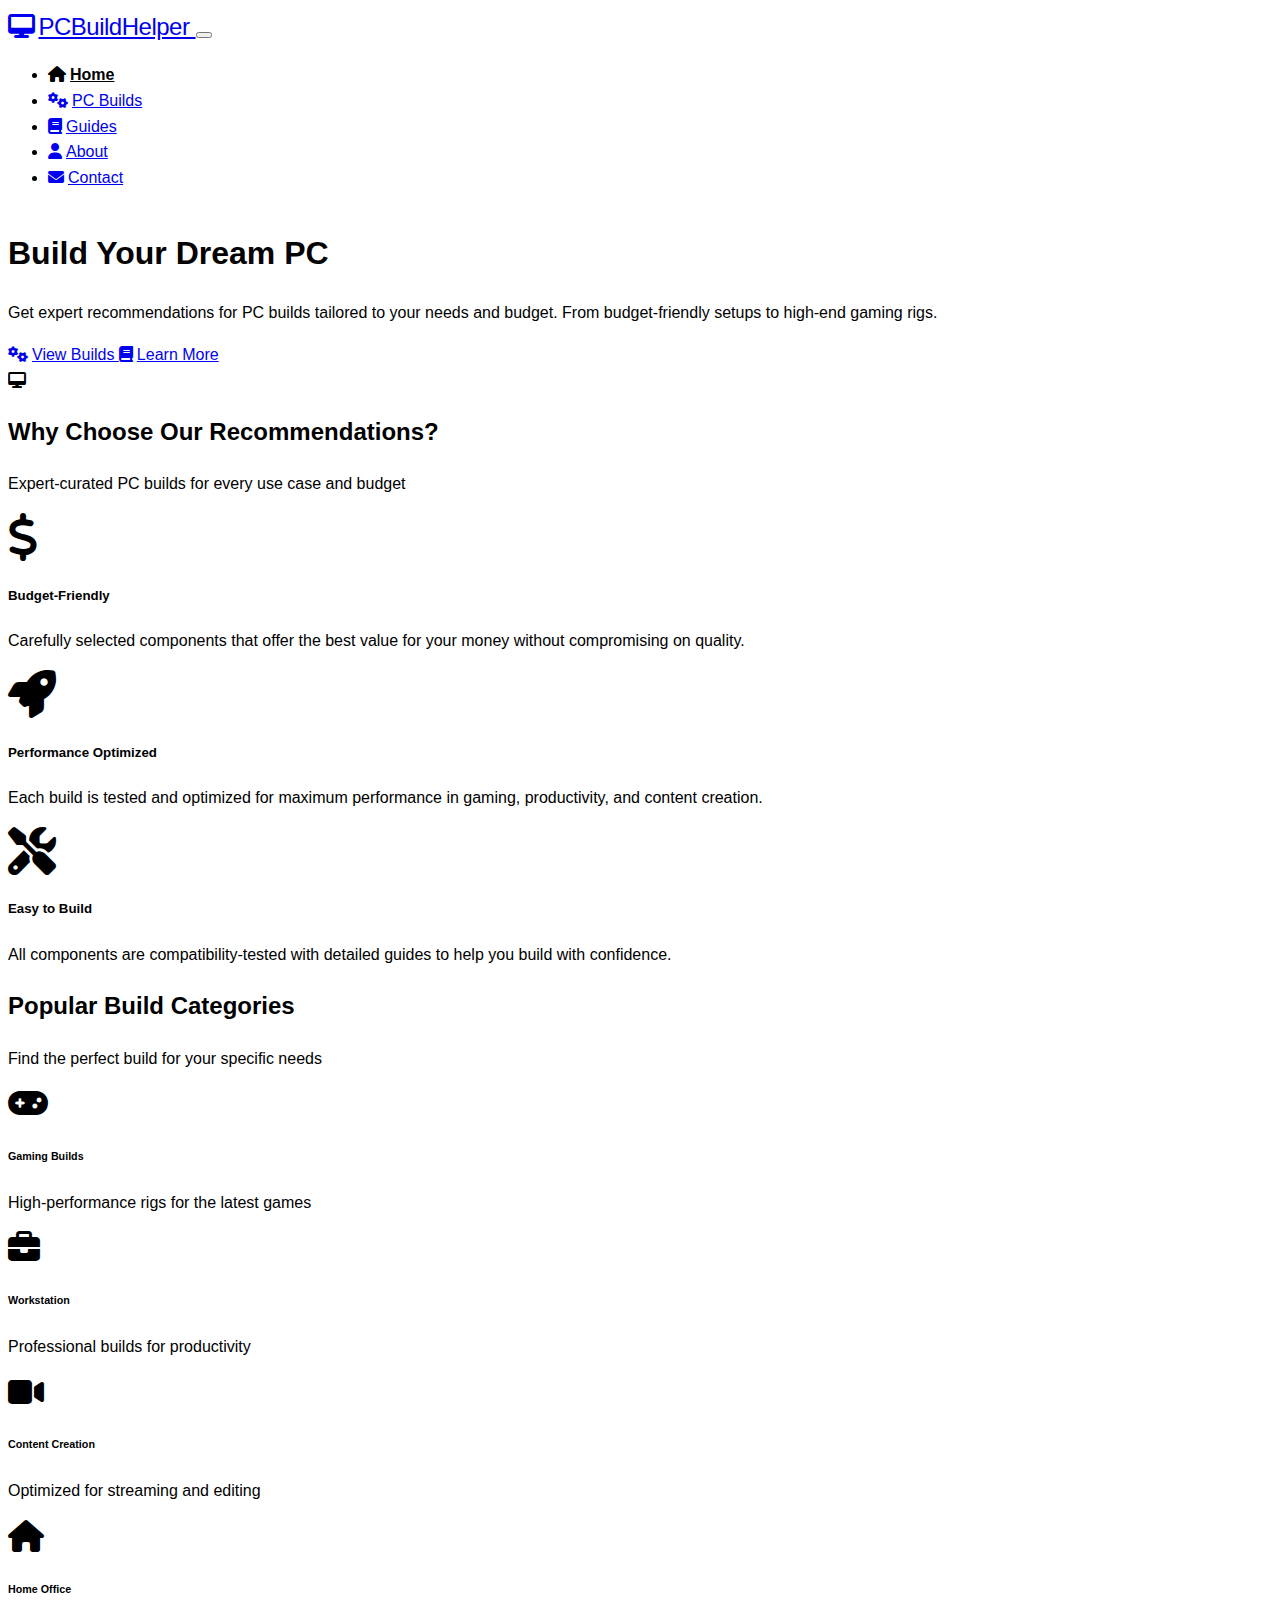
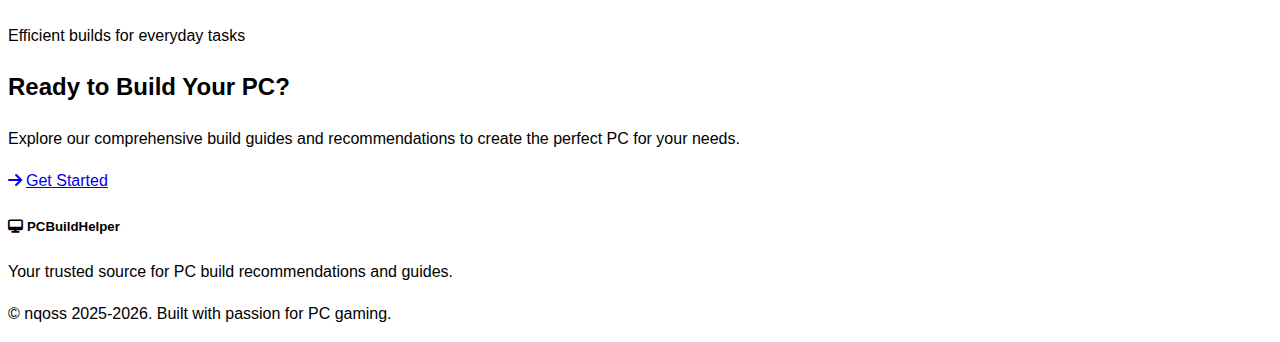
<file: index.html>
<!DOCTYPE html>
<html lang="en" data-bs-theme="dark">
<head>
    <meta charset="UTF-8">
    <meta name="viewport" content="width=device-width, initial-scale=1.0">
    <title>Home - PCBuildHelper</title>
    
    <!-- Favicon -->
    <link rel="icon" type="image/svg+xml" href="favicon.svg">
    <link rel="alternate icon" href="favicon.ico">
    
    <!-- Bootstrap CSS with Replit Dark Theme -->
    <link href="https://cdn.replit.com/agent/bootstrap-agent-dark-theme.min.css" rel="stylesheet">
    
    <!-- Font Awesome for icons -->
    <link rel="stylesheet" href="https://cdnjs.cloudflare.com/ajax/libs/font-awesome/6.4.0/css/all.min.css">
    
    <!-- Custom CSS -->
    <link rel="stylesheet" href="css/custom.css">
</head>
<body>
    <!-- Navigation -->
    <nav class="navbar navbar-expand-lg navbar-dark bg-dark sticky-top">
        <div class="container">
            <a class="navbar-brand fw-bold" href="index.html">
                <i class="fas fa-desktop me-2"></i>PCBuildHelper
            </a>
            
            <button class="navbar-toggler" type="button" data-bs-toggle="collapse" data-bs-target="#navbarNav">
                <span class="navbar-toggler-icon"></span>
            </button>
            
            <div class="collapse navbar-collapse" id="navbarNav">
                <ul class="navbar-nav ms-auto">
                    <li class="nav-item">
                        <a class="nav-link active" href="index.html">
                            <i class="fas fa-home me-1"></i>Home
                        </a>
                    </li>
                    <li class="nav-item">
                        <a class="nav-link" href="builds.html">
                            <i class="fas fa-cogs me-1"></i>PC Builds
                        </a>
                    </li>
                    <li class="nav-item">
                        <a class="nav-link" href="guides.html">
                            <i class="fas fa-book me-1"></i>Guides
                        </a>
                    </li>
                    <li class="nav-item">
                        <a class="nav-link" href="about.html">
                            <i class="fas fa-user me-1"></i>About
                        </a>
                    </li>
                    <li class="nav-item">
                        <a class="nav-link" href="contact.html">
                            <i class="fas fa-envelope me-1"></i>Contact
                        </a>
                    </li>
                </ul>
            </div>
        </div>
    </nav>

    <!-- Main Content -->
    <main class="flex-grow-1">
        <!-- Hero Section -->
        <section class="hero-section bg-primary text-white py-5">
            <div class="container">
                <div class="row align-items-center">
                    <div class="col-lg-6">
                        <h1 class="display-4 fw-bold mb-4">Build Your Dream PC</h1>
                        <p class="lead mb-4">Get expert recommendations for PC builds tailored to your needs and budget. From budget-friendly setups to high-end gaming rigs.</p>
                        <div class="d-flex gap-3">
                            <a href="builds.html" class="btn btn-light btn-lg">
                                <i class="fas fa-cogs me-2"></i>View Builds
                            </a>
                            <a href="guides.html" class="btn btn-outline-light btn-lg">
                                <i class="fas fa-book me-2"></i>Learn More
                            </a>
                        </div>
                    </div>
                    <div class="col-lg-6 text-center">
                        <i class="fas fa-desktop display-1 text-white-50"></i>
                    </div>
                </div>
            </div>
        </section>

        <!-- Features Section -->
        <section class="py-5">
            <div class="container">
                <div class="row text-center mb-5">
                    <div class="col">
                        <h2 class="display-5 fw-bold mb-3">Why Choose Our Recommendations?</h2>
                        <p class="lead text-muted">Expert-curated PC builds for every use case and budget</p>
                    </div>
                </div>
                
                <div class="row g-4">
                    <div class="col-md-4">
                        <div class="card h-100 border-0 shadow-sm">
                            <div class="card-body text-center">
                                <div class="text-primary mb-3">
                                    <i class="fas fa-dollar-sign fa-3x"></i>
                                </div>
                                <h5 class="card-title">Budget-Friendly</h5>
                                <p class="card-text">Carefully selected components that offer the best value for your money without compromising on quality.</p>
                            </div>
                        </div>
                    </div>
                    
                    <div class="col-md-4">
                        <div class="card h-100 border-0 shadow-sm">
                            <div class="card-body text-center">
                                <div class="text-primary mb-3">
                                    <i class="fas fa-rocket fa-3x"></i>
                                </div>
                                <h5 class="card-title">Performance Optimized</h5>
                                <p class="card-text">Each build is tested and optimized for maximum performance in gaming, productivity, and content creation.</p>
                            </div>
                        </div>
                    </div>
                    
                    <div class="col-md-4">
                        <div class="card h-100 border-0 shadow-sm">
                            <div class="card-body text-center">
                                <div class="text-primary mb-3">
                                    <i class="fas fa-tools fa-3x"></i>
                                </div>
                                <h5 class="card-title">Easy to Build</h5>
                                <p class="card-text">All components are compatibility-tested with detailed guides to help you build with confidence.</p>
                            </div>
                        </div>
                    </div>
                </div>
            </div>
        </section>

        <!-- Quick Build Categories -->
        <section class="bg-light py-5">
            <div class="container">
                <div class="row text-center mb-5">
                    <div class="col">
                        <h2 class="display-5 fw-bold mb-3">Popular Build Categories</h2>
                        <p class="lead text-muted">Find the perfect build for your specific needs</p>
                    </div>
                </div>
                
                <div class="row g-4">
                    <div class="col-lg-3 col-md-6">
                        <div class="card border-0 shadow-sm">
                            <div class="card-body text-center">
                                <div class="text-success mb-3">
                                    <i class="fas fa-gamepad fa-2x"></i>
                                </div>
                                <h6 class="card-title">Gaming Builds</h6>
                                <p class="card-text small">High-performance rigs for the latest games</p>
                            </div>
                        </div>
                    </div>
                    
                    <div class="col-lg-3 col-md-6">
                        <div class="card border-0 shadow-sm">
                            <div class="card-body text-center">
                                <div class="text-info mb-3">
                                    <i class="fas fa-briefcase fa-2x"></i>
                                </div>
                                <h6 class="card-title">Workstation</h6>
                                <p class="card-text small">Professional builds for productivity</p>
                            </div>
                        </div>
                    </div>
                    
                    <div class="col-lg-3 col-md-6">
                        <div class="card border-0 shadow-sm">
                            <div class="card-body text-center">
                                <div class="text-warning mb-3">
                                    <i class="fas fa-video fa-2x"></i>
                                </div>
                                <h6 class="card-title">Content Creation</h6>
                                <p class="card-text small">Optimized for streaming and editing</p>
                            </div>
                        </div>
                    </div>
                    
                    <div class="col-lg-3 col-md-6">
                        <div class="card border-0 shadow-sm">
                            <div class="card-body text-center">
                                <div class="text-primary mb-3">
                                    <i class="fas fa-home fa-2x"></i>
                                </div>
                                <h6 class="card-title">Home Office</h6>
                                <p class="card-text small">Efficient builds for everyday tasks</p>
                            </div>
                        </div>
                    </div>
                </div>
            </div>
        </section>

        <!-- CTA Section -->
        <section class="py-5">
            <div class="container">
                <div class="row">
                    <div class="col-lg-8 mx-auto text-center">
                        <h2 class="display-6 fw-bold mb-4">Ready to Build Your PC?</h2>
                        <p class="lead mb-4">Explore our comprehensive build guides and recommendations to create the perfect PC for your needs.</p>
                        <a href="builds.html" class="btn btn-primary btn-lg">
                            <i class="fas fa-arrow-right me-2"></i>Get Started
                        </a>
                    </div>
                </div>
            </div>
        </section>
    </main>

    <!-- Footer -->
    <footer class="bg-dark text-light py-4 mt-5">
        <div class="container">
            <div class="row">
                <div class="col-md-6">
                    <h5><i class="fas fa-desktop me-2"></i>PCBuildHelper</h5>
                    <p class="mb-0">Your trusted source for PC build recommendations and guides.</p>
                </div>
                <div class="col-md-6 text-md-end">
                    <p class="mb-0">&copy; nqoss 2025-2026. Built with passion for PC gaming.</p>
                </div>
            </div>
        </div>
    </footer>

    <!-- Bootstrap JS -->
    <script src="https://cdn.jsdelivr.net/npm/bootstrap@5.3.2/dist/js/bootstrap.bundle.min.js"></script>
    
    <!-- Custom JS -->
    <script src="js/main.js"></script>
</body>
</html>
</file>
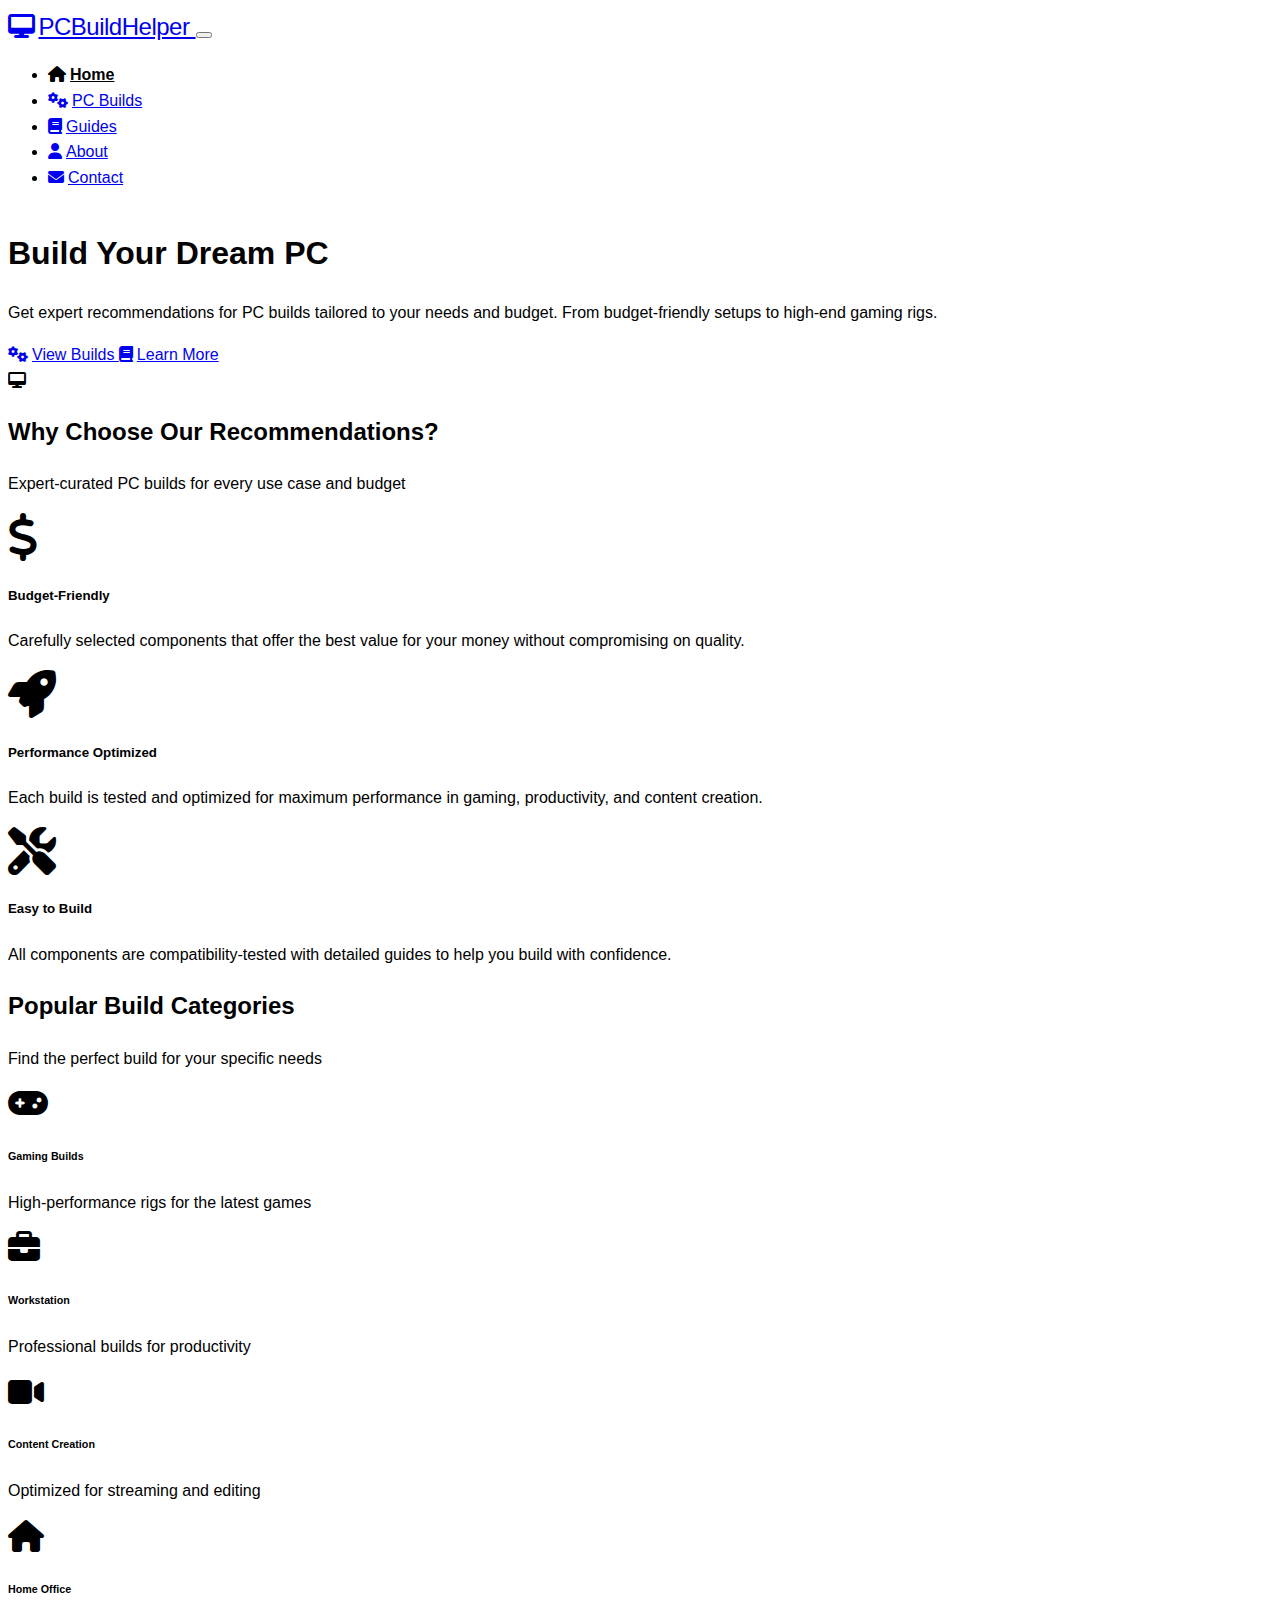
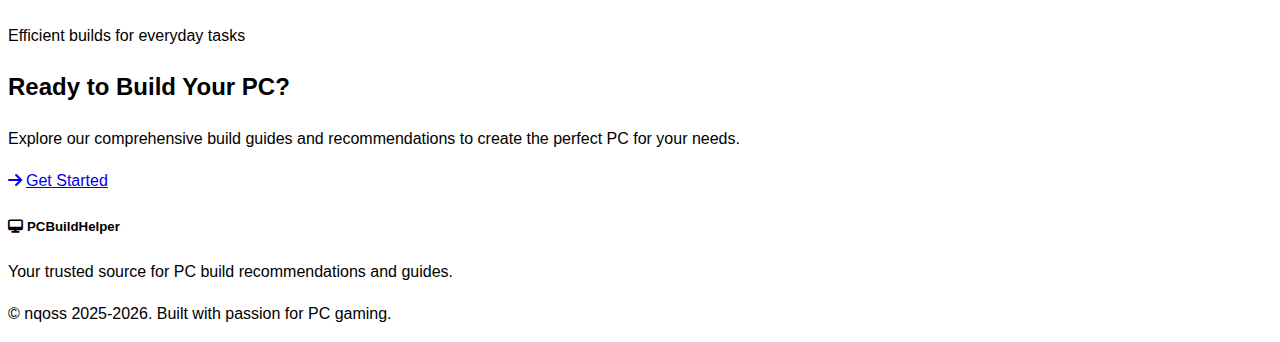
<file: docs/index.html>
<!DOCTYPE html>
<html lang="en" data-bs-theme="dark">
<head>
    <meta charset="UTF-8">
    <meta name="viewport" content="width=device-width, initial-scale=1.0">
    <title>Home - PCBuildHelper</title>
    
    <!-- Bootstrap CSS with Replit Dark Theme -->
    <link href="https://cdn.replit.com/agent/bootstrap-agent-dark-theme.min.css" rel="stylesheet">
    
    <!-- Font Awesome for icons -->
    <link rel="stylesheet" href="https://cdnjs.cloudflare.com/ajax/libs/font-awesome/6.4.0/css/all.min.css">
    
    <!-- Custom CSS -->
    <link rel="stylesheet" href="css/custom.css">
</head>
<body>
    <!-- Navigation -->
    <nav class="navbar navbar-expand-lg navbar-dark bg-dark sticky-top">
        <div class="container">
            <a class="navbar-brand fw-bold" href="index.html">
                <i class="fas fa-desktop me-2"></i>PCBuildHelper
            </a>
            
            <button class="navbar-toggler" type="button" data-bs-toggle="collapse" data-bs-target="#navbarNav">
                <span class="navbar-toggler-icon"></span>
            </button>
            
            <div class="collapse navbar-collapse" id="navbarNav">
                <ul class="navbar-nav ms-auto">
                    <li class="nav-item">
                        <a class="nav-link active" href="index.html">
                            <i class="fas fa-home me-1"></i>Home
                        </a>
                    </li>
                    <li class="nav-item">
                        <a class="nav-link" href="builds.html">
                            <i class="fas fa-cogs me-1"></i>PC Builds
                        </a>
                    </li>
                    <li class="nav-item">
                        <a class="nav-link" href="guides.html">
                            <i class="fas fa-book me-1"></i>Guides
                        </a>
                    </li>
                    <li class="nav-item">
                        <a class="nav-link" href="about.html">
                            <i class="fas fa-user me-1"></i>About
                        </a>
                    </li>
                    <li class="nav-item">
                        <a class="nav-link" href="contact.html">
                            <i class="fas fa-envelope me-1"></i>Contact
                        </a>
                    </li>
                </ul>
            </div>
        </div>
    </nav>

    <!-- Main Content -->
    <main class="flex-grow-1">
        <!-- Hero Section -->
        <section class="hero-section bg-primary text-white py-5">
            <div class="container">
                <div class="row align-items-center">
                    <div class="col-lg-6">
                        <h1 class="display-4 fw-bold mb-4">Build Your Dream PC</h1>
                        <p class="lead mb-4">Get expert recommendations for PC builds tailored to your needs and budget. From budget-friendly setups to high-end gaming rigs.</p>
                        <div class="d-flex gap-3">
                            <a href="builds.html" class="btn btn-light btn-lg">
                                <i class="fas fa-cogs me-2"></i>View Builds
                            </a>
                            <a href="guides.html" class="btn btn-outline-light btn-lg">
                                <i class="fas fa-book me-2"></i>Learn More
                            </a>
                        </div>
                    </div>
                    <div class="col-lg-6 text-center">
                        <i class="fas fa-desktop display-1 text-white-50"></i>
                    </div>
                </div>
            </div>
        </section>

        <!-- Features Section -->
        <section class="py-5">
            <div class="container">
                <div class="row text-center mb-5">
                    <div class="col">
                        <h2 class="display-5 fw-bold mb-3">Why Choose Our Recommendations?</h2>
                        <p class="lead text-muted">Expert-curated PC builds for every use case and budget</p>
                    </div>
                </div>
                
                <div class="row g-4">
                    <div class="col-md-4">
                        <div class="card h-100 border-0 shadow-sm">
                            <div class="card-body text-center">
                                <div class="text-primary mb-3">
                                    <i class="fas fa-dollar-sign fa-3x"></i>
                                </div>
                                <h5 class="card-title">Budget-Friendly</h5>
                                <p class="card-text">Carefully selected components that offer the best value for your money without compromising on quality.</p>
                            </div>
                        </div>
                    </div>
                    
                    <div class="col-md-4">
                        <div class="card h-100 border-0 shadow-sm">
                            <div class="card-body text-center">
                                <div class="text-primary mb-3">
                                    <i class="fas fa-rocket fa-3x"></i>
                                </div>
                                <h5 class="card-title">Performance Optimized</h5>
                                <p class="card-text">Each build is tested and optimized for maximum performance in gaming, productivity, and content creation.</p>
                            </div>
                        </div>
                    </div>
                    
                    <div class="col-md-4">
                        <div class="card h-100 border-0 shadow-sm">
                            <div class="card-body text-center">
                                <div class="text-primary mb-3">
                                    <i class="fas fa-tools fa-3x"></i>
                                </div>
                                <h5 class="card-title">Easy to Build</h5>
                                <p class="card-text">All components are compatibility-tested with detailed guides to help you build with confidence.</p>
                            </div>
                        </div>
                    </div>
                </div>
            </div>
        </section>

        <!-- Quick Build Categories -->
        <section class="bg-light py-5">
            <div class="container">
                <div class="row text-center mb-5">
                    <div class="col">
                        <h2 class="display-5 fw-bold mb-3">Popular Build Categories</h2>
                        <p class="lead text-muted">Find the perfect build for your specific needs</p>
                    </div>
                </div>
                
                <div class="row g-4">
                    <div class="col-lg-3 col-md-6">
                        <div class="card border-0 shadow-sm">
                            <div class="card-body text-center">
                                <div class="text-success mb-3">
                                    <i class="fas fa-gamepad fa-2x"></i>
                                </div>
                                <h6 class="card-title">Gaming Builds</h6>
                                <p class="card-text small">High-performance rigs for the latest games</p>
                            </div>
                        </div>
                    </div>
                    
                    <div class="col-lg-3 col-md-6">
                        <div class="card border-0 shadow-sm">
                            <div class="card-body text-center">
                                <div class="text-info mb-3">
                                    <i class="fas fa-briefcase fa-2x"></i>
                                </div>
                                <h6 class="card-title">Workstation</h6>
                                <p class="card-text small">Professional builds for productivity</p>
                            </div>
                        </div>
                    </div>
                    
                    <div class="col-lg-3 col-md-6">
                        <div class="card border-0 shadow-sm">
                            <div class="card-body text-center">
                                <div class="text-warning mb-3">
                                    <i class="fas fa-video fa-2x"></i>
                                </div>
                                <h6 class="card-title">Content Creation</h6>
                                <p class="card-text small">Optimized for streaming and editing</p>
                            </div>
                        </div>
                    </div>
                    
                    <div class="col-lg-3 col-md-6">
                        <div class="card border-0 shadow-sm">
                            <div class="card-body text-center">
                                <div class="text-primary mb-3">
                                    <i class="fas fa-home fa-2x"></i>
                                </div>
                                <h6 class="card-title">Home Office</h6>
                                <p class="card-text small">Efficient builds for everyday tasks</p>
                            </div>
                        </div>
                    </div>
                </div>
            </div>
        </section>

        <!-- CTA Section -->
        <section class="py-5">
            <div class="container">
                <div class="row">
                    <div class="col-lg-8 mx-auto text-center">
                        <h2 class="display-6 fw-bold mb-4">Ready to Build Your PC?</h2>
                        <p class="lead mb-4">Explore our comprehensive build guides and recommendations to create the perfect PC for your needs.</p>
                        <a href="builds.html" class="btn btn-primary btn-lg">
                            <i class="fas fa-arrow-right me-2"></i>Get Started
                        </a>
                    </div>
                </div>
            </div>
        </section>
    </main>

    <!-- Footer -->
    <footer class="bg-dark text-light py-4 mt-5">
        <div class="container">
            <div class="row">
                <div class="col-md-6">
                    <h5><i class="fas fa-desktop me-2"></i>PCBuildHelper</h5>
                    <p class="mb-0">Your trusted source for PC build recommendations and guides.</p>
                </div>
                <div class="col-md-6 text-md-end">
                    <p class="mb-0">&copy; nqoss 2025-2026. Built with passion for PC gaming.</p>
                </div>
            </div>
        </div>
    </footer>

    <!-- Bootstrap JS -->
    <script src="https://cdn.jsdelivr.net/npm/bootstrap@5.3.2/dist/js/bootstrap.bundle.min.js"></script>
    
    <!-- Custom JS -->
    <script src="js/main.js"></script>
</body>
</html>
</file>
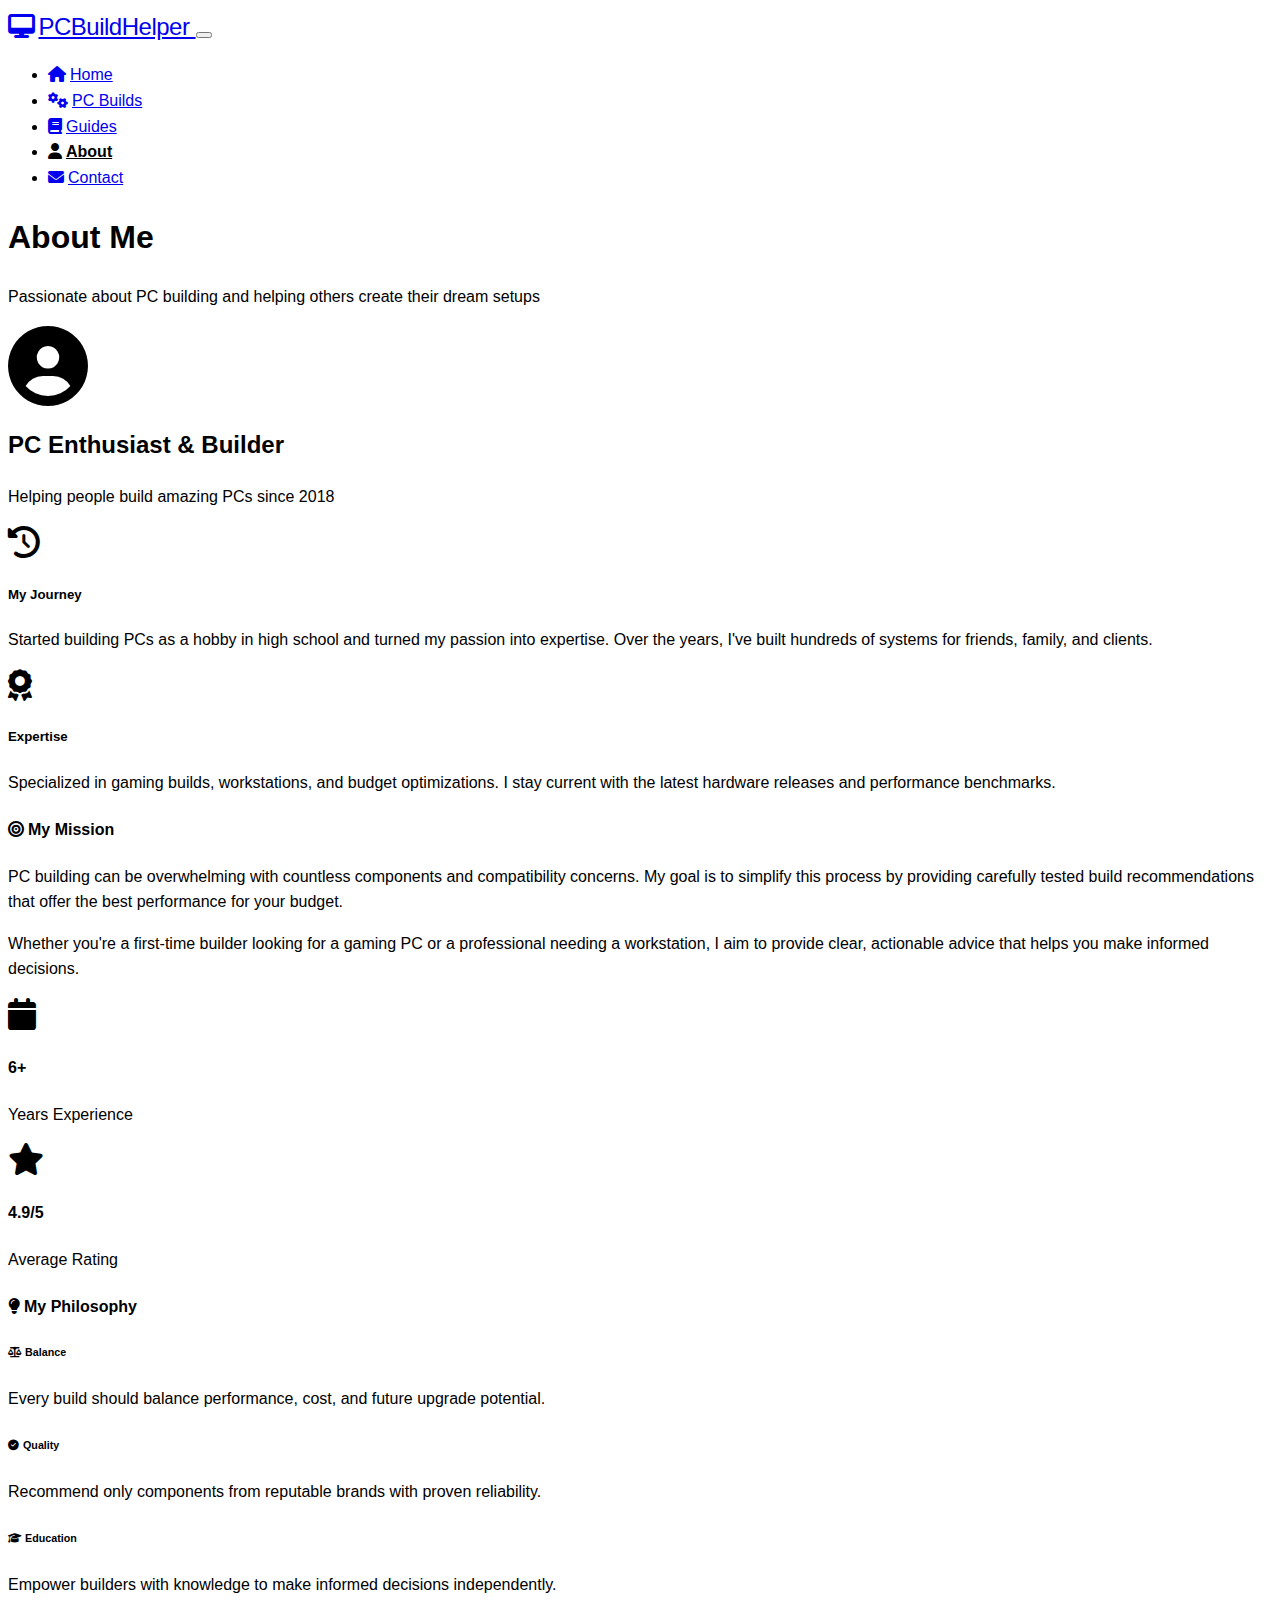
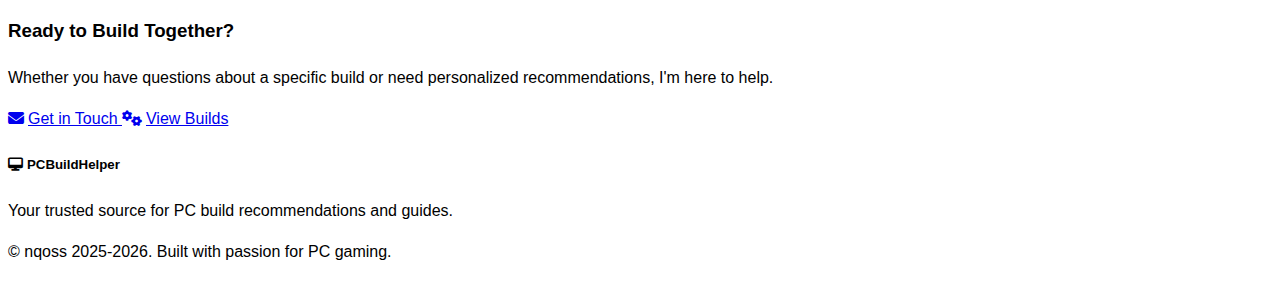
<file: about.html>
<!DOCTYPE html>
<html lang="en" data-bs-theme="dark">
<head>
    <meta charset="UTF-8">
    <meta name="viewport" content="width=device-width, initial-scale=1.0">
    <title>About - PCBuildHelper</title>
    
    <!-- Favicon -->
    <link rel="icon" type="image/svg+xml" href="favicon.svg">
    <link rel="alternate icon" href="favicon.ico">
    
    <!-- Bootstrap CSS with Replit Dark Theme -->
    <link href="https://cdn.replit.com/agent/bootstrap-agent-dark-theme.min.css" rel="stylesheet">
    
    <!-- Font Awesome for icons -->
    <link rel="stylesheet" href="https://cdnjs.cloudflare.com/ajax/libs/font-awesome/6.4.0/css/all.min.css">
    
    <!-- Custom CSS -->
    <link rel="stylesheet" href="css/custom.css">
</head>
<body>
    <!-- Navigation -->
    <nav class="navbar navbar-expand-lg navbar-dark bg-dark sticky-top">
        <div class="container">
            <a class="navbar-brand fw-bold" href="index.html">
                <i class="fas fa-desktop me-2"></i>PCBuildHelper
            </a>
            
            <button class="navbar-toggler" type="button" data-bs-toggle="collapse" data-bs-target="#navbarNav">
                <span class="navbar-toggler-icon"></span>
            </button>
            
            <div class="collapse navbar-collapse" id="navbarNav">
                <ul class="navbar-nav ms-auto">
                    <li class="nav-item">
                        <a class="nav-link" href="index.html">
                            <i class="fas fa-home me-1"></i>Home
                        </a>
                    </li>
                    <li class="nav-item">
                        <a class="nav-link" href="builds.html">
                            <i class="fas fa-cogs me-1"></i>PC Builds
                        </a>
                    </li>
                    <li class="nav-item">
                        <a class="nav-link" href="guides.html">
                            <i class="fas fa-book me-1"></i>Guides
                        </a>
                    </li>
                    <li class="nav-item">
                        <a class="nav-link active" href="about.html">
                            <i class="fas fa-user me-1"></i>About
                        </a>
                    </li>
                    <li class="nav-item">
                        <a class="nav-link" href="contact.html">
                            <i class="fas fa-envelope me-1"></i>Contact
                        </a>
                    </li>
                </ul>
            </div>
        </div>
    </nav>

    <!-- Main Content -->
    <main class="flex-grow-1">
        <!-- Page Header -->
        <section class="bg-primary text-white py-5">
            <div class="container">
                <div class="row">
                    <div class="col">
                        <h1 class="display-4 fw-bold mb-3">About Me</h1>
                        <p class="lead">Passionate about PC building and helping others create their dream setups</p>
                    </div>
                </div>
            </div>
        </section>

        <!-- About Content -->
        <section class="py-5">
            <div class="container">
                <div class="row">
                    <div class="col-lg-8 mx-auto">
                        <div class="text-center mb-5">
                            <div class="text-primary mb-4">
                                <i class="fas fa-user-circle fa-5x"></i>
                            </div>
                            <h2 class="fw-bold mb-3">PC Enthusiast & Builder</h2>
                            <p class="lead text-muted">Helping people build amazing PCs since 2018</p>
                        </div>

                        <div class="row g-4 mb-5">
                            <div class="col-md-6">
                                <div class="card border-0 shadow-sm h-100">
                                    <div class="card-body">
                                        <div class="text-primary mb-3">
                                            <i class="fas fa-history fa-2x"></i>
                                        </div>
                                        <h5 class="card-title">My Journey</h5>
                                        <p class="card-text">Started building PCs as a hobby in high school and turned my passion into expertise. Over the years, I've built hundreds of systems for friends, family, and clients.</p>
                                    </div>
                                </div>
                            </div>
                            
                            <div class="col-md-6">
                                <div class="card border-0 shadow-sm h-100">
                                    <div class="card-body">
                                        <div class="text-success mb-3">
                                            <i class="fas fa-award fa-2x"></i>
                                        </div>
                                        <h5 class="card-title">Expertise</h5>
                                        <p class="card-text">Specialized in gaming builds, workstations, and budget optimizations. I stay current with the latest hardware releases and performance benchmarks.</p>
                                    </div>
                                </div>
                            </div>
                        </div>

                        <div class="card border-0 shadow-sm mb-5">
                            <div class="card-body">
                                <h4 class="card-title fw-bold mb-4">
                                    <i class="fas fa-bullseye text-primary me-2"></i>My Mission
                                </h4>
                                <p class="card-text">
                                    PC building can be overwhelming with countless components and compatibility concerns. My goal is to simplify this process by providing carefully tested build recommendations that offer the best performance for your budget.
                                </p>
                                <p class="card-text">
                                    Whether you're a first-time builder looking for a gaming PC or a professional needing a workstation, I aim to provide clear, actionable advice that helps you make informed decisions.
                                </p>
                            </div>
                        </div>

                        <!-- Stats -->
                        <div class="row g-4 mb-5">
                            <div class="col-6 col-md-6 text-center">
                                <div class="text-info mb-2">
                                    <i class="fas fa-calendar fa-2x"></i>
                                </div>
                                <h4 class="fw-bold text-info">6+</h4>
                                <p class="small text-muted mb-0">Years Experience</p>
                            </div>
                            <div class="col-6 col-md-6 text-center">
                                <div class="text-warning mb-2">
                                    <i class="fas fa-star fa-2x"></i>
                                </div>
                                <h4 class="fw-bold text-warning">4.9/5</h4>
                                <p class="small text-muted mb-0">Average Rating</p>
                            </div>
                        </div>

                        <!-- Philosophy -->
                        <div class="card border-0 shadow-sm">
                            <div class="card-body">
                                <h4 class="card-title fw-bold mb-4">
                                    <i class="fas fa-lightbulb text-warning me-2"></i>My Philosophy
                                </h4>
                                <div class="row g-4">
                                    <div class="col-md-4">
                                        <h6 class="fw-bold text-primary">
                                            <i class="fas fa-balance-scale me-2"></i>Balance
                                        </h6>
                                        <p class="small">Every build should balance performance, cost, and future upgrade potential.</p>
                                    </div>
                                    <div class="col-md-4">
                                        <h6 class="fw-bold text-success">
                                            <i class="fas fa-check-circle me-2"></i>Quality
                                        </h6>
                                        <p class="small">Recommend only components from reputable brands with proven reliability.</p>
                                    </div>
                                    <div class="col-md-4">
                                        <h6 class="fw-bold text-info">
                                            <i class="fas fa-graduation-cap me-2"></i>Education
                                        </h6>
                                        <p class="small">Empower builders with knowledge to make informed decisions independently.</p>
                                    </div>
                                </div>
                            </div>
                        </div>
                    </div>
                </div>
            </div>
        </section>

        <!-- Call to Action -->
        <section class="bg-light py-5">
            <div class="container">
                <div class="row">
                    <div class="col-lg-8 mx-auto text-center">
                        <h3 class="fw-bold mb-4">Ready to Build Together?</h3>
                        <p class="lead mb-4">Whether you have questions about a specific build or need personalized recommendations, I'm here to help.</p>
                        <div class="d-flex justify-content-center gap-3">
                            <a href="contact.html" class="btn btn-primary">
                                <i class="fas fa-envelope me-2"></i>Get in Touch
                            </a>
                            <a href="builds.html" class="btn btn-outline-primary">
                                <i class="fas fa-cogs me-2"></i>View Builds
                            </a>
                        </div>
                    </div>
                </div>
            </div>
        </section>
    </main>

    <!-- Footer -->
    <footer class="bg-dark text-light py-4 mt-5">
        <div class="container">
            <div class="row">
                <div class="col-md-6">
                    <h5><i class="fas fa-desktop me-2"></i>PCBuildHelper</h5>
                    <p class="mb-0">Your trusted source for PC build recommendations and guides.</p>
                </div>
                <div class="col-md-6 text-md-end">
                    <p class="mb-0">&copy; nqoss 2025-2026. Built with passion for PC gaming.</p>
                </div>
            </div>
        </div>
    </footer>

    <!-- Bootstrap JS -->
    <script src="https://cdn.jsdelivr.net/npm/bootstrap@5.3.2/dist/js/bootstrap.bundle.min.js"></script>
    
    <!-- Custom JS -->
    <script src="js/main.js"></script>
</body>
</html>
</file>
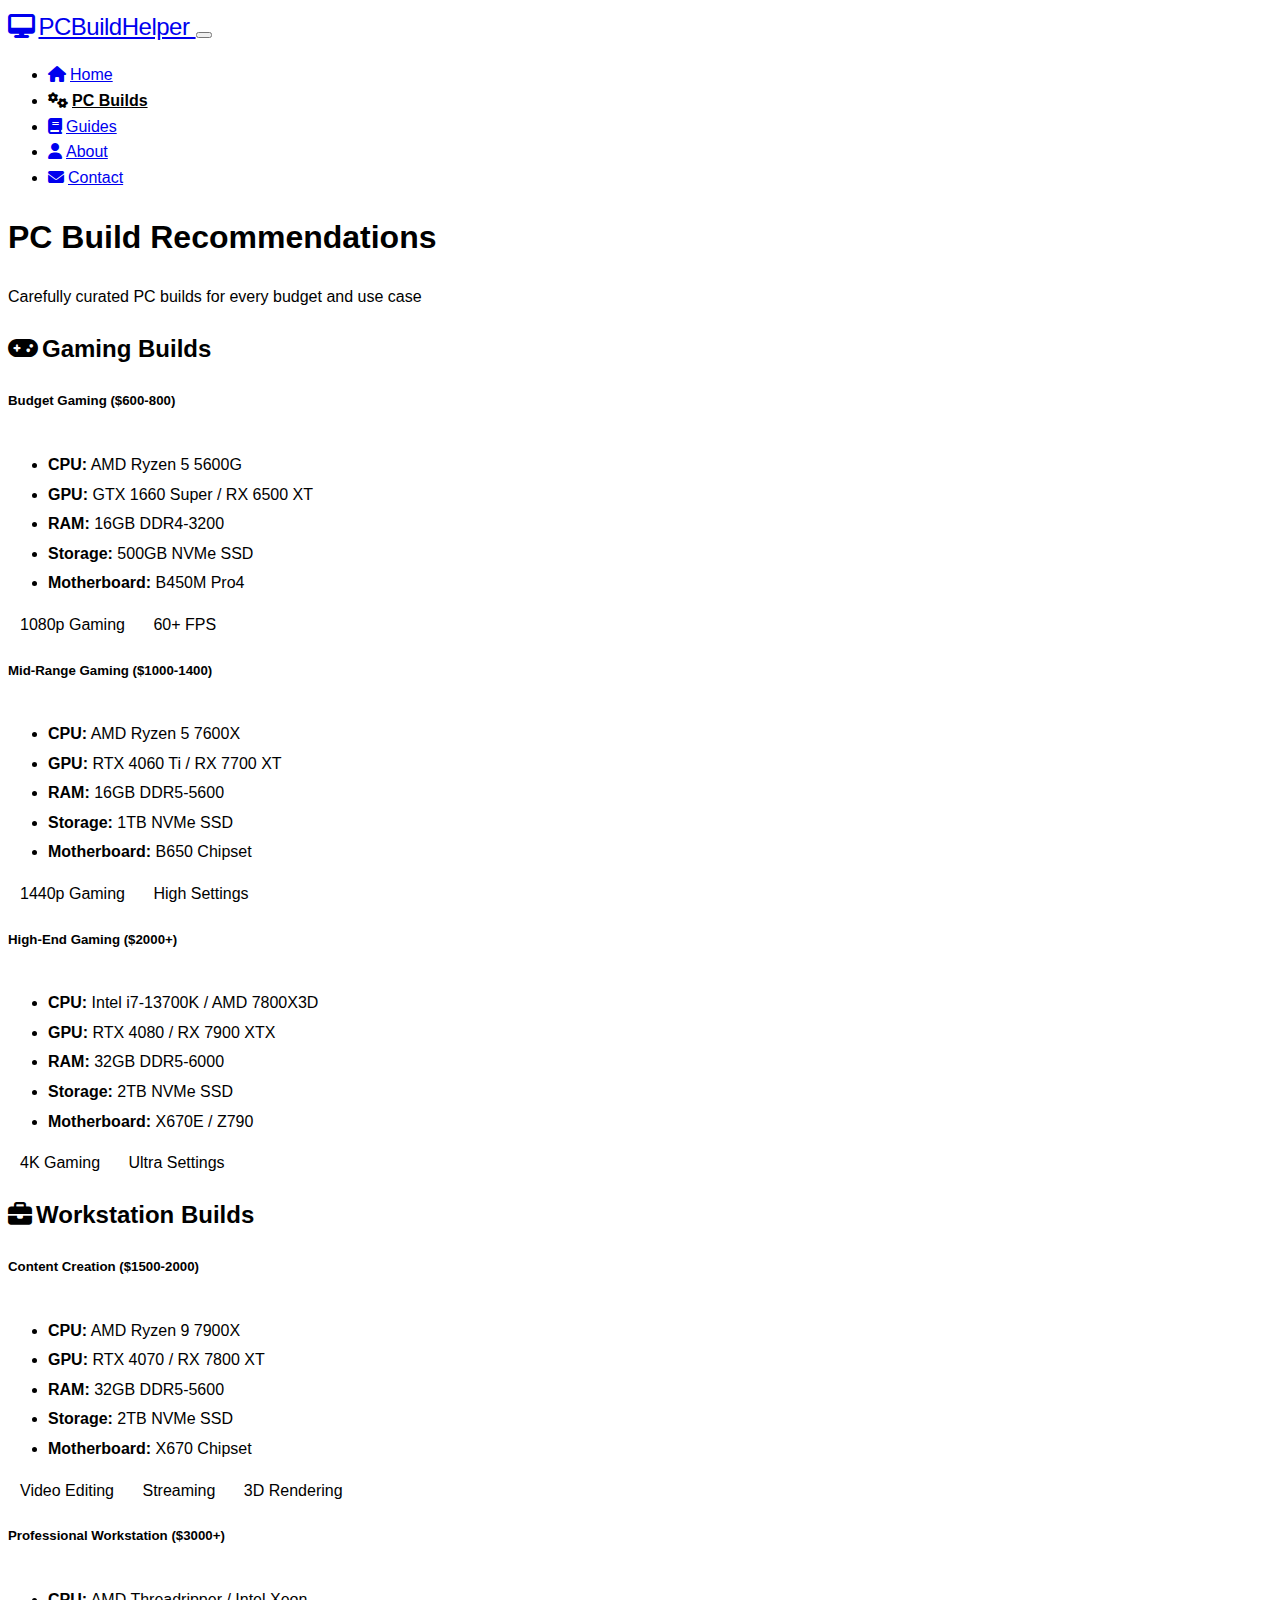
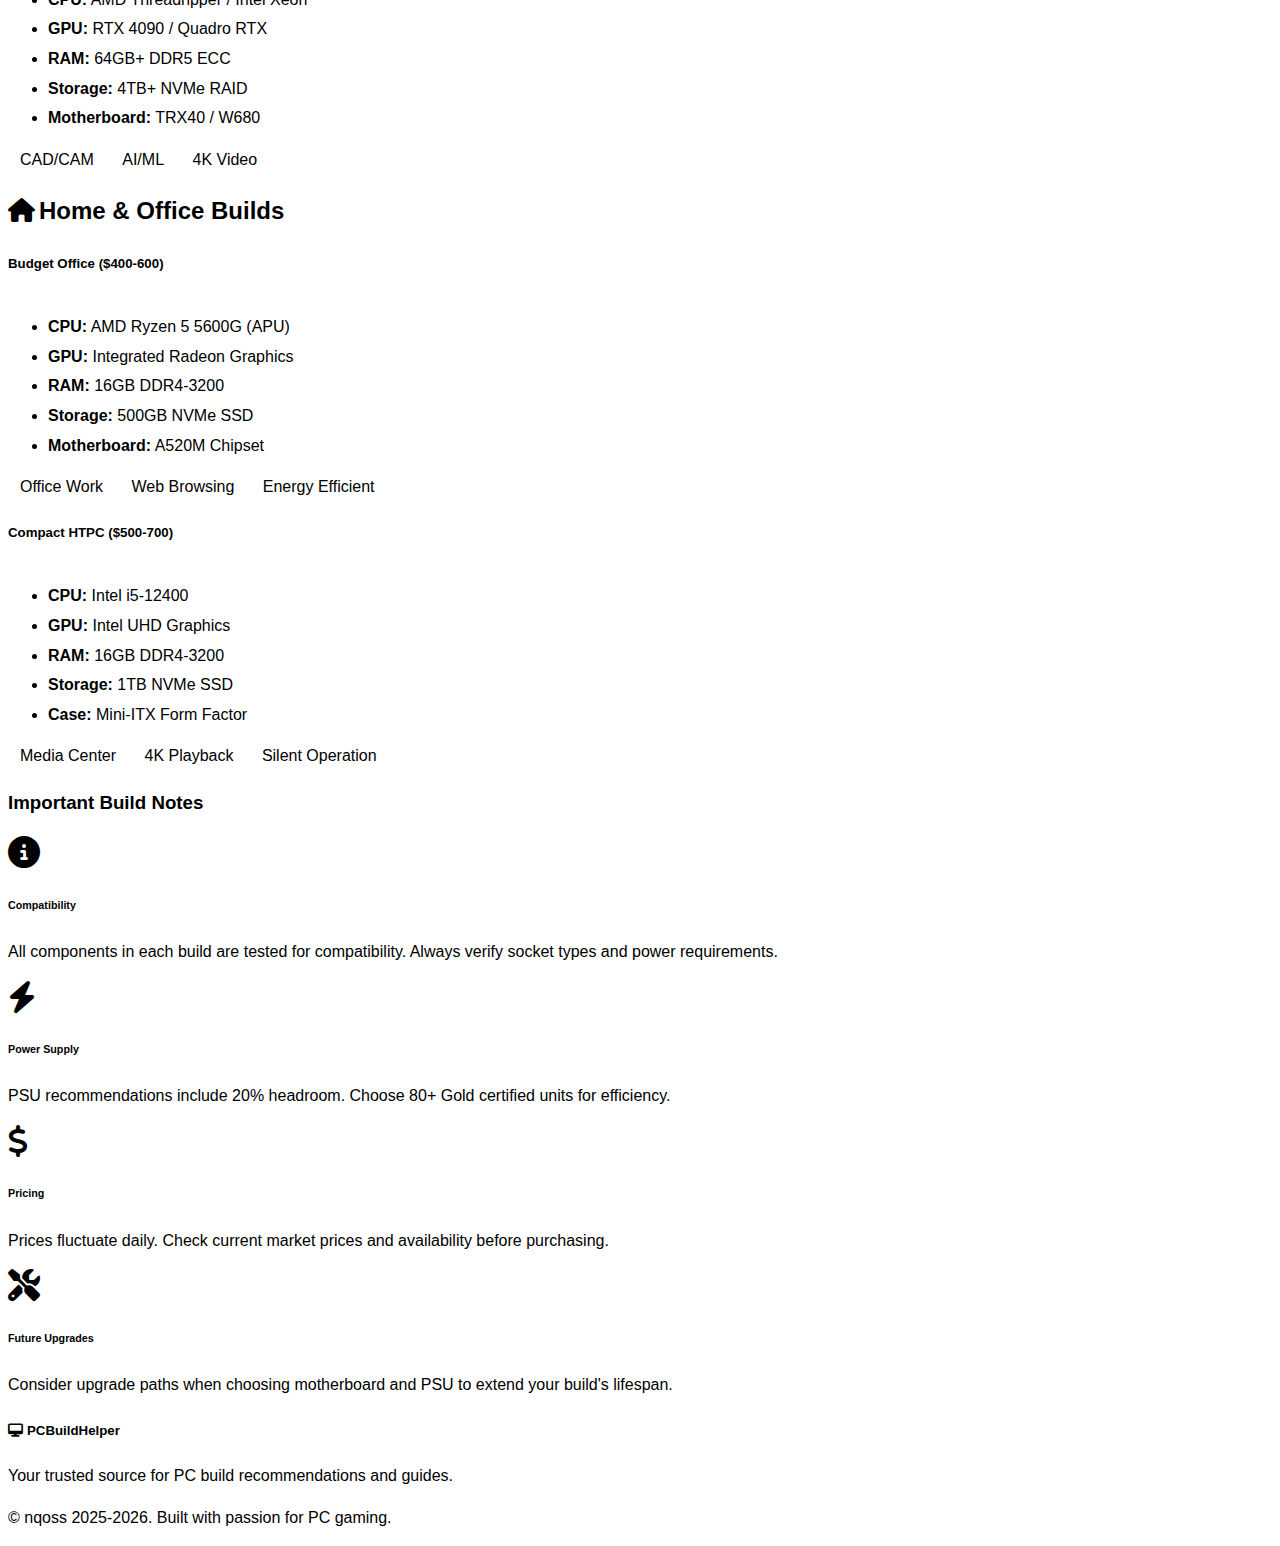
<file: builds.html>
<!DOCTYPE html>
<html lang="en" data-bs-theme="dark">
<head>
    <meta charset="UTF-8">
    <meta name="viewport" content="width=device-width, initial-scale=1.0">
    <title>PC Builds - PCBuildHelper</title>
    
    <!-- Favicon -->
    <link rel="icon" type="image/svg+xml" href="favicon.svg">
    <link rel="alternate icon" href="favicon.ico">
    
    <!-- Bootstrap CSS with Replit Dark Theme -->
    <link href="https://cdn.replit.com/agent/bootstrap-agent-dark-theme.min.css" rel="stylesheet">
    
    <!-- Font Awesome for icons -->
    <link rel="stylesheet" href="https://cdnjs.cloudflare.com/ajax/libs/font-awesome/6.4.0/css/all.min.css">
    
    <!-- Custom CSS -->
    <link rel="stylesheet" href="css/custom.css">
</head>
<body>
    <!-- Navigation -->
    <nav class="navbar navbar-expand-lg navbar-dark bg-dark sticky-top">
        <div class="container">
            <a class="navbar-brand fw-bold" href="index.html">
                <i class="fas fa-desktop me-2"></i>PCBuildHelper
            </a>
            
            <button class="navbar-toggler" type="button" data-bs-toggle="collapse" data-bs-target="#navbarNav">
                <span class="navbar-toggler-icon"></span>
            </button>
            
            <div class="collapse navbar-collapse" id="navbarNav">
                <ul class="navbar-nav ms-auto">
                    <li class="nav-item">
                        <a class="nav-link" href="index.html">
                            <i class="fas fa-home me-1"></i>Home
                        </a>
                    </li>
                    <li class="nav-item">
                        <a class="nav-link active" href="builds.html">
                            <i class="fas fa-cogs me-1"></i>PC Builds
                        </a>
                    </li>
                    <li class="nav-item">
                        <a class="nav-link" href="guides.html">
                            <i class="fas fa-book me-1"></i>Guides
                        </a>
                    </li>
                    <li class="nav-item">
                        <a class="nav-link" href="about.html">
                            <i class="fas fa-user me-1"></i>About
                        </a>
                    </li>
                    <li class="nav-item">
                        <a class="nav-link" href="contact.html">
                            <i class="fas fa-envelope me-1"></i>Contact
                        </a>
                    </li>
                </ul>
            </div>
        </div>
    </nav>

    <!-- Main Content -->
    <main class="flex-grow-1">
        <!-- Page Header -->
        <section class="bg-primary text-white py-5">
            <div class="container">
                <div class="row">
                    <div class="col">
                        <h1 class="display-4 fw-bold mb-3">PC Build Recommendations</h1>
                        <p class="lead">Carefully curated PC builds for every budget and use case</p>
                    </div>
                </div>
            </div>
        </section>

        <!-- Build Categories -->
        <section class="py-5">
            <div class="container">
                <!-- Budget Gaming Builds -->
                <div class="row mb-5">
                    <div class="col">
                        <h2 class="h3 fw-bold mb-4">
                            <i class="fas fa-gamepad text-success me-2"></i>Gaming Builds
                        </h2>
                    </div>
                </div>
                
                <div class="row g-4 mb-5">
                    <div class="col-lg-4 col-md-6">
                        <div class="card h-100 border-0 shadow-sm">
                            <div class="card-header bg-success text-white">
                                <h5 class="card-title mb-0">Budget Gaming ($600-800)</h5>
                            </div>
                            <div class="card-body">
                                <ul class="list-unstyled">
                                    <li><strong>CPU:</strong> AMD Ryzen 5 5600G</li>
                                    <li><strong>GPU:</strong> GTX 1660 Super / RX 6500 XT</li>
                                    <li><strong>RAM:</strong> 16GB DDR4-3200</li>
                                    <li><strong>Storage:</strong> 500GB NVMe SSD</li>
                                    <li><strong>Motherboard:</strong> B450M Pro4</li>
                                </ul>
                                <div class="mt-3">
                                    <span class="badge bg-success">1080p Gaming</span>
                                    <span class="badge bg-secondary">60+ FPS</span>
                                </div>
                            </div>
                        </div>
                    </div>
                    
                    <div class="col-lg-4 col-md-6">
                        <div class="card h-100 border-0 shadow-sm">
                            <div class="card-header bg-primary text-white">
                                <h5 class="card-title mb-0">Mid-Range Gaming ($1000-1400)</h5>
                            </div>
                            <div class="card-body">
                                <ul class="list-unstyled">
                                    <li><strong>CPU:</strong> AMD Ryzen 5 7600X</li>
                                    <li><strong>GPU:</strong> RTX 4060 Ti / RX 7700 XT</li>
                                    <li><strong>RAM:</strong> 16GB DDR5-5600</li>
                                    <li><strong>Storage:</strong> 1TB NVMe SSD</li>
                                    <li><strong>Motherboard:</strong> B650 Chipset</li>
                                </ul>
                                <div class="mt-3">
                                    <span class="badge bg-primary">1440p Gaming</span>
                                    <span class="badge bg-secondary">High Settings</span>
                                </div>
                            </div>
                        </div>
                    </div>
                    
                    <div class="col-lg-4 col-md-6">
                        <div class="card h-100 border-0 shadow-sm">
                            <div class="card-header bg-danger text-white">
                                <h5 class="card-title mb-0">High-End Gaming ($2000+)</h5>
                            </div>
                            <div class="card-body">
                                <ul class="list-unstyled">
                                    <li><strong>CPU:</strong> Intel i7-13700K / AMD 7800X3D</li>
                                    <li><strong>GPU:</strong> RTX 4080 / RX 7900 XTX</li>
                                    <li><strong>RAM:</strong> 32GB DDR5-6000</li>
                                    <li><strong>Storage:</strong> 2TB NVMe SSD</li>
                                    <li><strong>Motherboard:</strong> X670E / Z790</li>
                                </ul>
                                <div class="mt-3">
                                    <span class="badge bg-danger">4K Gaming</span>
                                    <span class="badge bg-secondary">Ultra Settings</span>
                                </div>
                            </div>
                        </div>
                    </div>
                </div>

                <!-- Workstation Builds -->
                <div class="row mb-4">
                    <div class="col">
                        <h2 class="h3 fw-bold mb-4">
                            <i class="fas fa-briefcase text-info me-2"></i>Workstation Builds
                        </h2>
                    </div>
                </div>
                
                <div class="row g-4 mb-5">
                    <div class="col-lg-6 col-md-6">
                        <div class="card h-100 border-0 shadow-sm">
                            <div class="card-header bg-info text-white">
                                <h5 class="card-title mb-0">Content Creation ($1500-2000)</h5>
                            </div>
                            <div class="card-body">
                                <ul class="list-unstyled">
                                    <li><strong>CPU:</strong> AMD Ryzen 9 7900X</li>
                                    <li><strong>GPU:</strong> RTX 4070 / RX 7800 XT</li>
                                    <li><strong>RAM:</strong> 32GB DDR5-5600</li>
                                    <li><strong>Storage:</strong> 2TB NVMe SSD</li>
                                    <li><strong>Motherboard:</strong> X670 Chipset</li>
                                </ul>
                                <div class="mt-3">
                                    <span class="badge bg-info">Video Editing</span>
                                    <span class="badge bg-secondary">Streaming</span>
                                    <span class="badge bg-warning">3D Rendering</span>
                                </div>
                            </div>
                        </div>
                    </div>
                    
                    <div class="col-lg-6 col-md-6">
                        <div class="card h-100 border-0 shadow-sm">
                            <div class="card-header bg-warning text-dark">
                                <h5 class="card-title mb-0">Professional Workstation ($3000+)</h5>
                            </div>
                            <div class="card-body">
                                <ul class="list-unstyled">
                                    <li><strong>CPU:</strong> AMD Threadripper / Intel Xeon</li>
                                    <li><strong>GPU:</strong> RTX 4090 / Quadro RTX</li>
                                    <li><strong>RAM:</strong> 64GB+ DDR5 ECC</li>
                                    <li><strong>Storage:</strong> 4TB+ NVMe RAID</li>
                                    <li><strong>Motherboard:</strong> TRX40 / W680</li>
                                </ul>
                                <div class="mt-3">
                                    <span class="badge bg-warning text-dark">CAD/CAM</span>
                                    <span class="badge bg-secondary">AI/ML</span>
                                    <span class="badge bg-danger">4K Video</span>
                                </div>
                            </div>
                        </div>
                    </div>
                </div>

                <!-- Budget & Office Builds -->
                <div class="row mb-4">
                    <div class="col">
                        <h2 class="h3 fw-bold mb-4">
                            <i class="fas fa-home text-primary me-2"></i>Home & Office Builds
                        </h2>
                    </div>
                </div>
                
                <div class="row g-4">
                    <div class="col-lg-6 col-md-6">
                        <div class="card h-100 border-0 shadow-sm">
                            <div class="card-header bg-secondary text-white">
                                <h5 class="card-title mb-0">Budget Office ($400-600)</h5>
                            </div>
                            <div class="card-body">
                                <ul class="list-unstyled">
                                    <li><strong>CPU:</strong> AMD Ryzen 5 5600G (APU)</li>
                                    <li><strong>GPU:</strong> Integrated Radeon Graphics</li>
                                    <li><strong>RAM:</strong> 16GB DDR4-3200</li>
                                    <li><strong>Storage:</strong> 500GB NVMe SSD</li>
                                    <li><strong>Motherboard:</strong> A520M Chipset</li>
                                </ul>
                                <div class="mt-3">
                                    <span class="badge bg-secondary">Office Work</span>
                                    <span class="badge bg-primary">Web Browsing</span>
                                    <span class="badge bg-success">Energy Efficient</span>
                                </div>
                            </div>
                        </div>
                    </div>
                    
                    <div class="col-lg-6 col-md-6">
                        <div class="card h-100 border-0 shadow-sm">
                            <div class="card-header bg-dark text-white">
                                <h5 class="card-title mb-0">Compact HTPC ($500-700)</h5>
                            </div>
                            <div class="card-body">
                                <ul class="list-unstyled">
                                    <li><strong>CPU:</strong> Intel i5-12400</li>
                                    <li><strong>GPU:</strong> Intel UHD Graphics</li>
                                    <li><strong>RAM:</strong> 16GB DDR4-3200</li>
                                    <li><strong>Storage:</strong> 1TB NVMe SSD</li>
                                    <li><strong>Case:</strong> Mini-ITX Form Factor</li>
                                </ul>
                                <div class="mt-3">
                                    <span class="badge bg-dark">Media Center</span>
                                    <span class="badge bg-info">4K Playback</span>
                                    <span class="badge bg-success">Silent Operation</span>
                                </div>
                            </div>
                        </div>
                    </div>
                </div>
            </div>
        </section>

        <!-- Build Notes -->
        <section class="bg-light py-5">
            <div class="container">
                <div class="row">
                    <div class="col-lg-8 mx-auto">
                        <h3 class="fw-bold mb-4 text-center">Important Build Notes</h3>
                        <div class="row g-4">
                            <div class="col-md-6">
                                <div class="d-flex">
                                    <div class="text-primary me-3">
                                        <i class="fas fa-info-circle fa-2x"></i>
                                    </div>
                                    <div>
                                        <h6 class="fw-bold">Compatibility</h6>
                                        <p class="small mb-0">All components in each build are tested for compatibility. Always verify socket types and power requirements.</p>
                                    </div>
                                </div>
                            </div>
                            <div class="col-md-6">
                                <div class="d-flex">
                                    <div class="text-warning me-3">
                                        <i class="fas fa-bolt fa-2x"></i>
                                    </div>
                                    <div>
                                        <h6 class="fw-bold">Power Supply</h6>
                                        <p class="small mb-0">PSU recommendations include 20% headroom. Choose 80+ Gold certified units for efficiency.</p>
                                    </div>
                                </div>
                            </div>
                            <div class="col-md-6">
                                <div class="d-flex">
                                    <div class="text-success me-3">
                                        <i class="fas fa-dollar-sign fa-2x"></i>
                                    </div>
                                    <div>
                                        <h6 class="fw-bold">Pricing</h6>
                                        <p class="small mb-0">Prices fluctuate daily. Check current market prices and availability before purchasing.</p>
                                    </div>
                                </div>
                            </div>
                            <div class="col-md-6">
                                <div class="d-flex">
                                    <div class="text-info me-3">
                                        <i class="fas fa-tools fa-2x"></i>
                                    </div>
                                    <div>
                                        <h6 class="fw-bold">Future Upgrades</h6>
                                        <p class="small mb-0">Consider upgrade paths when choosing motherboard and PSU to extend your build's lifespan.</p>
                                    </div>
                                </div>
                            </div>
                        </div>
                    </div>
                </div>
            </div>
        </section>
    </main>

    <!-- Footer -->
    <footer class="bg-dark text-light py-4 mt-5">
        <div class="container">
            <div class="row">
                <div class="col-md-6">
                    <h5><i class="fas fa-desktop me-2"></i>PCBuildHelper</h5>
                    <p class="mb-0">Your trusted source for PC build recommendations and guides.</p>
                </div>
                <div class="col-md-6 text-md-end">
                    <p class="mb-0">&copy; nqoss 2025-2026. Built with passion for PC gaming.</p>
                </div>
            </div>
        </div>
    </footer>

    <!-- Bootstrap JS -->
    <script src="https://cdn.jsdelivr.net/npm/bootstrap@5.3.2/dist/js/bootstrap.bundle.min.js"></script>
    
    <!-- Custom JS -->
    <script src="js/main.js"></script>
</body>
</html>
</file>
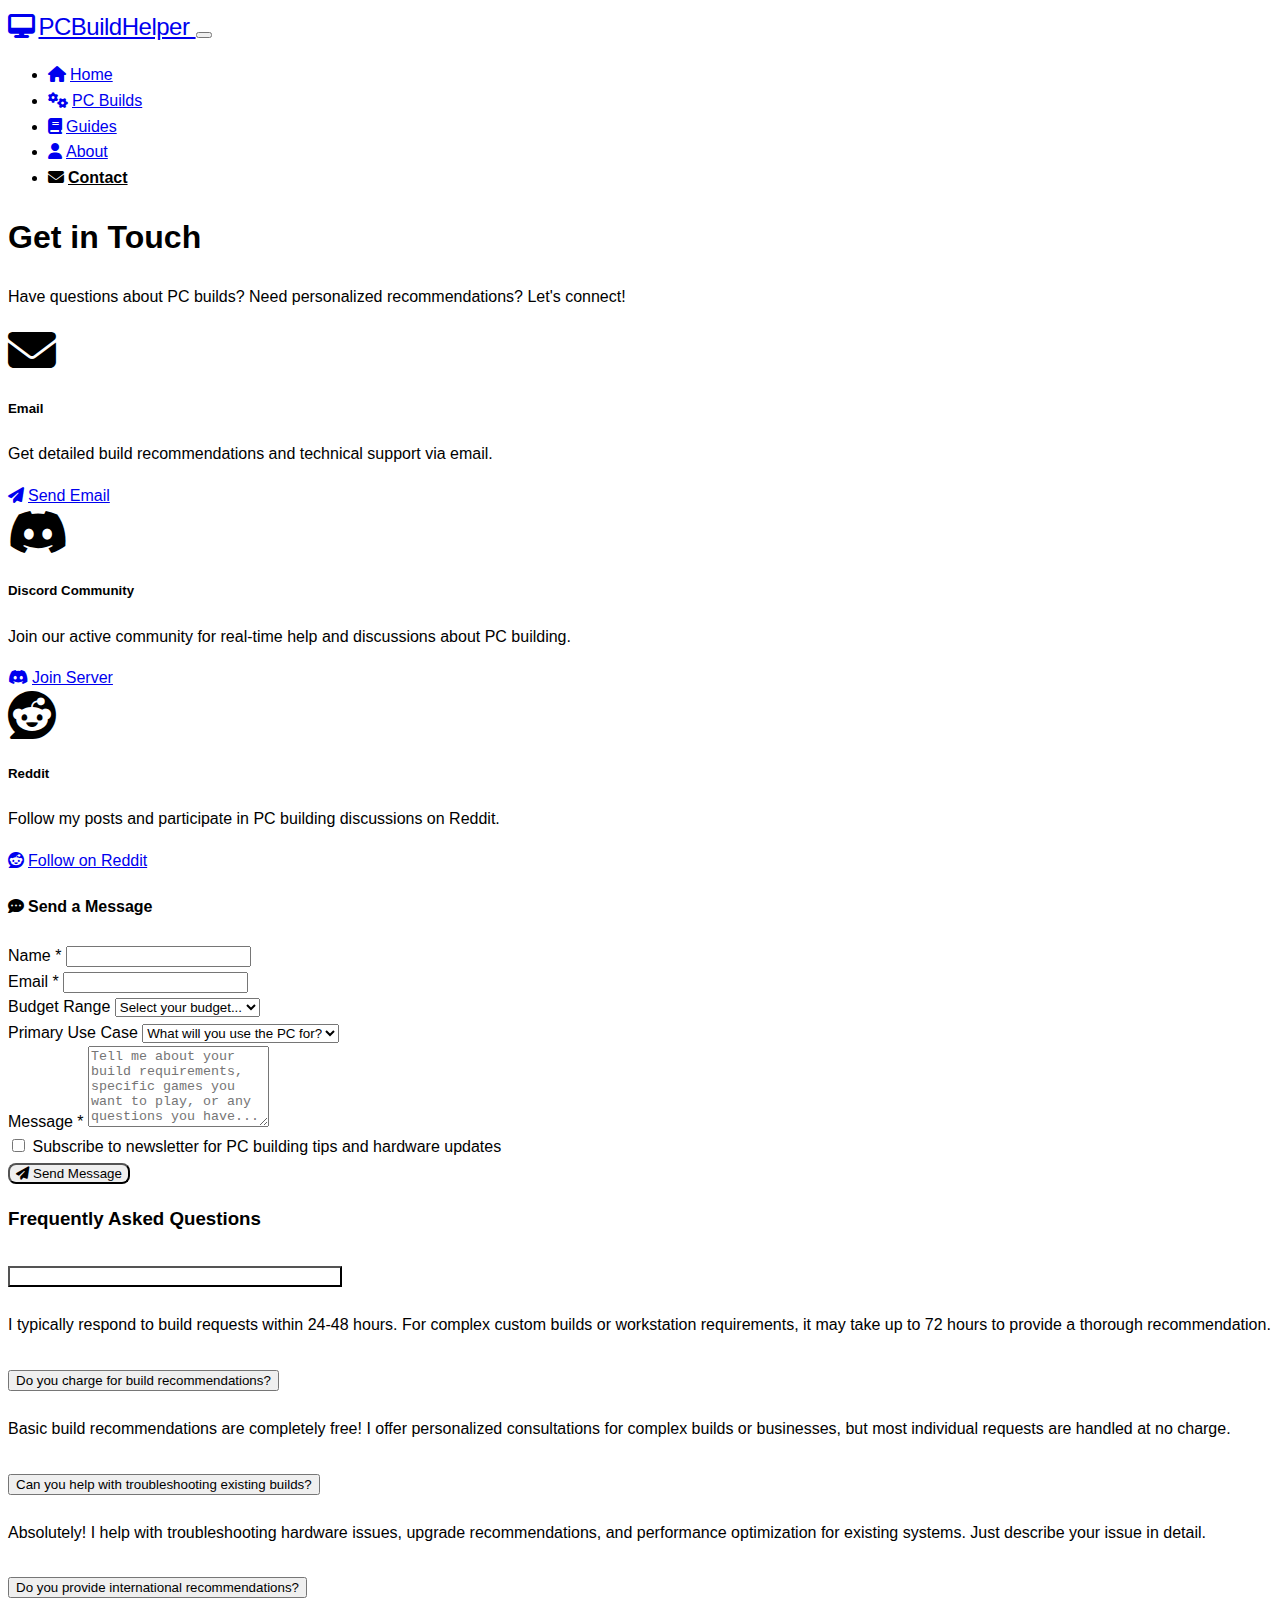
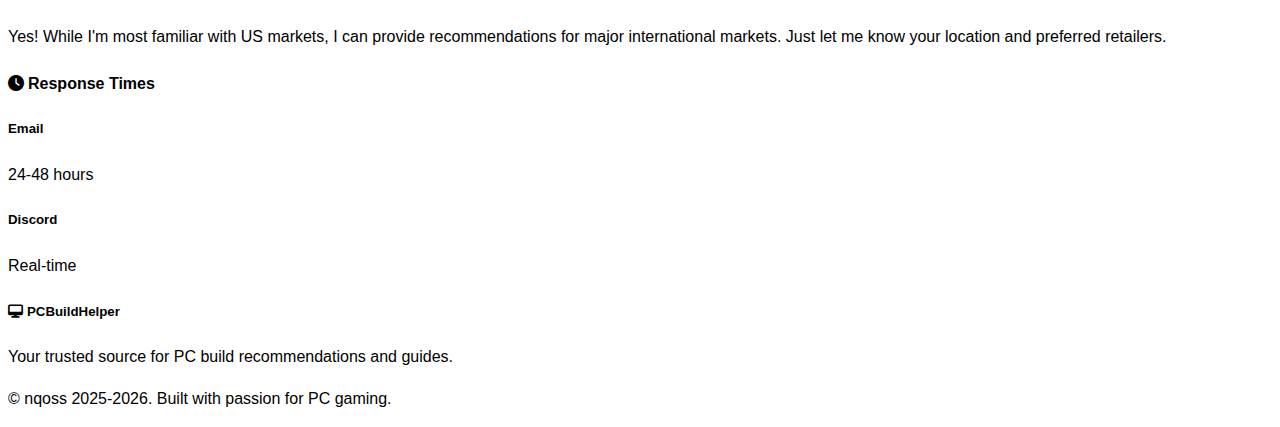
<file: contact.html>
<!DOCTYPE html>
<html lang="en" data-bs-theme="dark">
<head>
    <meta charset="UTF-8">
    <meta name="viewport" content="width=device-width, initial-scale=1.0">
    <title>Contact - PCBuildHelper</title>
    
    <!-- Favicon -->
    <link rel="icon" type="image/svg+xml" href="favicon.svg">
    <link rel="alternate icon" href="favicon.ico">
    
    <!-- Bootstrap CSS with Replit Dark Theme -->
    <link href="https://cdn.replit.com/agent/bootstrap-agent-dark-theme.min.css" rel="stylesheet">
    
    <!-- Font Awesome for icons -->
    <link rel="stylesheet" href="https://cdnjs.cloudflare.com/ajax/libs/font-awesome/6.4.0/css/all.min.css">
    
    <!-- Custom CSS -->
    <link rel="stylesheet" href="css/custom.css">
</head>
<body>
    <!-- Navigation -->
    <nav class="navbar navbar-expand-lg navbar-dark bg-dark sticky-top">
        <div class="container">
            <a class="navbar-brand fw-bold" href="index.html">
                <i class="fas fa-desktop me-2"></i>PCBuildHelper
            </a>
            
            <button class="navbar-toggler" type="button" data-bs-toggle="collapse" data-bs-target="#navbarNav">
                <span class="navbar-toggler-icon"></span>
            </button>
            
            <div class="collapse navbar-collapse" id="navbarNav">
                <ul class="navbar-nav ms-auto">
                    <li class="nav-item">
                        <a class="nav-link" href="index.html">
                            <i class="fas fa-home me-1"></i>Home
                        </a>
                    </li>
                    <li class="nav-item">
                        <a class="nav-link" href="builds.html">
                            <i class="fas fa-cogs me-1"></i>PC Builds
                        </a>
                    </li>
                    <li class="nav-item">
                        <a class="nav-link" href="guides.html">
                            <i class="fas fa-book me-1"></i>Guides
                        </a>
                    </li>
                    <li class="nav-item">
                        <a class="nav-link" href="about.html">
                            <i class="fas fa-user me-1"></i>About
                        </a>
                    </li>
                    <li class="nav-item">
                        <a class="nav-link active" href="contact.html">
                            <i class="fas fa-envelope me-1"></i>Contact
                        </a>
                    </li>
                </ul>
            </div>
        </div>
    </nav>

    <!-- Main Content -->
    <main class="flex-grow-1">
        <!-- Page Header -->
        <section class="bg-primary text-white py-5">
            <div class="container">
                <div class="row">
                    <div class="col">
                        <h1 class="display-4 fw-bold mb-3">Get in Touch</h1>
                        <p class="lead">Have questions about PC builds? Need personalized recommendations? Let's connect!</p>
                    </div>
                </div>
            </div>
        </section>

        <!-- Contact Options -->
        <section class="py-5">
            <div class="container">
                <div class="row g-4 mb-5">
                    <div class="col-lg-4 col-md-6">
                        <div class="card h-100 border-0 shadow-sm text-center">
                            <div class="card-body">
                                <div class="text-primary mb-3">
                                    <i class="fas fa-envelope fa-3x"></i>
                                </div>
                                <h5 class="card-title">Email</h5>
                                <p class="card-text">Get detailed build recommendations and technical support via email.</p>
                                <a href="mailto:nqsssbusiness@gmail.com" class="btn btn-outline-primary">
                                    <i class="fas fa-paper-plane me-2"></i>Send Email
                                </a>
                            </div>
                        </div>
                    </div>
                    
                    <div class="col-lg-4 col-md-6">
                        <div class="card h-100 border-0 shadow-sm text-center">
                            <div class="card-body">
                                <div class="text-success mb-3">
                                    <i class="fab fa-discord fa-3x"></i>
                                </div>
                                <h5 class="card-title">Discord Community</h5>
                                <p class="card-text">Join our active community for real-time help and discussions about PC building.</p>
                                <a href="#" class="btn btn-outline-success">
                                    <i class="fab fa-discord me-2"></i>Join Server
                                </a>
                            </div>
                        </div>
                    </div>
                    
                    <div class="col-lg-4 col-md-6">
                        <div class="card h-100 border-0 shadow-sm text-center">
                            <div class="card-body">
                                <div class="text-info mb-3">
                                    <i class="fab fa-reddit fa-3x"></i>
                                </div>
                                <h5 class="card-title">Reddit</h5>
                                <p class="card-text">Follow my posts and participate in PC building discussions on Reddit.</p>
                                <a href="#" class="btn btn-outline-info">
                                    <i class="fab fa-reddit me-2"></i>Follow on Reddit
                                </a>
                            </div>
                        </div>
                    </div>
                </div>

                <!-- Contact Form -->
                <div class="row">
                    <div class="col-lg-8 mx-auto">
                        <div class="card border-0 shadow-sm">
                            <div class="card-header bg-light">
                                <h4 class="card-title mb-0">
                                    <i class="fas fa-comment-dots text-primary me-2"></i>Send a Message
                                </h4>
                            </div>
                            <div class="card-body">
                                <form>
                                    <div class="row g-3">
                                        <div class="col-md-6">
                                            <label for="name" class="form-label">Name *</label>
                                            <input type="text" class="form-control" id="name" required>
                                        </div>
                                        <div class="col-md-6">
                                            <label for="email" class="form-label">Email *</label>
                                            <input type="email" class="form-control" id="email" required>
                                        </div>
                                        <div class="col-12">
                                            <label for="budget" class="form-label">Budget Range</label>
                                            <select class="form-select" id="budget">
                                                <option selected>Select your budget...</option>
                                                <option value="under-500">Under $500</option>
                                                <option value="500-800">$500 - $800</option>
                                                <option value="800-1200">$800 - $1,200</option>
                                                <option value="1200-1800">$1,200 - $1,800</option>
                                                <option value="1800-2500">$1,800 - $2,500</option>
                                                <option value="over-2500">Over $2,500</option>
                                            </select>
                                        </div>
                                        <div class="col-12">
                                            <label for="use-case" class="form-label">Primary Use Case</label>
                                            <select class="form-select" id="use-case">
                                                <option selected>What will you use the PC for?</option>
                                                <option value="gaming">Gaming</option>
                                                <option value="work">Work/Office</option>
                                                <option value="content-creation">Content Creation</option>
                                                <option value="programming">Programming/Development</option>
                                                <option value="mixed">Mixed Use</option>
                                                <option value="other">Other</option>
                                            </select>
                                        </div>
                                        <div class="col-12">
                                            <label for="message" class="form-label">Message *</label>
                                            <textarea class="form-control" id="message" rows="5" 
                                                      placeholder="Tell me about your build requirements, specific games you want to play, or any questions you have..." required></textarea>
                                        </div>
                                        <div class="col-12">
                                            <div class="form-check">
                                                <input class="form-check-input" type="checkbox" id="newsletter">
                                                <label class="form-check-label" for="newsletter">
                                                    Subscribe to newsletter for PC building tips and hardware updates
                                                </label>
                                            </div>
                                        </div>
                                        <div class="col-12">
                                            <button type="submit" class="btn btn-primary btn-lg">
                                                <i class="fas fa-paper-plane me-2"></i>Send Message
                                            </button>
                                        </div>
                                    </div>
                                </form>
                            </div>
                        </div>
                    </div>
                </div>
            </div>
        </section>

        <!-- FAQ Section -->
        <section class="bg-light py-5">
            <div class="container">
                <div class="row">
                    <div class="col-lg-8 mx-auto">
                        <h3 class="fw-bold mb-4 text-center">Frequently Asked Questions</h3>
                        
                        <div class="accordion" id="faqAccordion">
                            <div class="accordion-item">
                                <h2 class="accordion-header">
                                    <button class="accordion-button" type="button" data-bs-toggle="collapse" data-bs-target="#faq1">
                                        How long does it take to get a build recommendation?
                                    </button>
                                </h2>
                                <div id="faq1" class="accordion-collapse collapse show" data-bs-parent="#faqAccordion">
                                    <div class="accordion-body">
                                        I typically respond to build requests within 24-48 hours. For complex custom builds or workstation requirements, it may take up to 72 hours to provide a thorough recommendation.
                                    </div>
                                </div>
                            </div>
                            
                            <div class="accordion-item">
                                <h2 class="accordion-header">
                                    <button class="accordion-button collapsed" type="button" data-bs-toggle="collapse" data-bs-target="#faq2">
                                        Do you charge for build recommendations?
                                    </button>
                                </h2>
                                <div id="faq2" class="accordion-collapse collapse" data-bs-parent="#faqAccordion">
                                    <div class="accordion-body">
                                        Basic build recommendations are completely free! I offer personalized consultations for complex builds or businesses, but most individual requests are handled at no charge.
                                    </div>
                                </div>
                            </div>
                            
                            <div class="accordion-item">
                                <h2 class="accordion-header">
                                    <button class="accordion-button collapsed" type="button" data-bs-toggle="collapse" data-bs-target="#faq3">
                                        Can you help with troubleshooting existing builds?
                                    </button>
                                </h2>
                                <div id="faq3" class="accordion-collapse collapse" data-bs-parent="#faqAccordion">
                                    <div class="accordion-body">
                                        Absolutely! I help with troubleshooting hardware issues, upgrade recommendations, and performance optimization for existing systems. Just describe your issue in detail.
                                    </div>
                                </div>
                            </div>
                            
                            <div class="accordion-item">
                                <h2 class="accordion-header">
                                    <button class="accordion-button collapsed" type="button" data-bs-toggle="collapse" data-bs-target="#faq4">
                                        Do you provide international recommendations?
                                    </button>
                                </h2>
                                <div id="faq4" class="accordion-collapse collapse" data-bs-parent="#faqAccordion">
                                    <div class="accordion-body">
                                        Yes! While I'm most familiar with US markets, I can provide recommendations for major international markets. Just let me know your location and preferred retailers.
                                    </div>
                                </div>
                            </div>
                        </div>
                    </div>
                </div>
            </div>
        </section>

        <!-- Response Time -->
        <section class="py-5">
            <div class="container">
                <div class="row">
                    <div class="col-lg-6 mx-auto text-center">
                        <div class="bg-primary text-white p-4 rounded">
                            <h4 class="fw-bold mb-3">
                                <i class="fas fa-clock me-2"></i>Response Times
                            </h4>
                            <div class="row g-3">
                                <div class="col-6">
                                    <h5>Email</h5>
                                    <p class="mb-0 small">24-48 hours</p>
                                </div>
                                <div class="col-6">
                                    <h5>Discord</h5>
                                    <p class="mb-0 small">Real-time</p>
                                </div>
                            </div>
                        </div>
                    </div>
                </div>
            </div>
        </section>
    </main>

    <!-- Footer -->
    <footer class="bg-dark text-light py-4 mt-5">
        <div class="container">
            <div class="row">
                <div class="col-md-6">
                    <h5><i class="fas fa-desktop me-2"></i>PCBuildHelper</h5>
                    <p class="mb-0">Your trusted source for PC build recommendations and guides.</p>
                </div>
                <div class="col-md-6 text-md-end">
                    <p class="mb-0">&copy; nqoss 2025-2026. Built with passion for PC gaming.</p>
                </div>
            </div>
        </div>
    </footer>

    <!-- Bootstrap JS -->
    <script src="https://cdn.jsdelivr.net/npm/bootstrap@5.3.2/dist/js/bootstrap.bundle.min.js"></script>
    
    <!-- Custom JS -->
    <script src="js/main.js"></script>
</body>
</html>
</file>
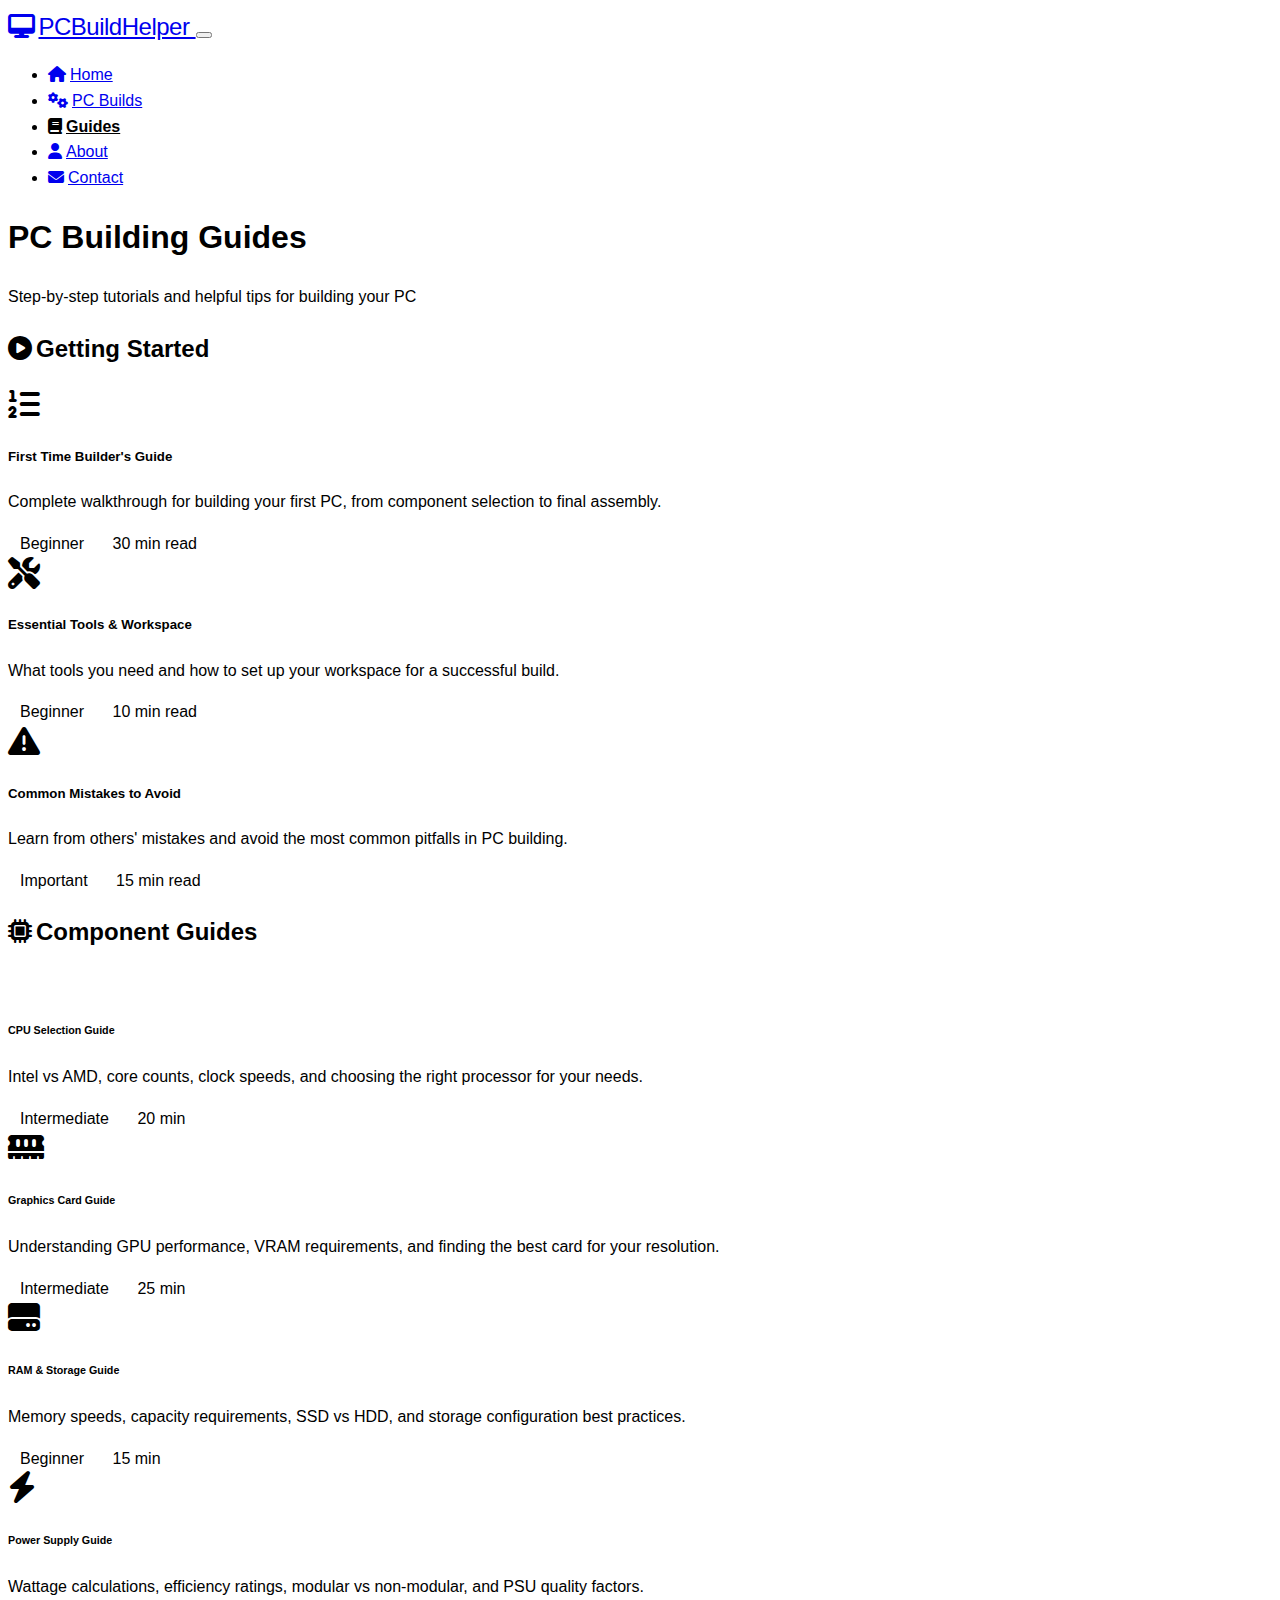
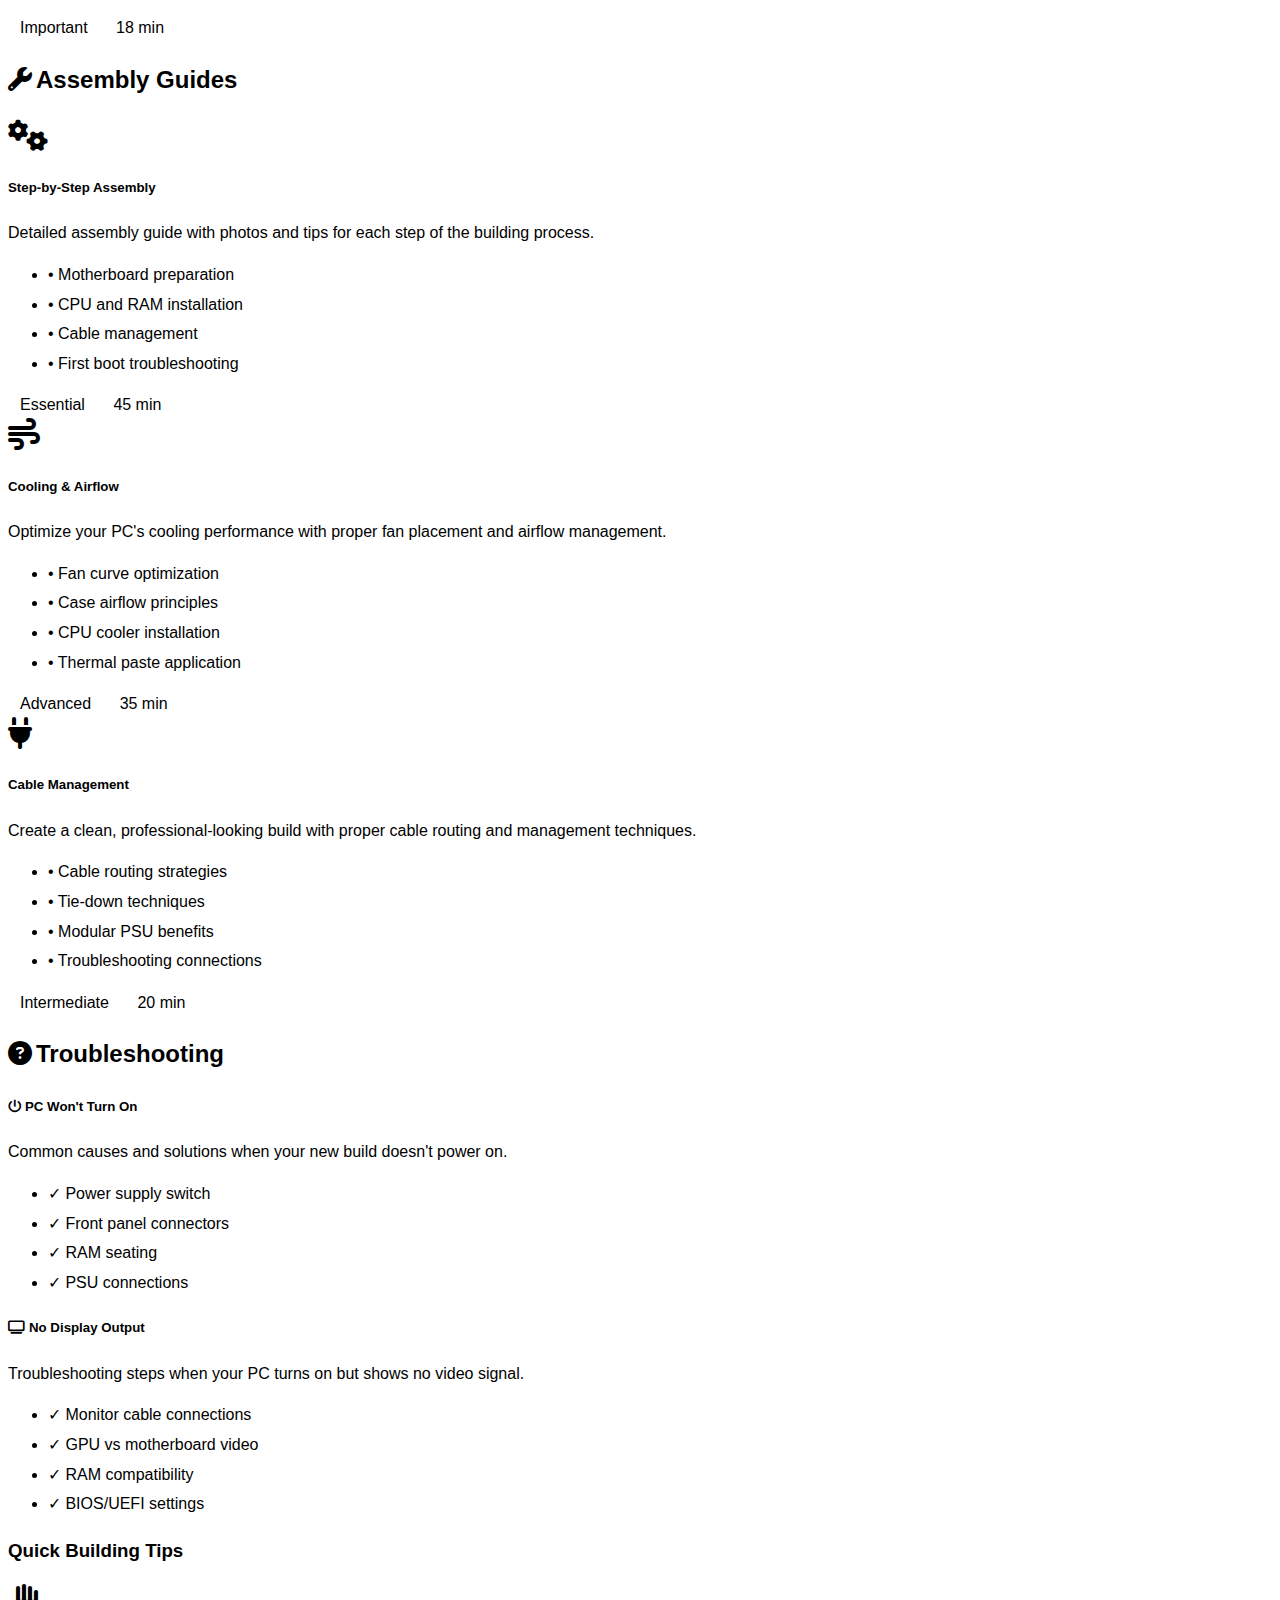
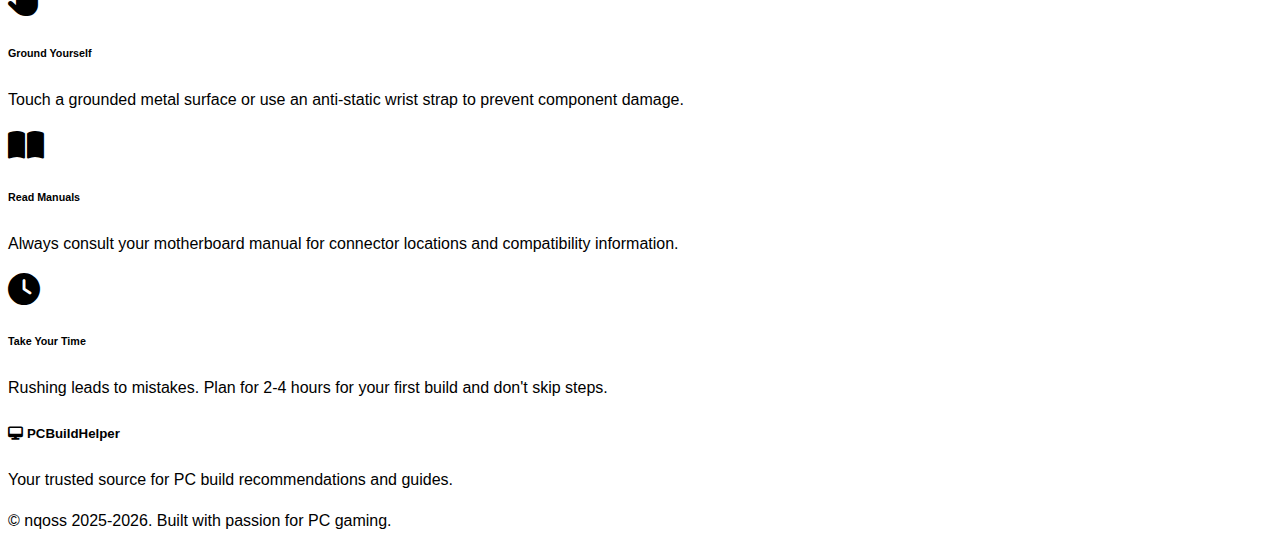
<file: guides.html>
<!DOCTYPE html>
<html lang="en" data-bs-theme="dark">
<head>
    <meta charset="UTF-8">
    <meta name="viewport" content="width=device-width, initial-scale=1.0">
    <title>Guides - PCBuildHelper</title>
    
    <!-- Favicon -->
    <link rel="icon" type="image/svg+xml" href="favicon.svg">
    <link rel="alternate icon" href="favicon.ico">
    
    <!-- Bootstrap CSS with Replit Dark Theme -->
    <link href="https://cdn.replit.com/agent/bootstrap-agent-dark-theme.min.css" rel="stylesheet">
    
    <!-- Font Awesome for icons -->
    <link rel="stylesheet" href="https://cdnjs.cloudflare.com/ajax/libs/font-awesome/6.4.0/css/all.min.css">
    
    <!-- Custom CSS -->
    <link rel="stylesheet" href="css/custom.css">
</head>
<body>
    <!-- Navigation -->
    <nav class="navbar navbar-expand-lg navbar-dark bg-dark sticky-top">
        <div class="container">
            <a class="navbar-brand fw-bold" href="index.html">
                <i class="fas fa-desktop me-2"></i>PCBuildHelper
            </a>
            
            <button class="navbar-toggler" type="button" data-bs-toggle="collapse" data-bs-target="#navbarNav">
                <span class="navbar-toggler-icon"></span>
            </button>
            
            <div class="collapse navbar-collapse" id="navbarNav">
                <ul class="navbar-nav ms-auto">
                    <li class="nav-item">
                        <a class="nav-link" href="index.html">
                            <i class="fas fa-home me-1"></i>Home
                        </a>
                    </li>
                    <li class="nav-item">
                        <a class="nav-link" href="builds.html">
                            <i class="fas fa-cogs me-1"></i>PC Builds
                        </a>
                    </li>
                    <li class="nav-item">
                        <a class="nav-link active" href="guides.html">
                            <i class="fas fa-book me-1"></i>Guides
                        </a>
                    </li>
                    <li class="nav-item">
                        <a class="nav-link" href="about.html">
                            <i class="fas fa-user me-1"></i>About
                        </a>
                    </li>
                    <li class="nav-item">
                        <a class="nav-link" href="contact.html">
                            <i class="fas fa-envelope me-1"></i>Contact
                        </a>
                    </li>
                </ul>
            </div>
        </div>
    </nav>

    <!-- Main Content -->
    <main class="flex-grow-1">
        <!-- Page Header -->
        <section class="bg-primary text-white py-5">
            <div class="container">
                <div class="row">
                    <div class="col">
                        <h1 class="display-4 fw-bold mb-3">PC Building Guides</h1>
                        <p class="lead">Step-by-step tutorials and helpful tips for building your PC</p>
                    </div>
                </div>
            </div>
        </section>

        <!-- Getting Started Section -->
        <section class="py-5">
            <div class="container">
                <div class="row mb-5">
                    <div class="col">
                        <h2 class="h3 fw-bold mb-4">
                            <i class="fas fa-play-circle text-success me-2"></i>Getting Started
                        </h2>
                    </div>
                </div>
                
                <div class="row g-4 mb-5">
                    <div class="col-lg-4 col-md-6">
                        <div class="card h-100 border-0 shadow-sm">
                            <div class="card-body">
                                <div class="text-primary mb-3">
                                    <i class="fas fa-list-ol fa-2x"></i>
                                </div>
                                <h5 class="card-title">First Time Builder's Guide</h5>
                                <p class="card-text">Complete walkthrough for building your first PC, from component selection to final assembly.</p>
                                <div class="mt-auto">
                                    <span class="badge bg-success">Beginner</span>
                                    <span class="badge bg-secondary">30 min read</span>
                                </div>
                            </div>
                        </div>
                    </div>
                    
                    <div class="col-lg-4 col-md-6">
                        <div class="card h-100 border-0 shadow-sm">
                            <div class="card-body">
                                <div class="text-info mb-3">
                                    <i class="fas fa-tools fa-2x"></i>
                                </div>
                                <h5 class="card-title">Essential Tools & Workspace</h5>
                                <p class="card-text">What tools you need and how to set up your workspace for a successful build.</p>
                                <div class="mt-auto">
                                    <span class="badge bg-success">Beginner</span>
                                    <span class="badge bg-secondary">10 min read</span>
                                </div>
                            </div>
                        </div>
                    </div>
                    
                    <div class="col-lg-4 col-md-6">
                        <div class="card h-100 border-0 shadow-sm">
                            <div class="card-body">
                                <div class="text-warning mb-3">
                                    <i class="fas fa-exclamation-triangle fa-2x"></i>
                                </div>
                                <h5 class="card-title">Common Mistakes to Avoid</h5>
                                <p class="card-text">Learn from others' mistakes and avoid the most common pitfalls in PC building.</p>
                                <div class="mt-auto">
                                    <span class="badge bg-warning">Important</span>
                                    <span class="badge bg-secondary">15 min read</span>
                                </div>
                            </div>
                        </div>
                    </div>
                </div>

                <!-- Component Guides -->
                <div class="row mb-4">
                    <div class="col">
                        <h2 class="h3 fw-bold mb-4">
                            <i class="fas fa-microchip text-primary me-2"></i>Component Guides
                        </h2>
                    </div>
                </div>
                
                <div class="row g-4 mb-5">
                    <div class="col-lg-6 col-md-6">
                        <div class="card border-0 shadow-sm">
                            <div class="card-body">
                                <div class="d-flex align-items-start">
                                    <div class="text-primary me-3">
                                        <i class="fas fa-cpu fa-2x"></i>
                                    </div>
                                    <div class="flex-grow-1">
                                        <h6 class="card-title fw-bold">CPU Selection Guide</h6>
                                        <p class="card-text small">Intel vs AMD, core counts, clock speeds, and choosing the right processor for your needs.</p>
                                        <div>
                                            <span class="badge bg-primary">Intermediate</span>
                                            <span class="badge bg-secondary">20 min</span>
                                        </div>
                                    </div>
                                </div>
                            </div>
                        </div>
                    </div>
                    
                    <div class="col-lg-6 col-md-6">
                        <div class="card border-0 shadow-sm">
                            <div class="card-body">
                                <div class="d-flex align-items-start">
                                    <div class="text-success me-3">
                                        <i class="fas fa-memory fa-2x"></i>
                                    </div>
                                    <div class="flex-grow-1">
                                        <h6 class="card-title fw-bold">Graphics Card Guide</h6>
                                        <p class="card-text small">Understanding GPU performance, VRAM requirements, and finding the best card for your resolution.</p>
                                        <div>
                                            <span class="badge bg-success">Intermediate</span>
                                            <span class="badge bg-secondary">25 min</span>
                                        </div>
                                    </div>
                                </div>
                            </div>
                        </div>
                    </div>
                    
                    <div class="col-lg-6 col-md-6">
                        <div class="card border-0 shadow-sm">
                            <div class="card-body">
                                <div class="d-flex align-items-start">
                                    <div class="text-info me-3">
                                        <i class="fas fa-hdd fa-2x"></i>
                                    </div>
                                    <div class="flex-grow-1">
                                        <h6 class="card-title fw-bold">RAM & Storage Guide</h6>
                                        <p class="card-text small">Memory speeds, capacity requirements, SSD vs HDD, and storage configuration best practices.</p>
                                        <div>
                                            <span class="badge bg-info">Beginner</span>
                                            <span class="badge bg-secondary">15 min</span>
                                        </div>
                                    </div>
                                </div>
                            </div>
                        </div>
                    </div>
                    
                    <div class="col-lg-6 col-md-6">
                        <div class="card border-0 shadow-sm">
                            <div class="card-body">
                                <div class="d-flex align-items-start">
                                    <div class="text-warning me-3">
                                        <i class="fas fa-bolt fa-2x"></i>
                                    </div>
                                    <div class="flex-grow-1">
                                        <h6 class="card-title fw-bold">Power Supply Guide</h6>
                                        <p class="card-text small">Wattage calculations, efficiency ratings, modular vs non-modular, and PSU quality factors.</p>
                                        <div>
                                            <span class="badge bg-warning">Important</span>
                                            <span class="badge bg-secondary">18 min</span>
                                        </div>
                                    </div>
                                </div>
                            </div>
                        </div>
                    </div>
                </div>

                <!-- Assembly Guides -->
                <div class="row mb-4">
                    <div class="col">
                        <h2 class="h3 fw-bold mb-4">
                            <i class="fas fa-wrench text-danger me-2"></i>Assembly Guides
                        </h2>
                    </div>
                </div>
                
                <div class="row g-4 mb-5">
                    <div class="col-lg-4 col-md-6">
                        <div class="card h-100 border-0 shadow-sm">
                            <div class="card-body">
                                <div class="text-danger mb-3">
                                    <i class="fas fa-cogs fa-2x"></i>
                                </div>
                                <h5 class="card-title">Step-by-Step Assembly</h5>
                                <p class="card-text">Detailed assembly guide with photos and tips for each step of the building process.</p>
                                <ul class="list-unstyled small">
                                    <li>• Motherboard preparation</li>
                                    <li>• CPU and RAM installation</li>
                                    <li>• Cable management</li>
                                    <li>• First boot troubleshooting</li>
                                </ul>
                                <div class="mt-auto">
                                    <span class="badge bg-danger">Essential</span>
                                    <span class="badge bg-secondary">45 min</span>
                                </div>
                            </div>
                        </div>
                    </div>
                    
                    <div class="col-lg-4 col-md-6">
                        <div class="card h-100 border-0 shadow-sm">
                            <div class="card-body">
                                <div class="text-secondary mb-3">
                                    <i class="fas fa-wind fa-2x"></i>
                                </div>
                                <h5 class="card-title">Cooling & Airflow</h5>
                                <p class="card-text">Optimize your PC's cooling performance with proper fan placement and airflow management.</p>
                                <ul class="list-unstyled small">
                                    <li>• Fan curve optimization</li>
                                    <li>• Case airflow principles</li>
                                    <li>• CPU cooler installation</li>
                                    <li>• Thermal paste application</li>
                                </ul>
                                <div class="mt-auto">
                                    <span class="badge bg-secondary">Advanced</span>
                                    <span class="badge bg-info">35 min</span>
                                </div>
                            </div>
                        </div>
                    </div>
                    
                    <div class="col-lg-4 col-md-6">
                        <div class="card h-100 border-0 shadow-sm">
                            <div class="card-body">
                                <div class="text-success mb-3">
                                    <i class="fas fa-plug fa-2x"></i>
                                </div>
                                <h5 class="card-title">Cable Management</h5>
                                <p class="card-text">Create a clean, professional-looking build with proper cable routing and management techniques.</p>
                                <ul class="list-unstyled small">
                                    <li>• Cable routing strategies</li>
                                    <li>• Tie-down techniques</li>
                                    <li>• Modular PSU benefits</li>
                                    <li>• Troubleshooting connections</li>
                                </ul>
                                <div class="mt-auto">
                                    <span class="badge bg-success">Intermediate</span>
                                    <span class="badge bg-secondary">20 min</span>
                                </div>
                            </div>
                        </div>
                    </div>
                </div>

                <!-- Troubleshooting Section -->
                <div class="row mb-4">
                    <div class="col">
                        <h2 class="h3 fw-bold mb-4">
                            <i class="fas fa-question-circle text-warning me-2"></i>Troubleshooting
                        </h2>
                    </div>
                </div>
                
                <div class="row g-4">
                    <div class="col-lg-6">
                        <div class="card border-0 shadow-sm">
                            <div class="card-body">
                                <h5 class="card-title">
                                    <i class="fas fa-power-off text-danger me-2"></i>PC Won't Turn On
                                </h5>
                                <p class="card-text">Common causes and solutions when your new build doesn't power on.</p>
                                <ul class="list-unstyled small">
                                    <li>✓ Power supply switch</li>
                                    <li>✓ Front panel connectors</li>
                                    <li>✓ RAM seating</li>
                                    <li>✓ PSU connections</li>
                                </ul>
                            </div>
                        </div>
                    </div>
                    
                    <div class="col-lg-6">
                        <div class="card border-0 shadow-sm">
                            <div class="card-body">
                                <h5 class="card-title">
                                    <i class="fas fa-tv text-warning me-2"></i>No Display Output
                                </h5>
                                <p class="card-text">Troubleshooting steps when your PC turns on but shows no video signal.</p>
                                <ul class="list-unstyled small">
                                    <li>✓ Monitor cable connections</li>
                                    <li>✓ GPU vs motherboard video</li>
                                    <li>✓ RAM compatibility</li>
                                    <li>✓ BIOS/UEFI settings</li>
                                </ul>
                            </div>
                        </div>
                    </div>
                </div>
            </div>
        </section>

        <!-- Quick Tips -->
        <section class="bg-light py-5">
            <div class="container">
                <div class="row">
                    <div class="col-lg-8 mx-auto text-center">
                        <h3 class="fw-bold mb-4">Quick Building Tips</h3>
                        <div class="row g-4">
                            <div class="col-md-4">
                                <div class="text-primary mb-2">
                                    <i class="fas fa-hand-paper fa-2x"></i>
                                </div>
                                <h6 class="fw-bold">Ground Yourself</h6>
                                <p class="small mb-0">Touch a grounded metal surface or use an anti-static wrist strap to prevent component damage.</p>
                            </div>
                            <div class="col-md-4">
                                <div class="text-success mb-2">
                                    <i class="fas fa-book-open fa-2x"></i>
                                </div>
                                <h6 class="fw-bold">Read Manuals</h6>
                                <p class="small mb-0">Always consult your motherboard manual for connector locations and compatibility information.</p>
                            </div>
                            <div class="col-md-4">
                                <div class="text-info mb-2">
                                    <i class="fas fa-clock fa-2x"></i>
                                </div>
                                <h6 class="fw-bold">Take Your Time</h6>
                                <p class="small mb-0">Rushing leads to mistakes. Plan for 2-4 hours for your first build and don't skip steps.</p>
                            </div>
                        </div>
                    </div>
                </div>
            </div>
        </section>
    </main>

    <!-- Footer -->
    <footer class="bg-dark text-light py-4 mt-5">
        <div class="container">
            <div class="row">
                <div class="col-md-6">
                    <h5><i class="fas fa-desktop me-2"></i>PCBuildHelper</h5>
                    <p class="mb-0">Your trusted source for PC build recommendations and guides.</p>
                </div>
                <div class="col-md-6 text-md-end">
                    <p class="mb-0">&copy; nqoss 2025-2026. Built with passion for PC gaming.</p>
                </div>
            </div>
        </div>
    </footer>

    <!-- Bootstrap JS -->
    <script src="https://cdn.jsdelivr.net/npm/bootstrap@5.3.2/dist/js/bootstrap.bundle.min.js"></script>
    
    <!-- Custom JS -->
    <script src="js/main.js"></script>
</body>
</html>
</file>
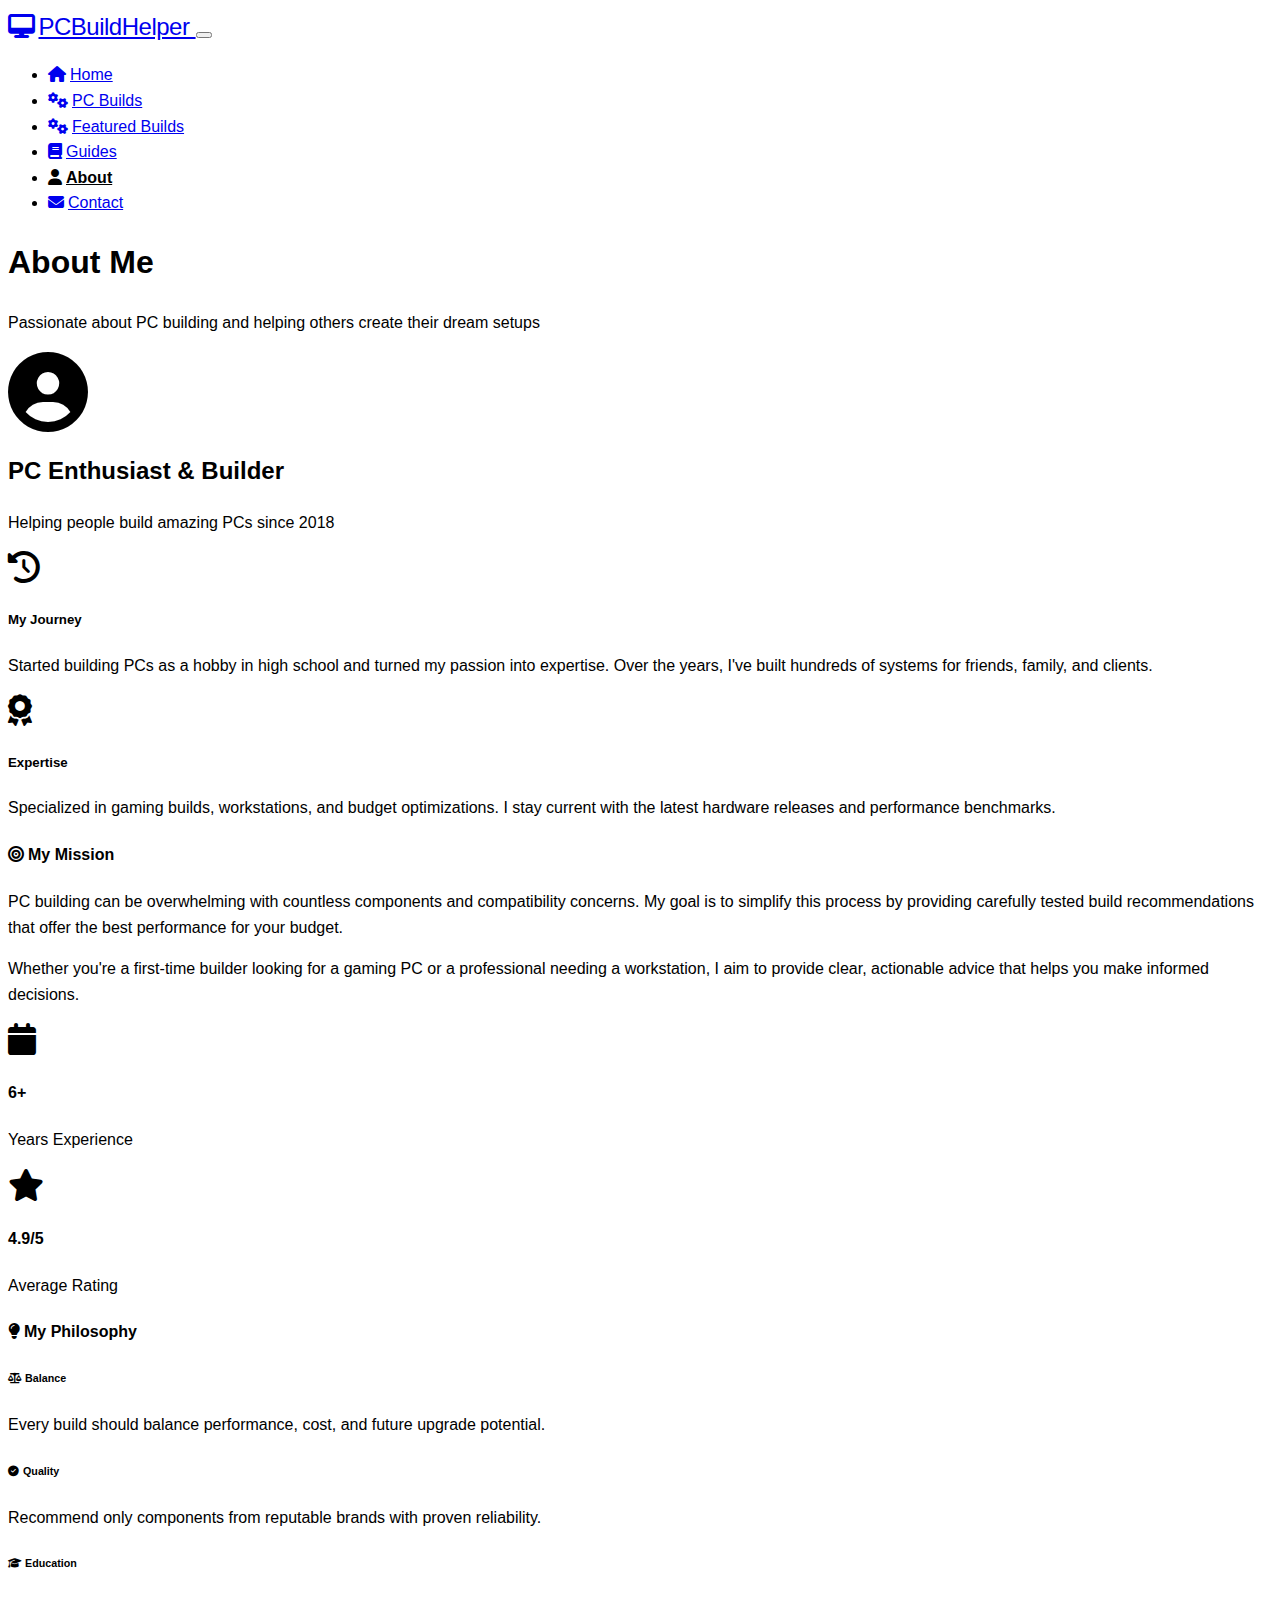
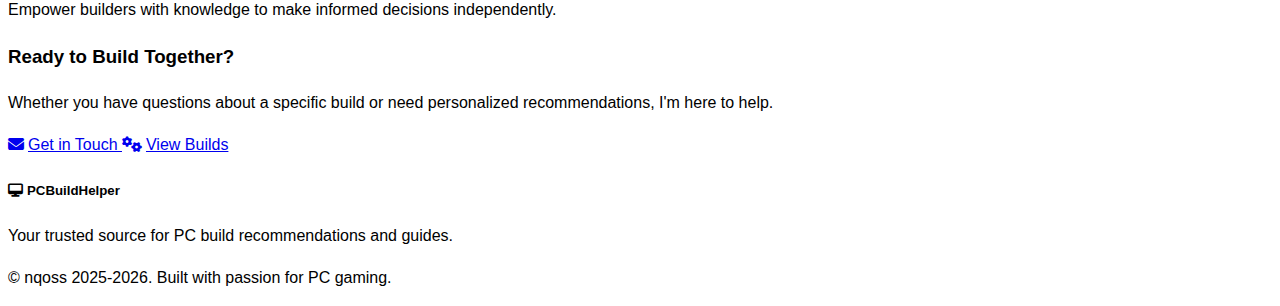
<file: docs/about.html>
<!DOCTYPE html>
<html lang="en" data-bs-theme="dark">
<head>
    <meta charset="UTF-8">
    <meta name="viewport" content="width=device-width, initial-scale=1.0">
    <title>About - PCBuildHelper</title>
    
    <!-- Favicon -->
    <link rel="icon" type="image/svg+xml" href="favicon.svg">
    <link rel="alternate icon" href="favicon.ico">
    
    <!-- Bootstrap CSS with Replit Dark Theme -->
    <link href="https://cdn.replit.com/agent/bootstrap-agent-dark-theme.min.css" rel="stylesheet">
    
    <!-- Font Awesome for icons -->
    <link rel="stylesheet" href="https://cdnjs.cloudflare.com/ajax/libs/font-awesome/6.4.0/css/all.min.css">
    
    <!-- Custom CSS -->
    <link rel="stylesheet" href="css/custom.css">
</head>
<body>
    <!-- Navigation -->
        <nav class="navbar navbar-expand-lg navbar-dark bg-dark sticky-top">
        <div class="container">
            <a class="navbar-brand fw-bold" href="index.html">
                <i class="fas fa-desktop me-2"></i>PCBuildHelper
            </a>
            
            <button class="navbar-toggler" type="button" data-bs-toggle="collapse" data-bs-target="#navbarNav">
                <span class="navbar-toggler-icon"></span>
            </button>
            
            <div class="collapse navbar-collapse" id="navbarNav">
                <ul class="navbar-nav ms-auto">
                    <li class="nav-item">
                        <a class="nav-link" href="index.html">
                            <i class="fas fa-home me-1"></i>Home
                        </a>
                    </li>
                    <li class="nav-item">
                        <a class="nav-link" href="builds.html">
                            <i class="fas fa-cogs me-1"></i>PC Builds
                        </a>
                    </li>
                    <li class="nav-item">
                        <a class="nav-link" href="featuredbuilds.html">
                            <i class="fas fa-cogs me-1"></i>Featured Builds
                        </a>
                    </li>
                    <li class="nav-item">
                        <a class="nav-link" href="guides.html">
                            <i class="fas fa-book me-1"></i>Guides
                        </a>
                    </li>
                    <li class="nav-item">
                        <a class="nav-link active" href="about.html">
                            <i class="fas fa-user me-1"></i>About
                        </a>
                    </li>
                    <li class="nav-item">
                        <a class="nav-link" href="contact.html">
                            <i class="fas fa-envelope me-1"></i>Contact
                        </a>
                    </li>
                </ul>
            </div>
        </div>
    </nav>

    <!-- Main Content -->
    <main class="flex-grow-1">
        <!-- Page Header -->
        <section class="bg-primary text-white py-5">
            <div class="container">
                <div class="row">
                    <div class="col">
                        <h1 class="display-4 fw-bold mb-3">About Me</h1>
                        <p class="lead">Passionate about PC building and helping others create their dream setups</p>
                    </div>
                </div>
            </div>
        </section>

        <!-- About Content -->
        <section class="py-5">
            <div class="container">
                <div class="row">
                    <div class="col-lg-8 mx-auto">
                        <div class="text-center mb-5">
                            <div class="text-primary mb-4">
                                <i class="fas fa-user-circle fa-5x"></i>
                            </div>
                            <h2 class="fw-bold mb-3">PC Enthusiast & Builder</h2>
                            <p class="lead text-muted">Helping people build amazing PCs since 2018</p>
                        </div>

                        <div class="row g-4 mb-5">
                            <div class="col-md-6">
                                <div class="card border-0 shadow-sm h-100">
                                    <div class="card-body">
                                        <div class="text-primary mb-3">
                                            <i class="fas fa-history fa-2x"></i>
                                        </div>
                                        <h5 class="card-title">My Journey</h5>
                                        <p class="card-text">Started building PCs as a hobby in high school and turned my passion into expertise. Over the years, I've built hundreds of systems for friends, family, and clients.</p>
                                    </div>
                                </div>
                            </div>
                            
                            <div class="col-md-6">
                                <div class="card border-0 shadow-sm h-100">
                                    <div class="card-body">
                                        <div class="text-success mb-3">
                                            <i class="fas fa-award fa-2x"></i>
                                        </div>
                                        <h5 class="card-title">Expertise</h5>
                                        <p class="card-text">Specialized in gaming builds, workstations, and budget optimizations. I stay current with the latest hardware releases and performance benchmarks.</p>
                                    </div>
                                </div>
                            </div>
                        </div>

                        <div class="card border-0 shadow-sm mb-5">
                            <div class="card-body">
                                <h4 class="card-title fw-bold mb-4">
                                    <i class="fas fa-bullseye text-primary me-2"></i>My Mission
                                </h4>
                                <p class="card-text">
                                    PC building can be overwhelming with countless components and compatibility concerns. My goal is to simplify this process by providing carefully tested build recommendations that offer the best performance for your budget.
                                </p>
                                <p class="card-text">
                                    Whether you're a first-time builder looking for a gaming PC or a professional needing a workstation, I aim to provide clear, actionable advice that helps you make informed decisions.
                                </p>
                            </div>
                        </div>

                        <!-- Stats -->
                        <div class="row g-4 mb-5">
                            <div class="col-6 col-md-6 text-center">
                                <div class="text-info mb-2">
                                    <i class="fas fa-calendar fa-2x"></i>
                                </div>
                                <h4 class="fw-bold text-info">6+</h4>
                                <p class="small text-muted mb-0">Years Experience</p>
                            </div>
                            <div class="col-6 col-md-6 text-center">
                                <div class="text-warning mb-2">
                                    <i class="fas fa-star fa-2x"></i>
                                </div>
                                <h4 class="fw-bold text-warning">4.9/5</h4>
                                <p class="small text-muted mb-0">Average Rating</p>
                            </div>
                        </div>

                        <!-- Philosophy -->
                        <div class="card border-0 shadow-sm">
                            <div class="card-body">
                                <h4 class="card-title fw-bold mb-4">
                                    <i class="fas fa-lightbulb text-warning me-2"></i>My Philosophy
                                </h4>
                                <div class="row g-4">
                                    <div class="col-md-4">
                                        <h6 class="fw-bold text-primary">
                                            <i class="fas fa-balance-scale me-2"></i>Balance
                                        </h6>
                                        <p class="small">Every build should balance performance, cost, and future upgrade potential.</p>
                                    </div>
                                    <div class="col-md-4">
                                        <h6 class="fw-bold text-success">
                                            <i class="fas fa-check-circle me-2"></i>Quality
                                        </h6>
                                        <p class="small">Recommend only components from reputable brands with proven reliability.</p>
                                    </div>
                                    <div class="col-md-4">
                                        <h6 class="fw-bold text-info">
                                            <i class="fas fa-graduation-cap me-2"></i>Education
                                        </h6>
                                        <p class="small">Empower builders with knowledge to make informed decisions independently.</p>
                                    </div>
                                </div>
                            </div>
                        </div>
                    </div>
                </div>
            </div>
        </section>

        <!-- Call to Action -->
        <section class="bg-light py-5">
            <div class="container">
                <div class="row">
                    <div class="col-lg-8 mx-auto text-center">
                        <h3 class="fw-bold mb-4">Ready to Build Together?</h3>
                        <p class="lead mb-4">Whether you have questions about a specific build or need personalized recommendations, I'm here to help.</p>
                        <div class="d-flex justify-content-center gap-3">
                            <a href="contact.html" class="btn btn-primary">
                                <i class="fas fa-envelope me-2"></i>Get in Touch
                            </a>
                            <a href="builds.html" class="btn btn-outline-primary">
                                <i class="fas fa-cogs me-2"></i>View Builds
                            </a>
                        </div>
                    </div>
                </div>
            </div>
        </section>
    </main>

    <!-- Footer -->
    <footer class="bg-dark text-light py-4 mt-5">
        <div class="container">
            <div class="row">
                <div class="col-md-6">
                    <h5><i class="fas fa-desktop me-2"></i>PCBuildHelper</h5>
                    <p class="mb-0">Your trusted source for PC build recommendations and guides.</p>
                </div>
                <div class="col-md-6 text-md-end">
                    <p class="mb-0">&copy; nqoss 2025-2026. Built with passion for PC gaming.</p>
                </div>
            </div>
        </div>
    </footer>

    <!-- Bootstrap JS -->
    <script src="https://cdn.jsdelivr.net/npm/bootstrap@5.3.2/dist/js/bootstrap.bundle.min.js"></script>
    
    <!-- Custom JS -->
    <script src="js/main.js"></script>
</body>
</html>
</file>
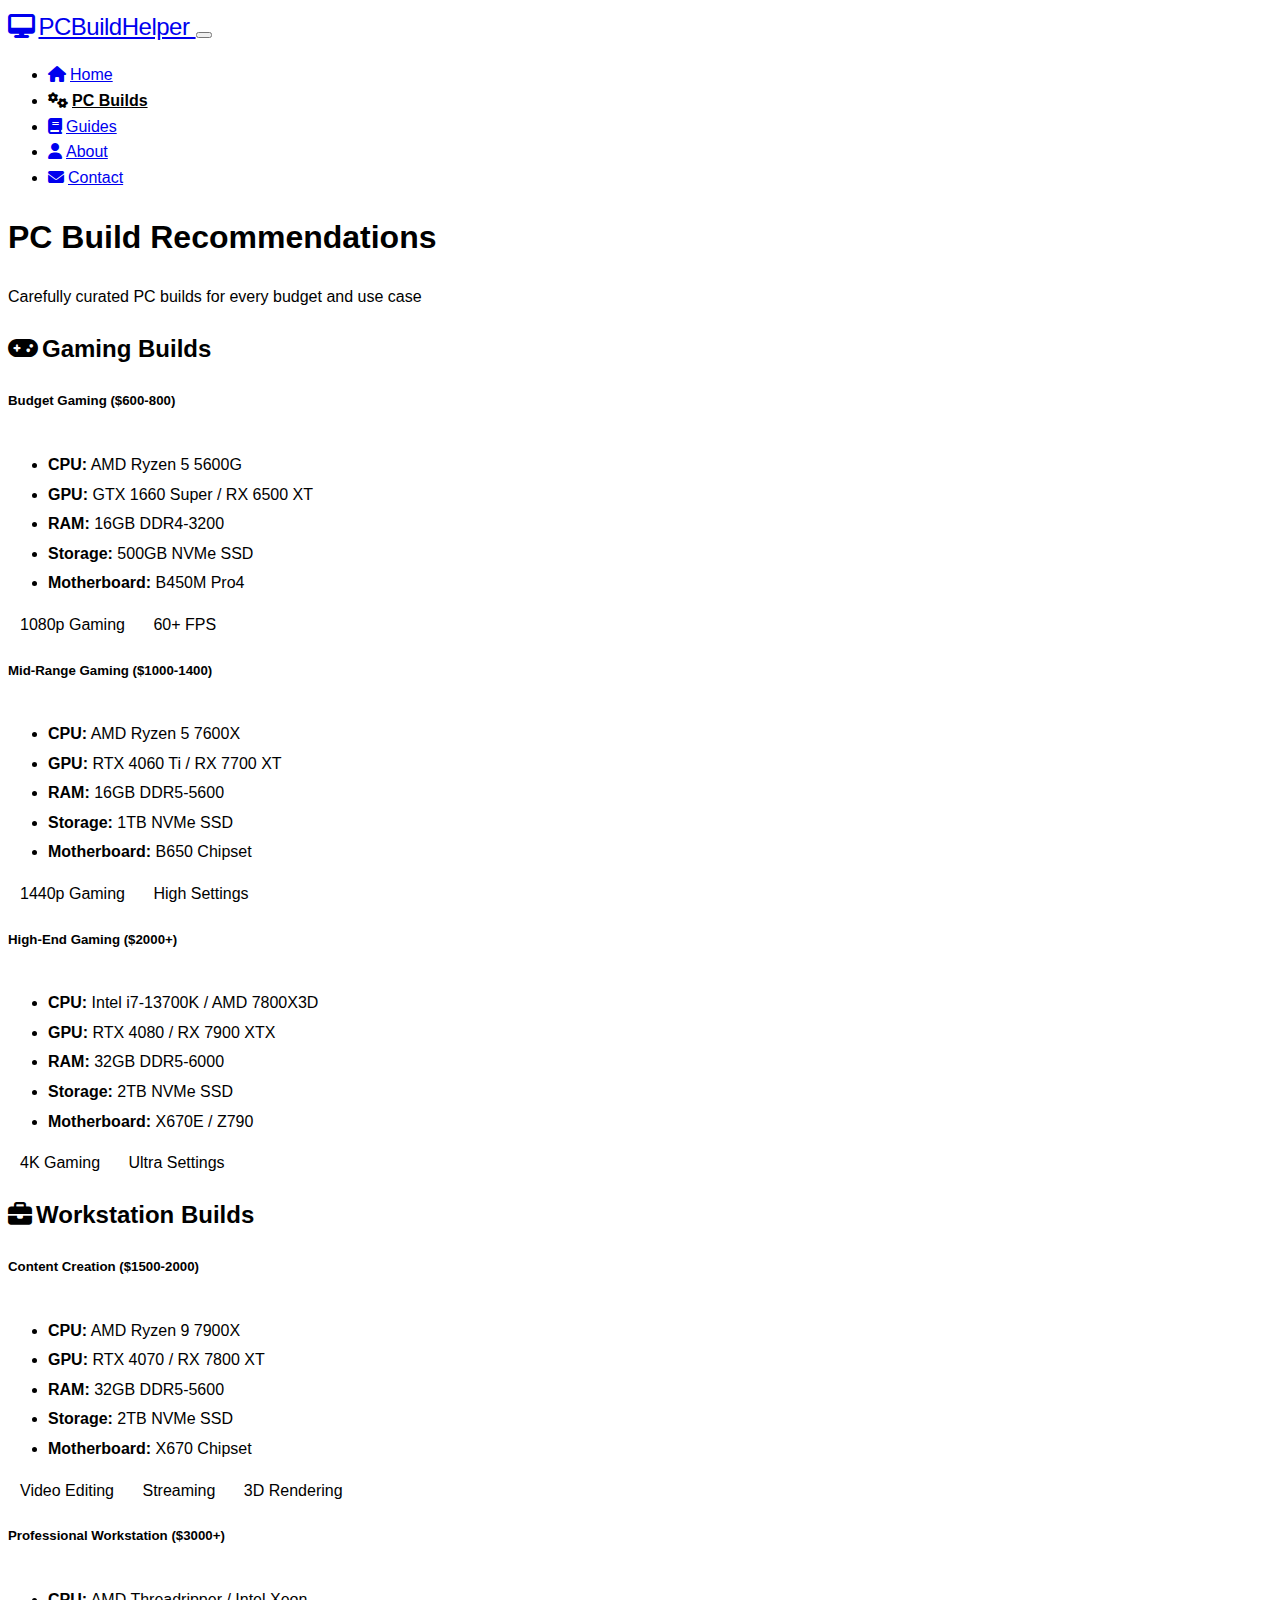
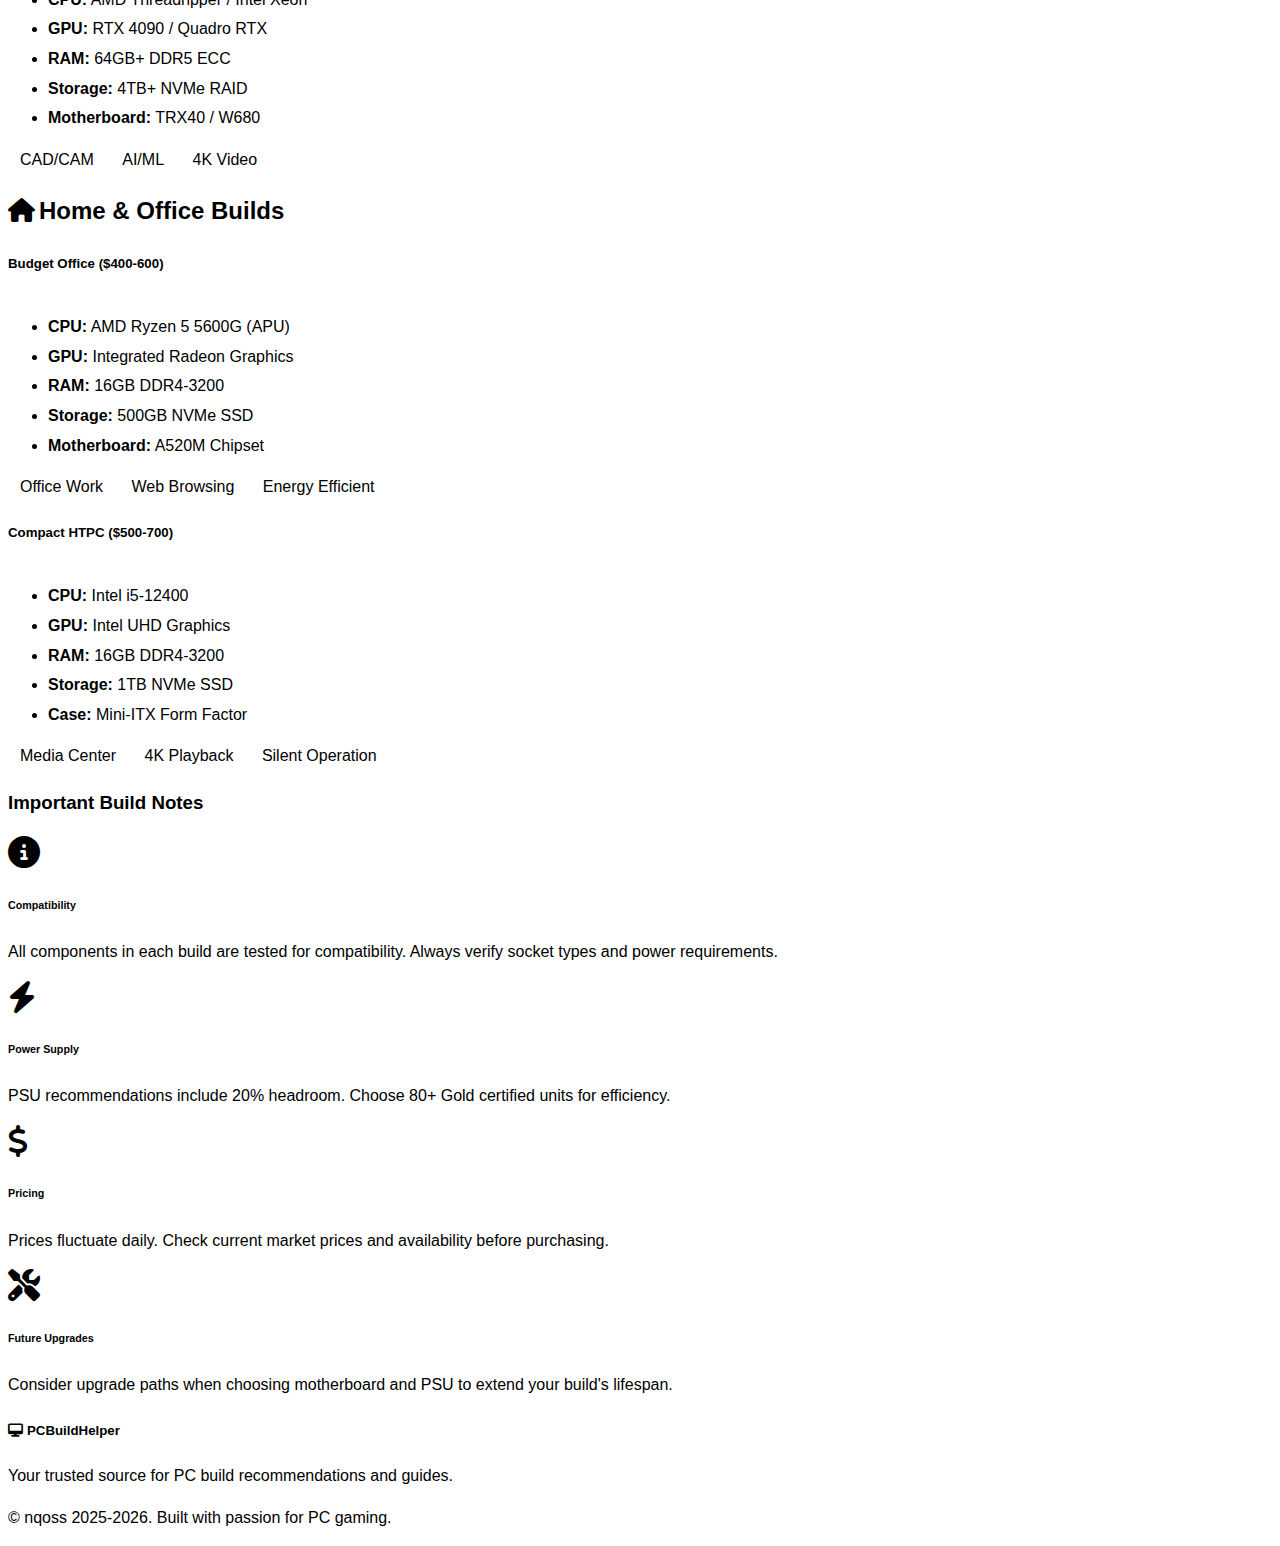
<file: docs/builds.html>
<!DOCTYPE html>
<html lang="en" data-bs-theme="dark">
<head>
    <meta charset="UTF-8">
    <meta name="viewport" content="width=device-width, initial-scale=1.0">
    <title>PC Builds - PCBuildHelper</title>
    
    <!-- Bootstrap CSS with Replit Dark Theme -->
    <link href="https://cdn.replit.com/agent/bootstrap-agent-dark-theme.min.css" rel="stylesheet">
    
    <!-- Font Awesome for icons -->
    <link rel="stylesheet" href="https://cdnjs.cloudflare.com/ajax/libs/font-awesome/6.4.0/css/all.min.css">
    
    <!-- Custom CSS -->
    <link rel="stylesheet" href="css/custom.css">
</head>
<body>
    <!-- Navigation -->
    <nav class="navbar navbar-expand-lg navbar-dark bg-dark sticky-top">
        <div class="container">
            <a class="navbar-brand fw-bold" href="index.html">
                <i class="fas fa-desktop me-2"></i>PCBuildHelper
            </a>
            
            <button class="navbar-toggler" type="button" data-bs-toggle="collapse" data-bs-target="#navbarNav">
                <span class="navbar-toggler-icon"></span>
            </button>
            
            <div class="collapse navbar-collapse" id="navbarNav">
                <ul class="navbar-nav ms-auto">
                    <li class="nav-item">
                        <a class="nav-link" href="index.html">
                            <i class="fas fa-home me-1"></i>Home
                        </a>
                    </li>
                    <li class="nav-item">
                        <a class="nav-link active" href="builds.html">
                            <i class="fas fa-cogs me-1"></i>PC Builds
                        </a>
                    </li>
                    <li class="nav-item">
                        <a class="nav-link" href="guides.html">
                            <i class="fas fa-book me-1"></i>Guides
                        </a>
                    </li>
                    <li class="nav-item">
                        <a class="nav-link" href="about.html">
                            <i class="fas fa-user me-1"></i>About
                        </a>
                    </li>
                    <li class="nav-item">
                        <a class="nav-link" href="contact.html">
                            <i class="fas fa-envelope me-1"></i>Contact
                        </a>
                    </li>
                </ul>
            </div>
        </div>
    </nav>

    <!-- Main Content -->
    <main class="flex-grow-1">
        <!-- Page Header -->
        <section class="bg-primary text-white py-5">
            <div class="container">
                <div class="row">
                    <div class="col">
                        <h1 class="display-4 fw-bold mb-3">PC Build Recommendations</h1>
                        <p class="lead">Carefully curated PC builds for every budget and use case</p>
                    </div>
                </div>
            </div>
        </section>

        <!-- Build Categories -->
        <section class="py-5">
            <div class="container">
                <!-- Budget Gaming Builds -->
                <div class="row mb-5">
                    <div class="col">
                        <h2 class="h3 fw-bold mb-4">
                            <i class="fas fa-gamepad text-success me-2"></i>Gaming Builds
                        </h2>
                    </div>
                </div>
                
                <div class="row g-4 mb-5">
                    <div class="col-lg-4 col-md-6">
                        <div class="card h-100 border-0 shadow-sm">
                            <div class="card-header bg-success text-white">
                                <h5 class="card-title mb-0">Budget Gaming ($600-800)</h5>
                            </div>
                            <div class="card-body">
                                <ul class="list-unstyled">
                                    <li><strong>CPU:</strong> AMD Ryzen 5 5600G</li>
                                    <li><strong>GPU:</strong> GTX 1660 Super / RX 6500 XT</li>
                                    <li><strong>RAM:</strong> 16GB DDR4-3200</li>
                                    <li><strong>Storage:</strong> 500GB NVMe SSD</li>
                                    <li><strong>Motherboard:</strong> B450M Pro4</li>
                                </ul>
                                <div class="mt-3">
                                    <span class="badge bg-success">1080p Gaming</span>
                                    <span class="badge bg-secondary">60+ FPS</span>
                                </div>
                            </div>
                        </div>
                    </div>
                    
                    <div class="col-lg-4 col-md-6">
                        <div class="card h-100 border-0 shadow-sm">
                            <div class="card-header bg-primary text-white">
                                <h5 class="card-title mb-0">Mid-Range Gaming ($1000-1400)</h5>
                            </div>
                            <div class="card-body">
                                <ul class="list-unstyled">
                                    <li><strong>CPU:</strong> AMD Ryzen 5 7600X</li>
                                    <li><strong>GPU:</strong> RTX 4060 Ti / RX 7700 XT</li>
                                    <li><strong>RAM:</strong> 16GB DDR5-5600</li>
                                    <li><strong>Storage:</strong> 1TB NVMe SSD</li>
                                    <li><strong>Motherboard:</strong> B650 Chipset</li>
                                </ul>
                                <div class="mt-3">
                                    <span class="badge bg-primary">1440p Gaming</span>
                                    <span class="badge bg-secondary">High Settings</span>
                                </div>
                            </div>
                        </div>
                    </div>
                    
                    <div class="col-lg-4 col-md-6">
                        <div class="card h-100 border-0 shadow-sm">
                            <div class="card-header bg-danger text-white">
                                <h5 class="card-title mb-0">High-End Gaming ($2000+)</h5>
                            </div>
                            <div class="card-body">
                                <ul class="list-unstyled">
                                    <li><strong>CPU:</strong> Intel i7-13700K / AMD 7800X3D</li>
                                    <li><strong>GPU:</strong> RTX 4080 / RX 7900 XTX</li>
                                    <li><strong>RAM:</strong> 32GB DDR5-6000</li>
                                    <li><strong>Storage:</strong> 2TB NVMe SSD</li>
                                    <li><strong>Motherboard:</strong> X670E / Z790</li>
                                </ul>
                                <div class="mt-3">
                                    <span class="badge bg-danger">4K Gaming</span>
                                    <span class="badge bg-secondary">Ultra Settings</span>
                                </div>
                            </div>
                        </div>
                    </div>
                </div>

                <!-- Workstation Builds -->
                <div class="row mb-4">
                    <div class="col">
                        <h2 class="h3 fw-bold mb-4">
                            <i class="fas fa-briefcase text-info me-2"></i>Workstation Builds
                        </h2>
                    </div>
                </div>
                
                <div class="row g-4 mb-5">
                    <div class="col-lg-6 col-md-6">
                        <div class="card h-100 border-0 shadow-sm">
                            <div class="card-header bg-info text-white">
                                <h5 class="card-title mb-0">Content Creation ($1500-2000)</h5>
                            </div>
                            <div class="card-body">
                                <ul class="list-unstyled">
                                    <li><strong>CPU:</strong> AMD Ryzen 9 7900X</li>
                                    <li><strong>GPU:</strong> RTX 4070 / RX 7800 XT</li>
                                    <li><strong>RAM:</strong> 32GB DDR5-5600</li>
                                    <li><strong>Storage:</strong> 2TB NVMe SSD</li>
                                    <li><strong>Motherboard:</strong> X670 Chipset</li>
                                </ul>
                                <div class="mt-3">
                                    <span class="badge bg-info">Video Editing</span>
                                    <span class="badge bg-secondary">Streaming</span>
                                    <span class="badge bg-warning">3D Rendering</span>
                                </div>
                            </div>
                        </div>
                    </div>
                    
                    <div class="col-lg-6 col-md-6">
                        <div class="card h-100 border-0 shadow-sm">
                            <div class="card-header bg-warning text-dark">
                                <h5 class="card-title mb-0">Professional Workstation ($3000+)</h5>
                            </div>
                            <div class="card-body">
                                <ul class="list-unstyled">
                                    <li><strong>CPU:</strong> AMD Threadripper / Intel Xeon</li>
                                    <li><strong>GPU:</strong> RTX 4090 / Quadro RTX</li>
                                    <li><strong>RAM:</strong> 64GB+ DDR5 ECC</li>
                                    <li><strong>Storage:</strong> 4TB+ NVMe RAID</li>
                                    <li><strong>Motherboard:</strong> TRX40 / W680</li>
                                </ul>
                                <div class="mt-3">
                                    <span class="badge bg-warning text-dark">CAD/CAM</span>
                                    <span class="badge bg-secondary">AI/ML</span>
                                    <span class="badge bg-danger">4K Video</span>
                                </div>
                            </div>
                        </div>
                    </div>
                </div>

                <!-- Budget & Office Builds -->
                <div class="row mb-4">
                    <div class="col">
                        <h2 class="h3 fw-bold mb-4">
                            <i class="fas fa-home text-primary me-2"></i>Home & Office Builds
                        </h2>
                    </div>
                </div>
                
                <div class="row g-4">
                    <div class="col-lg-6 col-md-6">
                        <div class="card h-100 border-0 shadow-sm">
                            <div class="card-header bg-secondary text-white">
                                <h5 class="card-title mb-0">Budget Office ($400-600)</h5>
                            </div>
                            <div class="card-body">
                                <ul class="list-unstyled">
                                    <li><strong>CPU:</strong> AMD Ryzen 5 5600G (APU)</li>
                                    <li><strong>GPU:</strong> Integrated Radeon Graphics</li>
                                    <li><strong>RAM:</strong> 16GB DDR4-3200</li>
                                    <li><strong>Storage:</strong> 500GB NVMe SSD</li>
                                    <li><strong>Motherboard:</strong> A520M Chipset</li>
                                </ul>
                                <div class="mt-3">
                                    <span class="badge bg-secondary">Office Work</span>
                                    <span class="badge bg-primary">Web Browsing</span>
                                    <span class="badge bg-success">Energy Efficient</span>
                                </div>
                            </div>
                        </div>
                    </div>
                    
                    <div class="col-lg-6 col-md-6">
                        <div class="card h-100 border-0 shadow-sm">
                            <div class="card-header bg-dark text-white">
                                <h5 class="card-title mb-0">Compact HTPC ($500-700)</h5>
                            </div>
                            <div class="card-body">
                                <ul class="list-unstyled">
                                    <li><strong>CPU:</strong> Intel i5-12400</li>
                                    <li><strong>GPU:</strong> Intel UHD Graphics</li>
                                    <li><strong>RAM:</strong> 16GB DDR4-3200</li>
                                    <li><strong>Storage:</strong> 1TB NVMe SSD</li>
                                    <li><strong>Case:</strong> Mini-ITX Form Factor</li>
                                </ul>
                                <div class="mt-3">
                                    <span class="badge bg-dark">Media Center</span>
                                    <span class="badge bg-info">4K Playback</span>
                                    <span class="badge bg-success">Silent Operation</span>
                                </div>
                            </div>
                        </div>
                    </div>
                </div>
            </div>
        </section>

        <!-- Build Notes -->
        <section class="bg-light py-5">
            <div class="container">
                <div class="row">
                    <div class="col-lg-8 mx-auto">
                        <h3 class="fw-bold mb-4 text-center">Important Build Notes</h3>
                        <div class="row g-4">
                            <div class="col-md-6">
                                <div class="d-flex">
                                    <div class="text-primary me-3">
                                        <i class="fas fa-info-circle fa-2x"></i>
                                    </div>
                                    <div>
                                        <h6 class="fw-bold">Compatibility</h6>
                                        <p class="small mb-0">All components in each build are tested for compatibility. Always verify socket types and power requirements.</p>
                                    </div>
                                </div>
                            </div>
                            <div class="col-md-6">
                                <div class="d-flex">
                                    <div class="text-warning me-3">
                                        <i class="fas fa-bolt fa-2x"></i>
                                    </div>
                                    <div>
                                        <h6 class="fw-bold">Power Supply</h6>
                                        <p class="small mb-0">PSU recommendations include 20% headroom. Choose 80+ Gold certified units for efficiency.</p>
                                    </div>
                                </div>
                            </div>
                            <div class="col-md-6">
                                <div class="d-flex">
                                    <div class="text-success me-3">
                                        <i class="fas fa-dollar-sign fa-2x"></i>
                                    </div>
                                    <div>
                                        <h6 class="fw-bold">Pricing</h6>
                                        <p class="small mb-0">Prices fluctuate daily. Check current market prices and availability before purchasing.</p>
                                    </div>
                                </div>
                            </div>
                            <div class="col-md-6">
                                <div class="d-flex">
                                    <div class="text-info me-3">
                                        <i class="fas fa-tools fa-2x"></i>
                                    </div>
                                    <div>
                                        <h6 class="fw-bold">Future Upgrades</h6>
                                        <p class="small mb-0">Consider upgrade paths when choosing motherboard and PSU to extend your build's lifespan.</p>
                                    </div>
                                </div>
                            </div>
                        </div>
                    </div>
                </div>
            </div>
        </section>
    </main>

    <!-- Footer -->
    <footer class="bg-dark text-light py-4 mt-5">
        <div class="container">
            <div class="row">
                <div class="col-md-6">
                    <h5><i class="fas fa-desktop me-2"></i>PCBuildHelper</h5>
                    <p class="mb-0">Your trusted source for PC build recommendations and guides.</p>
                </div>
                <div class="col-md-6 text-md-end">
                    <p class="mb-0">&copy; nqoss 2025-2026. Built with passion for PC gaming.</p>
                </div>
            </div>
        </div>
    </footer>

    <!-- Bootstrap JS -->
    <script src="https://cdn.jsdelivr.net/npm/bootstrap@5.3.2/dist/js/bootstrap.bundle.min.js"></script>
    
    <!-- Custom JS -->
    <script src="js/main.js"></script>
</body>
</html>
</file>
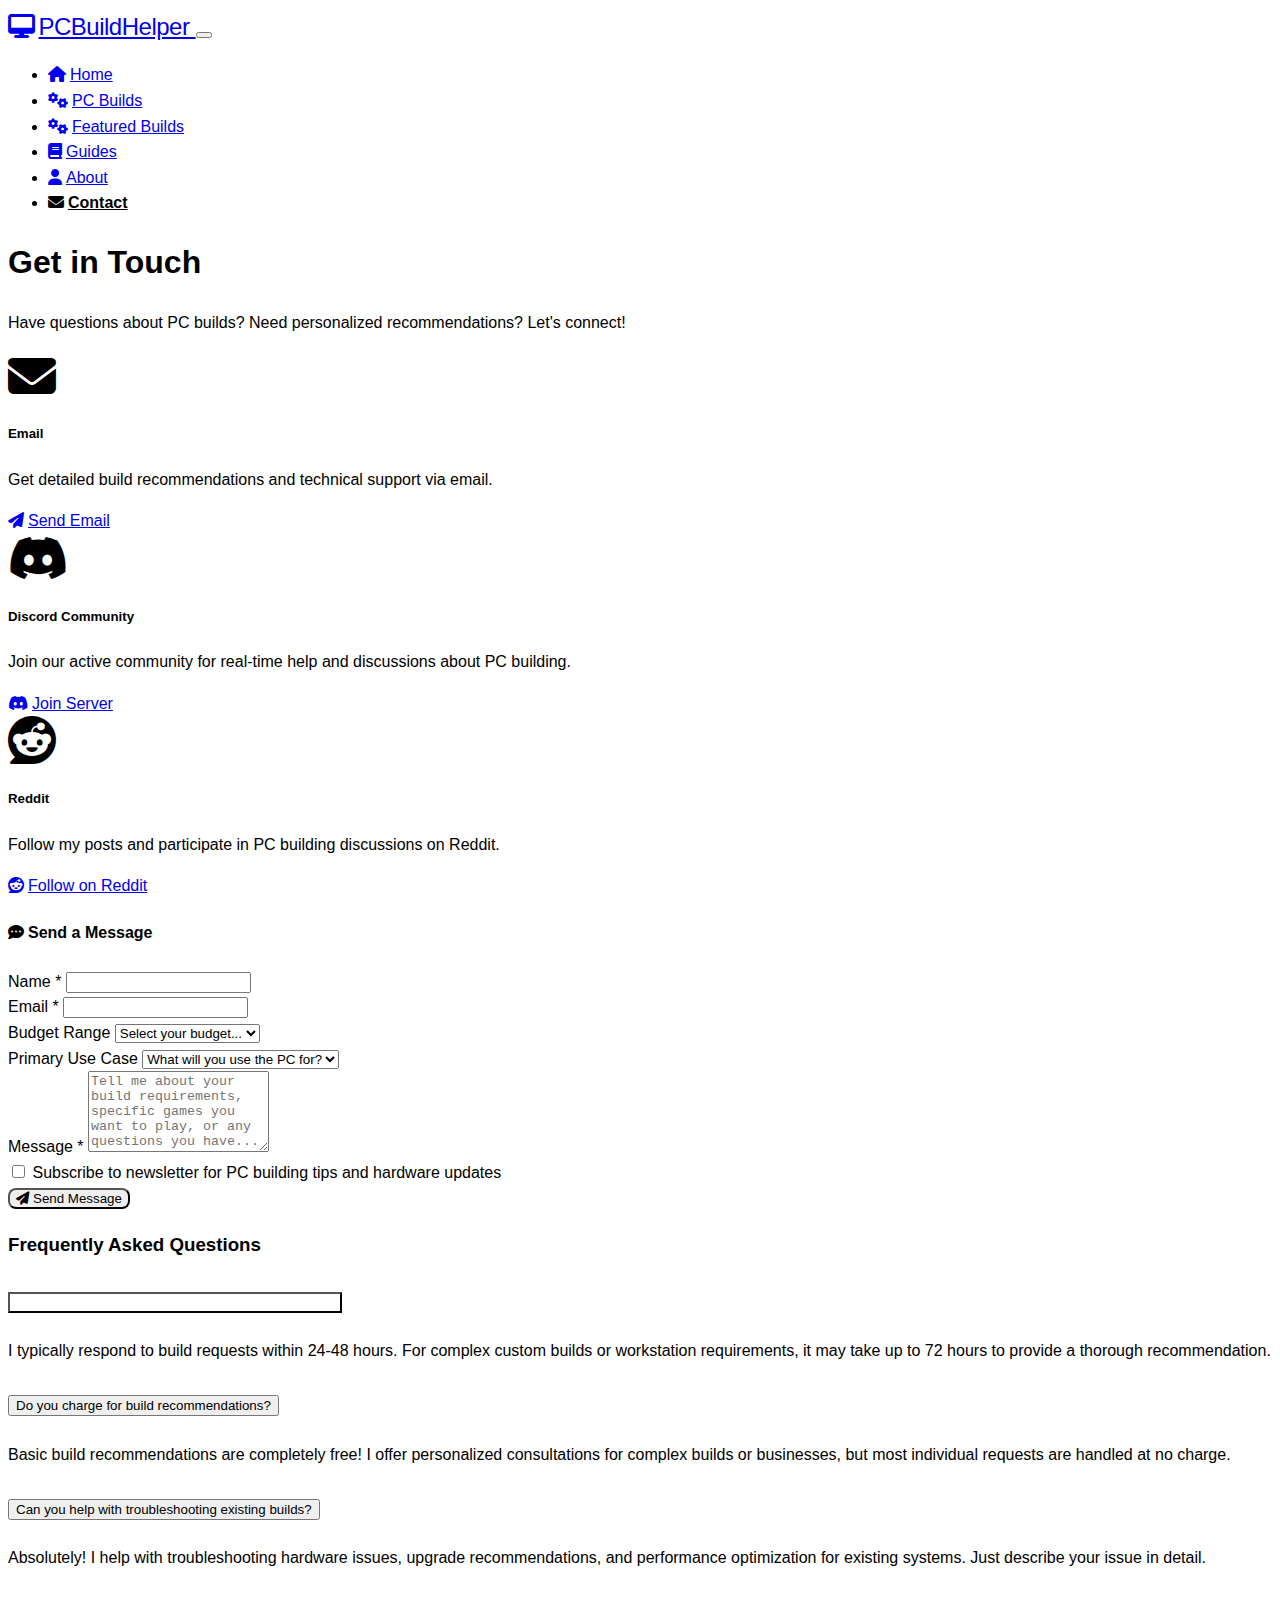
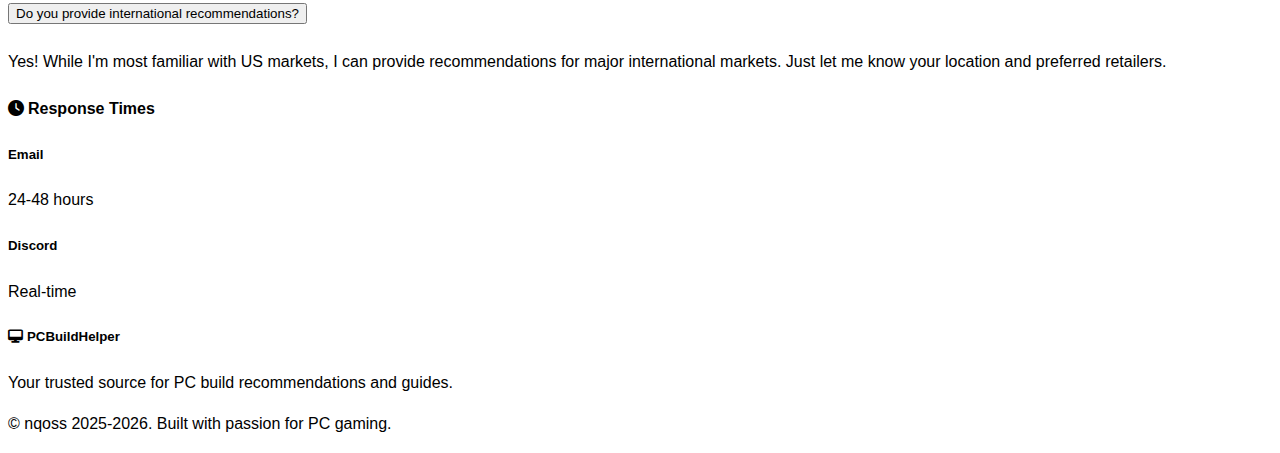
<file: docs/contact.html>
<!DOCTYPE html>
<html lang="en" data-bs-theme="dark">
<head>
    <meta charset="UTF-8">
    <meta name="viewport" content="width=device-width, initial-scale=1.0">
    <title>Contact - PCBuildHelper</title>
    
    <!-- Favicon -->
    <link rel="icon" type="image/svg+xml" href="favicon.svg">
    <link rel="alternate icon" href="favicon.ico">
    
    <!-- Bootstrap CSS with Replit Dark Theme -->
    <link href="https://cdn.replit.com/agent/bootstrap-agent-dark-theme.min.css" rel="stylesheet">
    
    <!-- Font Awesome for icons -->
    <link rel="stylesheet" href="https://cdnjs.cloudflare.com/ajax/libs/font-awesome/6.4.0/css/all.min.css">
    
    <!-- Custom CSS -->
    <link rel="stylesheet" href="css/custom.css">
</head>
<body>
    <!-- Navigation -->
        <nav class="navbar navbar-expand-lg navbar-dark bg-dark sticky-top">
        <div class="container">
            <a class="navbar-brand fw-bold" href="index.html">
                <i class="fas fa-desktop me-2"></i>PCBuildHelper
            </a>
            
            <button class="navbar-toggler" type="button" data-bs-toggle="collapse" data-bs-target="#navbarNav">
                <span class="navbar-toggler-icon"></span>
            </button>
            
            <div class="collapse navbar-collapse" id="navbarNav">
                <ul class="navbar-nav ms-auto">
                    <li class="nav-item">
                        <a class="nav-link" href="index.html">
                            <i class="fas fa-home me-1"></i>Home
                        </a>
                    </li>
                    <li class="nav-item">
                        <a class="nav-link" href="builds.html">
                            <i class="fas fa-cogs me-1"></i>PC Builds
                        </a>
                    </li>
                    <li class="nav-item">
                        <a class="nav-link" href="featuredbuilds.html">
                            <i class="fas fa-cogs me-1"></i>Featured Builds
                        </a>
                    </li>
                    <li class="nav-item">
                        <a class="nav-link" href="guides.html">
                            <i class="fas fa-book me-1"></i>Guides
                        </a>
                    </li>
                    <li class="nav-item">
                        <a class="nav-link" href="about.html">
                            <i class="fas fa-user me-1"></i>About
                        </a>
                    </li>
                    <li class="nav-item">
                        <a class="nav-link active" href="contact.html">
                            <i class="fas fa-envelope me-1"></i>Contact
                        </a>
                    </li>
                </ul>
            </div>
        </div>
    </nav>

    <!-- Main Content -->
    <main class="flex-grow-1">
        <!-- Page Header -->
        <section class="bg-primary text-white py-5">
            <div class="container">
                <div class="row">
                    <div class="col">
                        <h1 class="display-4 fw-bold mb-3">Get in Touch</h1>
                        <p class="lead">Have questions about PC builds? Need personalized recommendations? Let's connect!</p>
                    </div>
                </div>
            </div>
        </section>

        <!-- Contact Options -->
        <section class="py-5">
            <div class="container">
                <div class="row g-4 mb-5">
                    <div class="col-lg-4 col-md-6">
                        <div class="card h-100 border-0 shadow-sm text-center">
                            <div class="card-body">
                                <div class="text-primary mb-3">
                                    <i class="fas fa-envelope fa-3x"></i>
                                </div>
                                <h5 class="card-title">Email</h5>
                                <p class="card-text">Get detailed build recommendations and technical support via email.</p>
                                <a href="mailto:nqsssbusiness@gmail.com" class="btn btn-outline-primary">
                                    <i class="fas fa-paper-plane me-2"></i>Send Email
                                </a>
                            </div>
                        </div>
                    </div>
                    
                    <div class="col-lg-4 col-md-6">
                        <div class="card h-100 border-0 shadow-sm text-center">
                            <div class="card-body">
                                <div class="text-success mb-3">
                                    <i class="fab fa-discord fa-3x"></i>
                                </div>
                                <h5 class="card-title">Discord Community</h5>
                                <p class="card-text">Join our active community for real-time help and discussions about PC building.</p>
                                <a href="https://discord.gg/uA2CpVCdsA" class="btn btn-outline-success">
                                    <i class="fab fa-discord me-2"></i>Join Server
                                </a>
                            </div>
                        </div>
                    </div>
                    
                    <div class="col-lg-4 col-md-6">
                        <div class="card h-100 border-0 shadow-sm text-center">
                            <div class="card-body">
                                <div class="text-info mb-3">
                                    <i class="fab fa-reddit fa-3x"></i>
                                </div>
                                <h5 class="card-title">Reddit</h5>
                                <p class="card-text">Follow my posts and participate in PC building discussions on Reddit.</p>
                                <a href="#" class="btn btn-outline-info">
                                    <i class="fab fa-reddit me-2"></i>Follow on Reddit
                                </a>
                            </div>
                        </div>
                    </div>
                </div>

                <!-- Contact Form -->
                <div class="row">
                    <div class="col-lg-8 mx-auto">
                        <div class="card border-0 shadow-sm">
                            <div class="card-header bg-light">
                                <h4 class="card-title mb-0">
                                    <i class="fas fa-comment-dots text-primary me-2"></i>Send a Message
                                </h4>
                            </div>
                            <div class="card-body">
                                <form>
                                    <div class="row g-3">
                                        <div class="col-md-6">
                                            <label for="name" class="form-label">Name *</label>
                                            <input type="text" class="form-control" id="name" required>
                                        </div>
                                        <div class="col-md-6">
                                            <label for="email" class="form-label">Email *</label>
                                            <input type="email" class="form-control" id="email" required>
                                        </div>
                                        <div class="col-12">
                                            <label for="budget" class="form-label">Budget Range</label>
                                            <select class="form-select" id="budget">
                                                <option selected>Select your budget...</option>
                                                <option value="under-500">Under $500</option>
                                                <option value="500-800">$500 - $800</option>
                                                <option value="800-1200">$800 - $1,200</option>
                                                <option value="1200-1800">$1,200 - $1,800</option>
                                                <option value="1800-2500">$1,800 - $2,500</option>
                                                <option value="over-2500">Over $2,500</option>
                                            </select>
                                        </div>
                                        <div class="col-12">
                                            <label for="use-case" class="form-label">Primary Use Case</label>
                                            <select class="form-select" id="use-case">
                                                <option selected>What will you use the PC for?</option>
                                                <option value="gaming">Gaming</option>
                                                <option value="work">Work/Office</option>
                                                <option value="content-creation">Content Creation</option>
                                                <option value="programming">Programming/Development</option>
                                                <option value="mixed">Mixed Use</option>
                                                <option value="other">Other</option>
                                            </select>
                                        </div>
                                        <div class="col-12">
                                            <label for="message" class="form-label">Message *</label>
                                            <textarea class="form-control" id="message" rows="5" 
                                                      placeholder="Tell me about your build requirements, specific games you want to play, or any questions you have..." required></textarea>
                                        </div>
                                        <div class="col-12">
                                            <div class="form-check">
                                                <input class="form-check-input" type="checkbox" id="newsletter">
                                                <label class="form-check-label" for="newsletter">
                                                    Subscribe to newsletter for PC building tips and hardware updates
                                                </label>
                                            </div>
                                        </div>
                                        <div class="col-12">
                                            <button type="submit" class="btn btn-primary btn-lg">
                                                <i class="fas fa-paper-plane me-2"></i>Send Message
                                            </button>
                                        </div>
                                    </div>
                                </form>
                            </div>
                        </div>
                    </div>
                </div>
            </div>
        </section>

        <!-- FAQ Section -->
        <section class="bg-light py-5">
            <div class="container">
                <div class="row">
                    <div class="col-lg-8 mx-auto">
                        <h3 class="fw-bold mb-4 text-center">Frequently Asked Questions</h3>
                        
                        <div class="accordion" id="faqAccordion">
                            <div class="accordion-item">
                                <h2 class="accordion-header">
                                    <button class="accordion-button" type="button" data-bs-toggle="collapse" data-bs-target="#faq1">
                                        How long does it take to get a build recommendation?
                                    </button>
                                </h2>
                                <div id="faq1" class="accordion-collapse collapse show" data-bs-parent="#faqAccordion">
                                    <div class="accordion-body">
                                        I typically respond to build requests within 24-48 hours. For complex custom builds or workstation requirements, it may take up to 72 hours to provide a thorough recommendation.
                                    </div>
                                </div>
                            </div>
                            
                            <div class="accordion-item">
                                <h2 class="accordion-header">
                                    <button class="accordion-button collapsed" type="button" data-bs-toggle="collapse" data-bs-target="#faq2">
                                        Do you charge for build recommendations?
                                    </button>
                                </h2>
                                <div id="faq2" class="accordion-collapse collapse" data-bs-parent="#faqAccordion">
                                    <div class="accordion-body">
                                        Basic build recommendations are completely free! I offer personalized consultations for complex builds or businesses, but most individual requests are handled at no charge.
                                    </div>
                                </div>
                            </div>
                            
                            <div class="accordion-item">
                                <h2 class="accordion-header">
                                    <button class="accordion-button collapsed" type="button" data-bs-toggle="collapse" data-bs-target="#faq3">
                                        Can you help with troubleshooting existing builds?
                                    </button>
                                </h2>
                                <div id="faq3" class="accordion-collapse collapse" data-bs-parent="#faqAccordion">
                                    <div class="accordion-body">
                                        Absolutely! I help with troubleshooting hardware issues, upgrade recommendations, and performance optimization for existing systems. Just describe your issue in detail.
                                    </div>
                                </div>
                            </div>
                            
                            <div class="accordion-item">
                                <h2 class="accordion-header">
                                    <button class="accordion-button collapsed" type="button" data-bs-toggle="collapse" data-bs-target="#faq4">
                                        Do you provide international recommendations?
                                    </button>
                                </h2>
                                <div id="faq4" class="accordion-collapse collapse" data-bs-parent="#faqAccordion">
                                    <div class="accordion-body">
                                        Yes! While I'm most familiar with US markets, I can provide recommendations for major international markets. Just let me know your location and preferred retailers.
                                    </div>
                                </div>
                            </div>
                        </div>
                    </div>
                </div>
            </div>
        </section>

        <!-- Response Time -->
        <section class="py-5">
            <div class="container">
                <div class="row">
                    <div class="col-lg-6 mx-auto text-center">
                        <div class="bg-primary text-white p-4 rounded">
                            <h4 class="fw-bold mb-3">
                                <i class="fas fa-clock me-2"></i>Response Times
                            </h4>
                            <div class="row g-3">
                                <div class="col-6">
                                    <h5>Email</h5>
                                    <p class="mb-0 small">24-48 hours</p>
                                </div>
                                <div class="col-6">
                                    <h5>Discord</h5>
                                    <p class="mb-0 small">Real-time</p>
                                </div>
                            </div>
                        </div>
                    </div>
                </div>
            </div>
        </section>
    </main>

    <!-- Footer -->
    <footer class="bg-dark text-light py-4 mt-5">
        <div class="container">
            <div class="row">
                <div class="col-md-6">
                    <h5><i class="fas fa-desktop me-2"></i>PCBuildHelper</h5>
                    <p class="mb-0">Your trusted source for PC build recommendations and guides.</p>
                </div>
                <div class="col-md-6 text-md-end">
                    <p class="mb-0">&copy; nqoss 2025-2026. Built with passion for PC gaming.</p>
                </div>
            </div>
        </div>
    </footer>

    <!-- Bootstrap JS -->
    <script src="https://cdn.jsdelivr.net/npm/bootstrap@5.3.2/dist/js/bootstrap.bundle.min.js"></script>
    
    <!-- Custom JS -->
    <script src="js/main.js"></script>
</body>
</html>
</file>
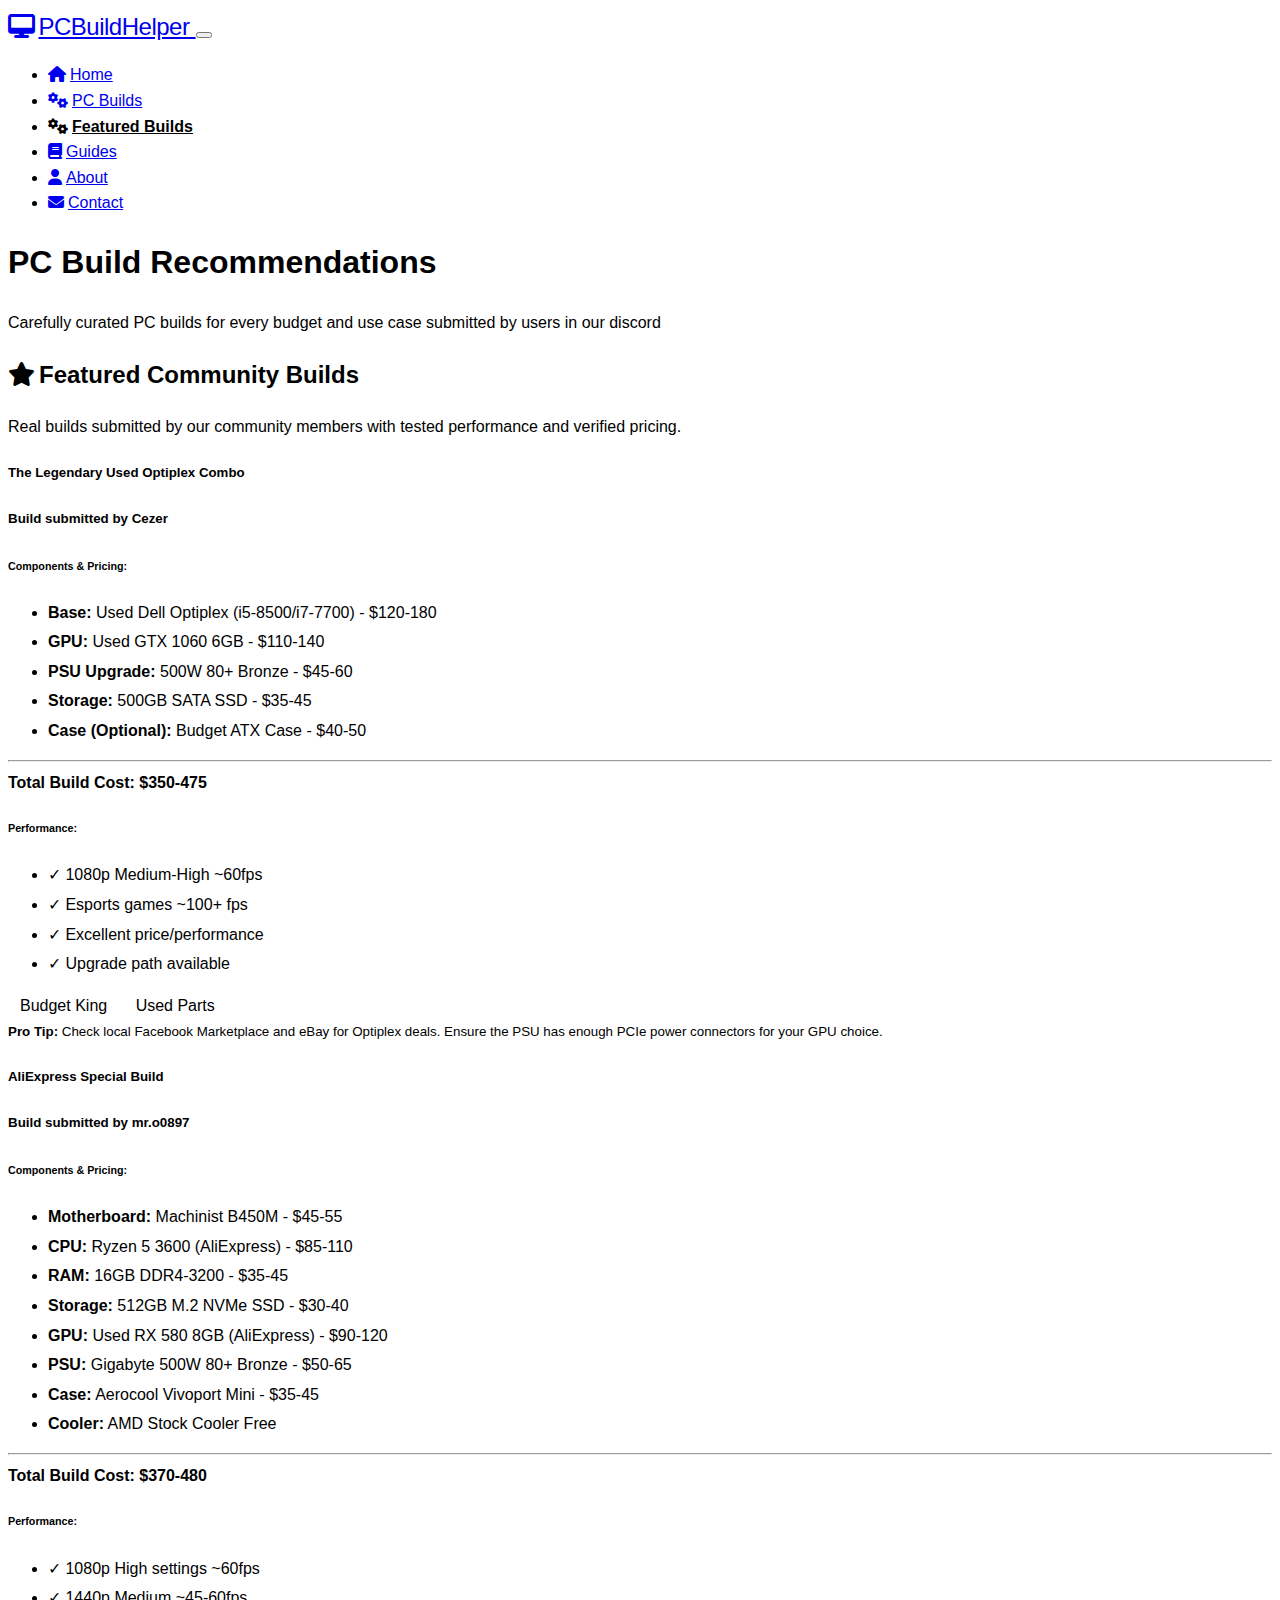
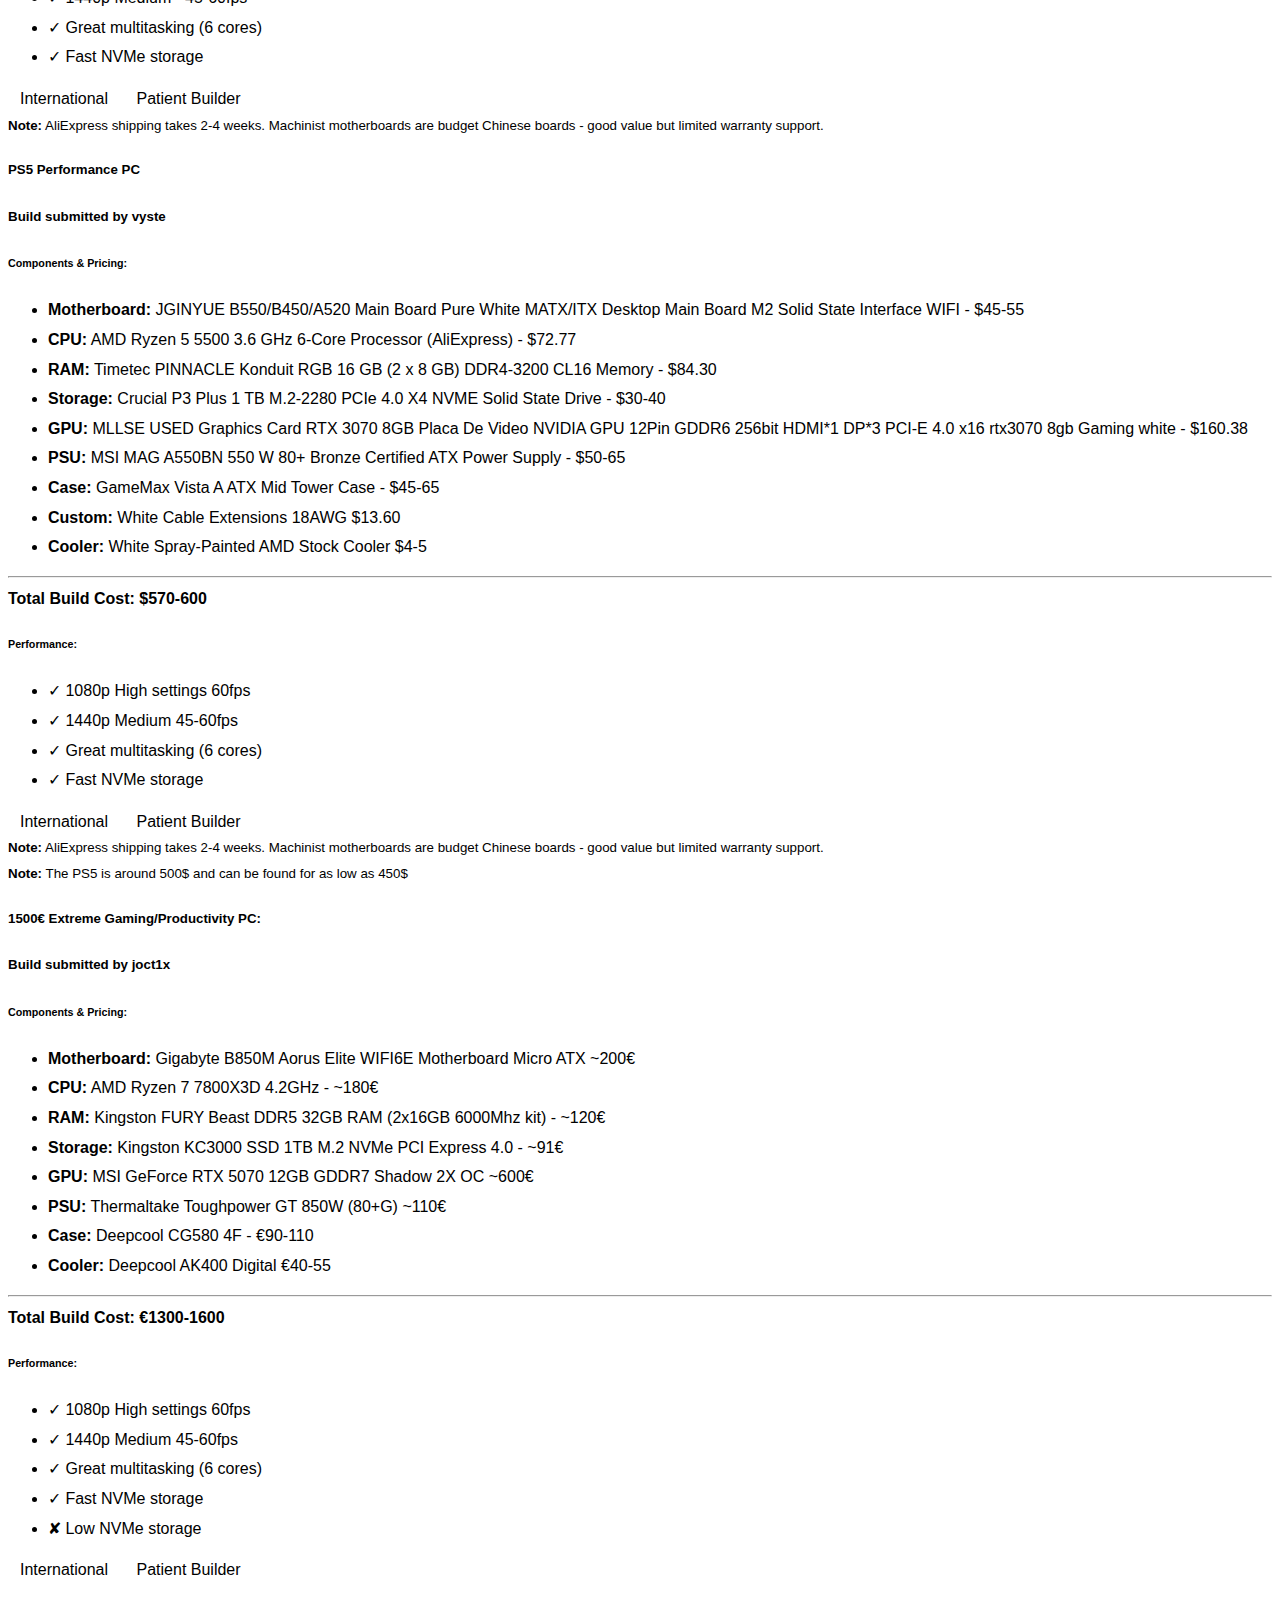
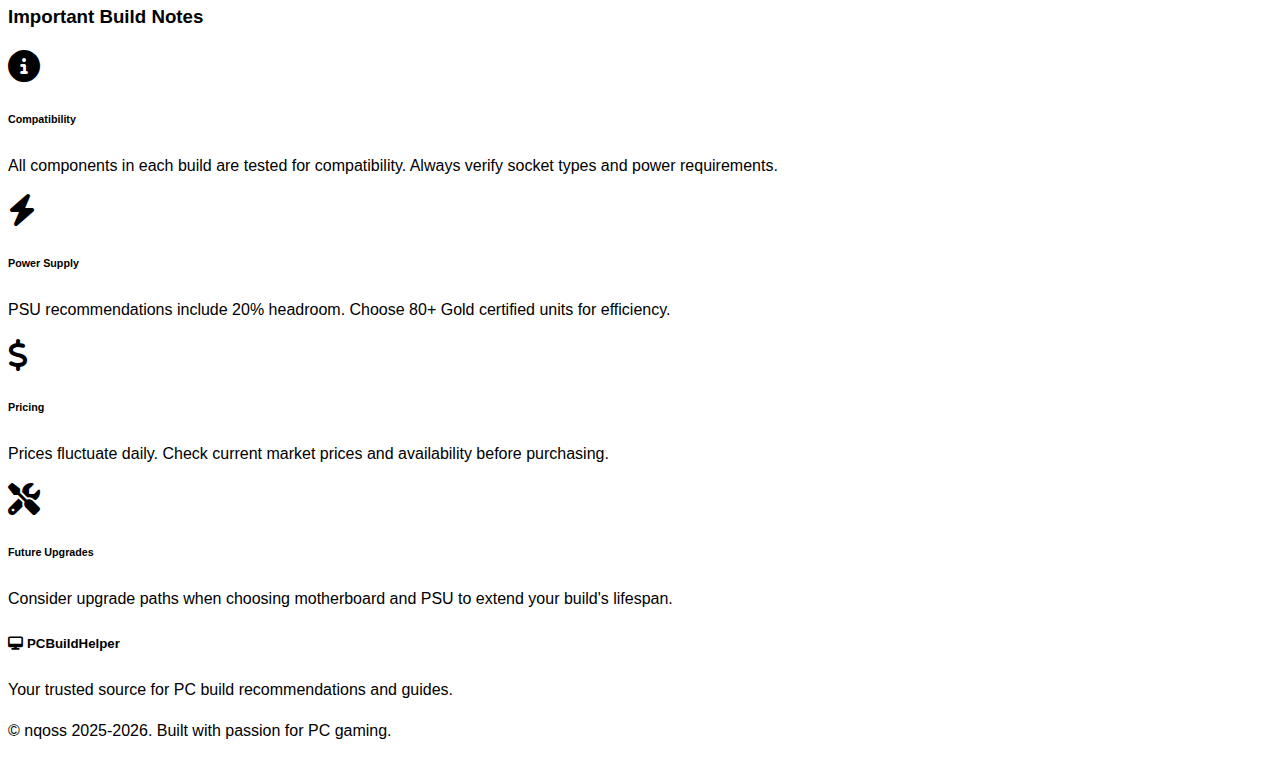
<file: docs/featuredbuilds.html>
<!DOCTYPE html>
<html lang="en" data-bs-theme="dark">
<head>
    <meta charset="UTF-8">
    <meta name="viewport" content="width=device-width, initial-scale=1.0">
    <title>Featured PC Builds - PCBuildHelper</title>
    
    <!-- Favicon -->
    <link rel="icon" type="image/svg+xml" href="favicon.svg">
    <link rel="alternate icon" href="favicon.ico">
    
    
    <link href="https://cdn.replit.com/agent/bootstrap-agent-dark-theme.min.css" rel="stylesheet">
    
  
    <link rel="stylesheet" href="https://cdnjs.cloudflare.com/ajax/libs/font-awesome/6.4.0/css/all.min.css">
    
   
    <link rel="stylesheet" href="css/custom.css">
</head>
<body>
    <!-- Navigation -->
    <nav class="navbar navbar-expand-lg navbar-dark bg-dark sticky-top">
        <div class="container">
            <a class="navbar-brand fw-bold" href="index.html">
                <i class="fas fa-desktop me-2"></i>PCBuildHelper
            </a>
            
            <button class="navbar-toggler" type="button" data-bs-toggle="collapse" data-bs-target="#navbarNav">
                <span class="navbar-toggler-icon"></span>
            </button>
            
            <div class="collapse navbar-collapse" id="navbarNav">
                <ul class="navbar-nav ms-auto">
                    <li class="nav-item">
                        <a class="nav-link" href="index.html">
                            <i class="fas fa-home me-1"></i>Home
                        </a>
                    </li>
                    <li class="nav-item">
                        <a class="nav-link" href="builds.html">
                            <i class="fas fa-cogs me-1"></i>PC Builds
                        </a>
                    </li>
                    <li class="nav-item">
                        <a class="nav-link active" href="featuredbuilds.html">
                            <i class="fas fa-cogs me-1"></i>Featured Builds
                        </a>
                    </li>
                    <li class="nav-item">
                        <a class="nav-link" href="guides.html">
                            <i class="fas fa-book me-1"></i>Guides
                        </a>
                    </li>
                    <li class="nav-item">
                        <a class="nav-link" href="about.html">
                            <i class="fas fa-user me-1"></i>About
                        </a>
                    </li>
                    <li class="nav-item">
                        <a class="nav-link" href="contact.html">
                            <i class="fas fa-envelope me-1"></i>Contact
                        </a>
                    </li>
                </ul>
            </div>
        </div>
    </nav>

    <!-- Main Content -->
    <main class="flex-grow-1">
        <!-- Page Header -->
        <section class="bg-primary text-white py-5">
            <div class="container">
                <div class="row">
                    <div class="col">
                        <h1 class="display-4 fw-bold mb-3">PC Build Recommendations</h1>
                        <p class="lead">Carefully curated PC builds for every budget and use case submitted by users in our discord</p>
                    </div>
                </div>
            </div>
        </section>

        <!-- Build Categories -->
        <section class="py-5">
            <div class="container">
                <!-- Featured Builds Section -->
                <div class="row mb-5">
                    <div class="col">
                        <h2 class="h3 fw-bold mb-4">
                            <i class="fas fa-star text-warning me-2"></i>Featured Community Builds
                        </h2>
                        <p class="text-muted">Real builds submitted by our community members with tested performance and verified pricing.</p>
                    </div>
                </div>
                
                <div class="row g-4 mb-5">
                    <div class="col-lg-6 col-md-12">
                        <div class="card h-100 border-0 shadow-sm">
                            <div class="card-header bg-warning text-dark">
                                <h5 class="card-title mb-0">The Legendary Used Optiplex Combo</h5>
                                <small class="text-muted">Build submitted by Cezer</small>
                            </div>
                            <div class="card-body">
                                <div class="row">
                                    <div class="col-md-8">
                                        <h6 class="fw-bold mb-3">Components & Pricing:</h6>
                                        <ul class="list-unstyled">
                                            <li><strong>Base:</strong> Used Dell Optiplex (i5-8500/i7-7700) - <span class="text-success fw-bold">$120-180</span></li>
                                            <li><strong>GPU:</strong> Used GTX 1060 6GB - <span class="text-success fw-bold">$110-140</span></li>
                                            <li><strong>PSU Upgrade:</strong> 500W 80+ Bronze - <span class="text-success fw-bold">$45-60</span></li>
                                            <li><strong>Storage:</strong> 500GB SATA SSD - <span class="text-success fw-bold">$35-45</span></li>
                                            <li><strong>Case (Optional):</strong> Budget ATX Case - <span class="text-success fw-bold">$40-50</span></li>
                                        </ul>
                                        <hr>
                                        <div class="d-flex justify-content-between">
                                            <strong>Total Build Cost:</strong>
                                            <strong class="text-success">$350-475</strong>
                                        </div>
                                    </div>
                                    <div class="col-md-4">
                                        <h6 class="fw-bold">Performance:</h6>
                                        <ul class="small list-unstyled">
                                            <li>✓ 1080p Medium-High ~60fps</li>
                                            <li>✓ Esports games ~100+ fps</li>
                                            <li>✓ Excellent price/performance</li>
                                            <li>✓ Upgrade path available</li>
                                        </ul>
                                        <div class="mt-3">
                                            <span class="badge bg-success">Budget King</span>
                                            <span class="badge bg-info">Used Parts</span>
                                        </div>
                                    </div>
                                </div>
                                <div class="alert alert-info mt-3 mb-0">
                                    <small><strong>Pro Tip:</strong> Check local Facebook Marketplace and eBay for Optiplex deals. Ensure the PSU has enough PCIe power connectors for your GPU choice.</small>
                                </div>
                            </div>
                        </div>
                    </div>
                    
                    <div class="col-lg-6 col-md-12">
                        <div class="card h-100 border-0 shadow-sm">
                            <div class="card-header bg-primary text-white">
                                <h5 class="card-title mb-0">AliExpress Special Build</h5>
                                <small class="opacity-75">Build submitted by mr.o0897</small>
                            </div>
                            <div class="card-body">
                                <div class="row">
                                    <div class="col-md-8">
                                        <h6 class="fw-bold mb-3">Components & Pricing:</h6>
                                        <ul class="list-unstyled">
                                            <li><strong>Motherboard:</strong> Machinist B450M - <span class="text-success fw-bold">$45-55</span></li>
                                            <li><strong>CPU:</strong> Ryzen 5 3600 (AliExpress) - <span class="text-success fw-bold">$85-110</span></li>
                                            <li><strong>RAM:</strong> 16GB DDR4-3200 - <span class="text-success fw-bold">$35-45</span></li>
                                            <li><strong>Storage:</strong> 512GB M.2 NVMe SSD - <span class="text-success fw-bold">$30-40</span></li>
                                            <li><strong>GPU:</strong> Used RX 580 8GB (AliExpress) - <span class="text-success fw-bold">$90-120</span></li>
                                            <li><strong>PSU:</strong> Gigabyte 500W 80+ Bronze - <span class="text-success fw-bold">$50-65</span></li>
                                            <li><strong>Case:</strong> Aerocool Vivoport Mini - <span class="text-success fw-bold">$35-45</span></li>
                                            <li><strong>Cooler:</strong> ​AMD Stock ​Cooler  <span class="text-success fw-bold">Free</span></li>                                            
                                        </ul>
                                        <hr>
                                        <div class="d-flex justify-content-between">
                                            <strong>Total Build Cost:</strong>
                                            <strong class="text-success">$370-480</strong>
                                        </div>
                                    </div>
                                    <div class="col-md-4">
                                        <h6 class="fw-bold">Performance:</h6>
                                        <ul class="small list-unstyled">
                                            <li>✓ 1080p High settings ~60fps</li>
                                            <li>✓ 1440p Medium ~45-60fps</li>
                                            <li>✓ Great multitasking (6 cores)</li>
                                            <li>✓ Fast NVMe storage</li>
                                        </ul>
                                        <div class="mt-3">
                                            <span class="badge bg-primary">International</span>
                                            <span class="badge bg-warning text-dark">Patient Builder</span>
                                        </div>
                                    </div>
                                </div>
                                <div class="alert alert-warning mt-3 mb-0">
                                    <small><strong>Note:</strong> AliExpress shipping takes 2-4 weeks. Machinist motherboards are budget Chinese boards - good value but limited warranty support.</small>
                                </div>
                            </div>
                        </div>
                    </div>
                </div>


                <div class="col-lg-12 col-md-24">
                        <div class="card h-100 border-0 shadow-sm">
                            <div class="card-header bg-primary text-white">
                                <h5 class="card-title mb-0">PS5 Performance PC</h5>
                                <small class="opacity-75">Build submitted by vyste</small>
                            </div>
                            <div class="card-body">
                                <div class="row">
                                    <div class="col-md-8">
                                        <h6 class="fw-bold mb-3">Components & Pricing:</h6>
                                        <ul class="list-unstyled">
                                            <li><strong>Motherboard:</strong> 	JGINYUE B5​50/B450/A5​20 Main Bo​ard Pure W​hite MATX/​ITX Deskto​p Main Boa​rd M2 Soli​d State In​terface WI​FI - <span class="text-success fw-bold">$45-55</span></li>
                                            <li><strong>CPU:</strong> 	AMD Ryzen 5 5500 3.6 GHz 6-Core Processor (AliExpress) - <span class="text-success fw-bold">$72.77</span></li>
                                            <li><strong>RAM:</strong> 	Timetec PINNACLE Konduit RGB 16 GB (2 x 8 GB) DDR4-3200 CL16 Memory - <span class="text-success fw-bold">$84.30</span></li>
                                            <li><strong>Storage:</strong> Crucial P3 Plus 1 TB M.2-2280 PCIe 4.0 X4 NVME Solid State Drive - <span class="text-success fw-bold">$30-40</span></li>
                                            <li><strong>GPU:</strong> 	MLLSE USED​ Graphics ​Card RTX 3​070 8GB Pl​aca De Vid​eo NVIDIA ​GPU 12Pin ​GDDR6 256b​it HDMI*1 ​DP*3 PCI-E​ 4.0 x16 r​tx3070 8gb​ Gaming wh​ite - <span class="text-success fw-bold">$160.38</span></li>
                                            <li><strong>PSU:</strong> 	MSI MAG A550BN 550 W 80+ Bronze Certified ATX Power Supply - <span class="text-success fw-bold">$50-65</span></li>
                                            <li><strong>Case:</strong> 	GameMax Vista A ATX Mid Tower Case - <span class="text-success fw-bold">$45-65</span></li>
                                            <li><strong>Custom:</strong> 		White Cabl​e Extensio​ns 18AWG   <span class="text-success fw-bold"> $13.60</span></li>
                                            <li><strong>Cooler:</strong> 		White Spra​y-Painted ​AMD Stock ​Cooler  <span class="text-success fw-bold">$4-5</span></li>
                                        </ul>
                                        <hr>
                                        <div class="d-flex justify-content-between">
                                            <strong>Total Build Cost:</strong>
                                            <strong class="text-success">$570-600</strong>
                                        </div>
                                    </div>
                                    <div class="col-md-4">
                                        <h6 class="fw-bold">Performance:</h6>
                                        <ul class="small list-unstyled">
                                            <li>✓ 1080p High settings 60fps</li>
                                            <li>✓ 1440p Medium 45-60fps</li>
                                            <li>✓ Great multitasking (6 cores)</li>
                                            <li>✓ Fast NVMe storage</li>
                                        </ul>
                                        <div class="mt-3">
                                            <span class="badge bg-primary">International</span>
                                            <span class="badge bg-warning text-dark">Patient Builder</span>
                                        </div>
                                    </div>
                                </div>
                                <div class="alert alert-warning mt-3 mb-0"> 
                                    <small><strong>Note:</strong> AliExpress shipping takes 2-4 weeks. Machinist motherboards are budget Chinese boards - good value but limited warranty support.</small>
                                  <br>  <small><strong>Note:</strong> The PS5 is around 500$ and can be found for as low as 450$ </small>
                                </div>
                            </div>
                        </div>
                        
                    <!-- dont delete these idiot -->
                    </div>
                                    <div class="col-lg-12 col-md-24">
                        <div class="card h-100 border-0 shadow-sm">
                            <div class="card-header bg-primary text-white">
                                <h5 class="card-title mb-0">1500€ Extreme Gaming/Productivity PC:</h5>
                                <small class="opacity-75">Build submitted by joct1x</small>
                            </div>
                            <div class="card-body">
                                <div class="row">
                                    <div class="col-md-8">
                                        <h6 class="fw-bold mb-3">Components & Pricing:</h6>
                                        <ul class="list-unstyled">
                                            <li><strong>Motherboard:</strong> 	Gigabyte B850M Aorus Elite WIFI6E Motherboard Micro ATX <span class="text-success fw-bold">~200€</span></li>
                                            <li><strong>CPU:</strong> 	AMD Ryzen 7 7800X3D 4.2GHz - <span class="text-success fw-bold">~180€</span></li>
                                            <li><strong>RAM:</strong> 	Kingston FURY Beast DDR5 32GB RAM (2x16GB 6000Mhz kit) - <span class="text-success fw-bold">~120€</span></li>
                                            <li><strong>Storage:</strong> Kingston KC3000 SSD 1TB M.2 NVMe PCI Express 4.0 - <span class="text-success fw-bold">~91€</span></li>
                                            <li><strong>GPU:</strong> 	MSI GeForce RTX 5070 12GB GDDR7 Shadow 2X OC <span class="text-success fw-bold">~600€</span></li>
                                            <li><strong>PSU:</strong> 	Thermaltake Toughpower GT 850W (80+G) <span class="text-success fw-bold">~110€</span></li>
                                            <li><strong>Case:</strong> 	Deepcool CG580 4F - <span class="text-success fw-bold">€90-110</span></li>
                                            <li><strong>Cooler:</strong> 	Deepcool AK400 Digital  <span class="text-success fw-bold">€40-55</span></li>
                                        </ul>
                                        <hr>
                                        <div class="d-flex justify-content-between">
                                            <strong>Total Build Cost:</strong>
                                            <strong class="text-success">€1300-1600</strong>
                                        </div>
                                    </div>
                                    <div class="col-md-4">
                                        <h6 class="fw-bold">Performance:</h6>
                                        <ul class="small list-unstyled">
                                            <li>✓ 1080p High settings 60fps</li>
                                            <li>✓ 1440p Medium 45-60fps</li>
                                            <li>✓ Great multitasking (6 cores)</li>
                                            <li>✓ Fast NVMe storage</li>
                                            <li>✘ Low NVMe storage</li>
                                        </ul>
                                        <div class="mt-3">
                                            <span class="badge bg-primary">International</span>
                                            <span class="badge bg-warning text-dark">Patient Builder</span>
                                        </div>
                                    </div>
                                </div>
                            </div>
                        </div>
                </div>

                

              

        <!-- Build Notes -->
        <section class="bg-light py-5">
            <div class="container">
                <div class="row">
                    <div class="col-lg-8 mx-auto">
                        <h3 class="fw-bold mb-4 text-center">Important Build Notes</h3>
                        <div class="row g-4">
                            <div class="col-md-6">
                                <div class="d-flex">
                                    <div class="text-primary me-3">
                                        <i class="fas fa-info-circle fa-2x"></i>
                                    </div>
                                    <div>
                                        <h6 class="fw-bold">Compatibility</h6>
                                        <p class="small mb-0">All components in each build are tested for compatibility. Always verify socket types and power requirements.</p>
                                    </div>
                                </div>
                            </div>
                            <div class="col-md-6">
                                <div class="d-flex">
                                    <div class="text-warning me-3">
                                        <i class="fas fa-bolt fa-2x"></i>
                                    </div>
                                    <div>
                                        <h6 class="fw-bold">Power Supply</h6>
                                        <p class="small mb-0">PSU recommendations include 20% headroom. Choose 80+ Gold certified units for efficiency.</p>
                                    </div>
                                </div>
                            </div>
                            <div class="col-md-6">
                                <div class="d-flex">
                                    <div class="text-success me-3">
                                        <i class="fas fa-dollar-sign fa-2x"></i>
                                    </div>
                                    <div>
                                        <h6 class="fw-bold">Pricing</h6>
                                        <p class="small mb-0">Prices fluctuate daily. Check current market prices and availability before purchasing.</p>
                                    </div>
                                </div>
                            </div>
                            <div class="col-md-6">
                                <div class="d-flex">
                                    <div class="text-info me-3">
                                        <i class="fas fa-tools fa-2x"></i>
                                    </div>
                                    <div>
                                        <h6 class="fw-bold">Future Upgrades</h6>
                                        <p class="small mb-0">Consider upgrade paths when choosing motherboard and PSU to extend your build's lifespan.</p>
                                    </div>
                                </div>
                            </div>
                        </div>
                    </div>
                </div>
            </div>
        </section>
    </main>

    <!-- Footer -->
    <footer class="bg-dark text-light py-4 mt-5">
        <div class="container">
            <div class="row">
                <div class="col-md-6">
                    <h5><i class="fas fa-desktop me-2"></i>PCBuildHelper</h5>
                    <p class="mb-0">Your trusted source for PC build recommendations and guides.</p>
                </div>
                <div class="col-md-6 text-md-end">
                    <p class="mb-0">&copy; nqoss 2025-2026. Built with passion for PC gaming.</p>
                </div>
            </div>
        </div>
    </footer>

    <!-- Bootstrap JS -->
    <script src="https://cdn.jsdelivr.net/npm/bootstrap@5.3.2/dist/js/bootstrap.bundle.min.js"></script>
    
    <!-- Custom JS -->
    <script src="js/main.js"></script>
</body>
</html>
</file>
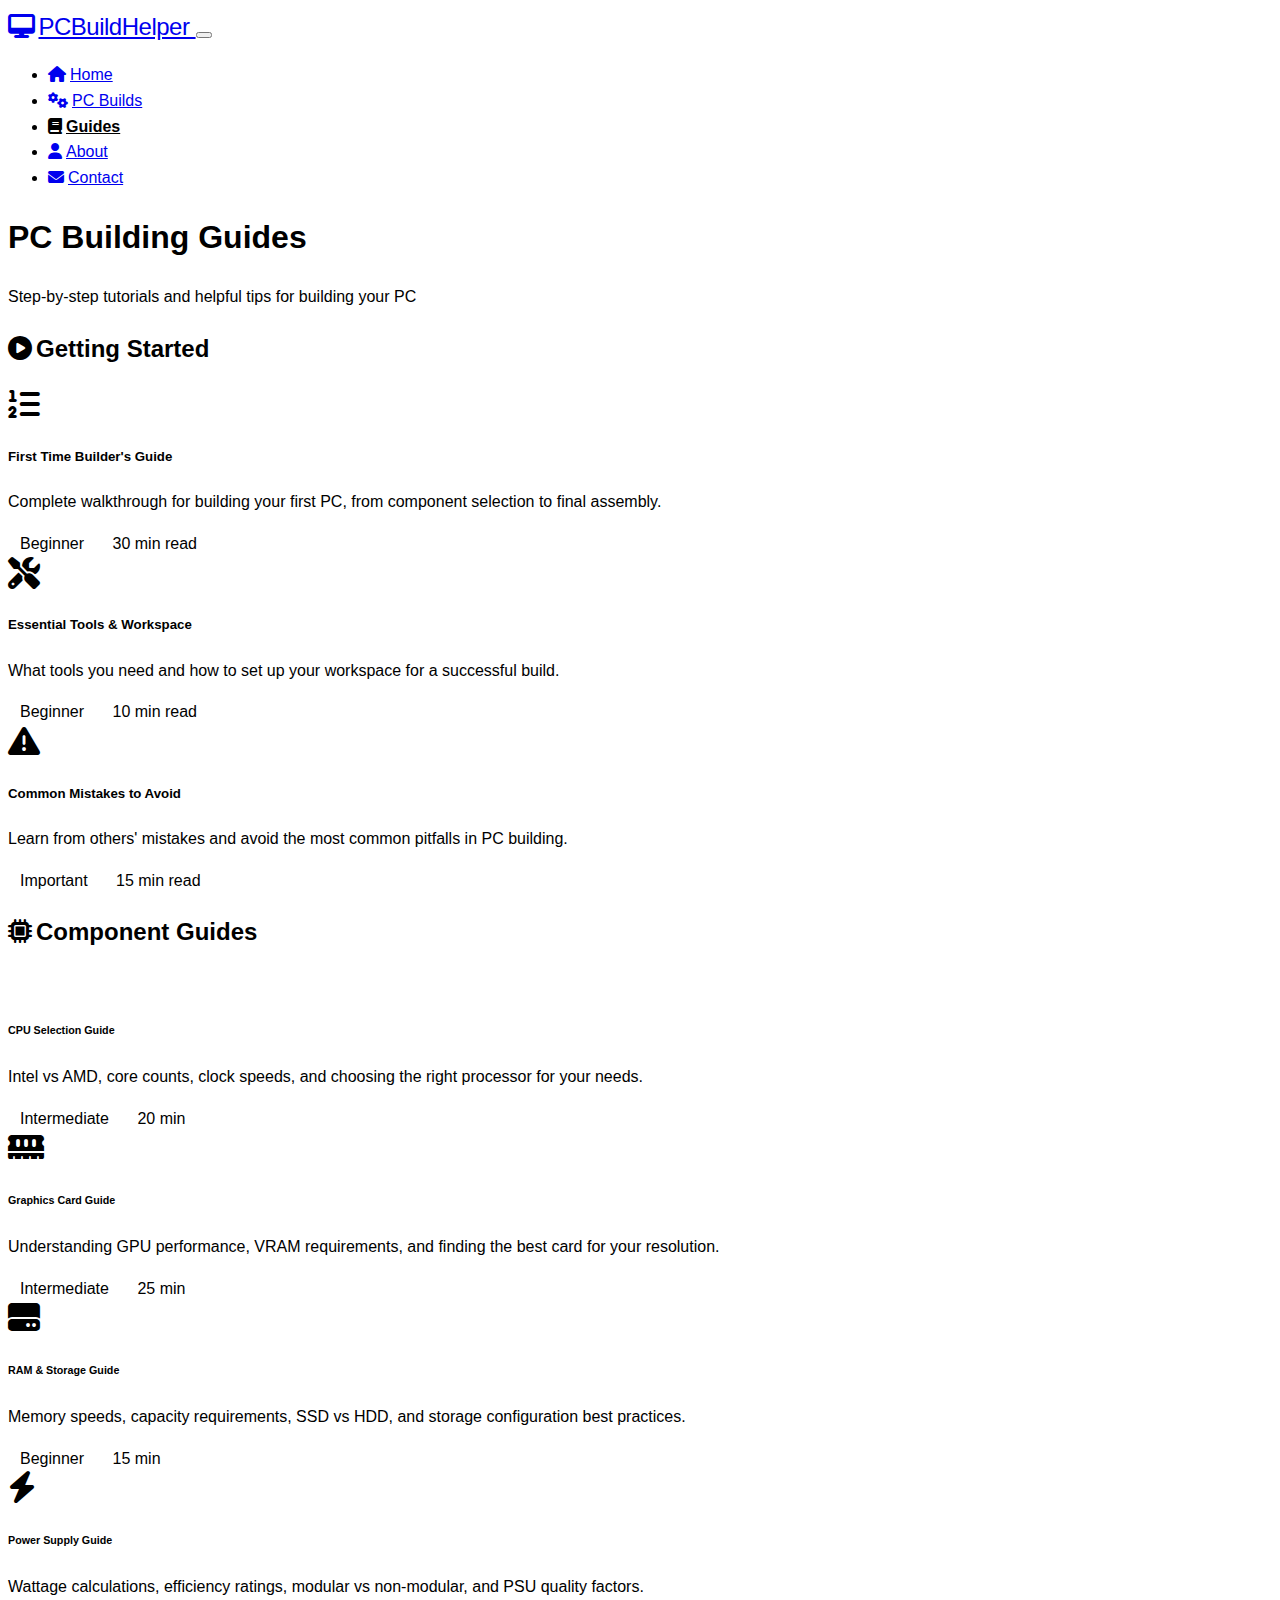
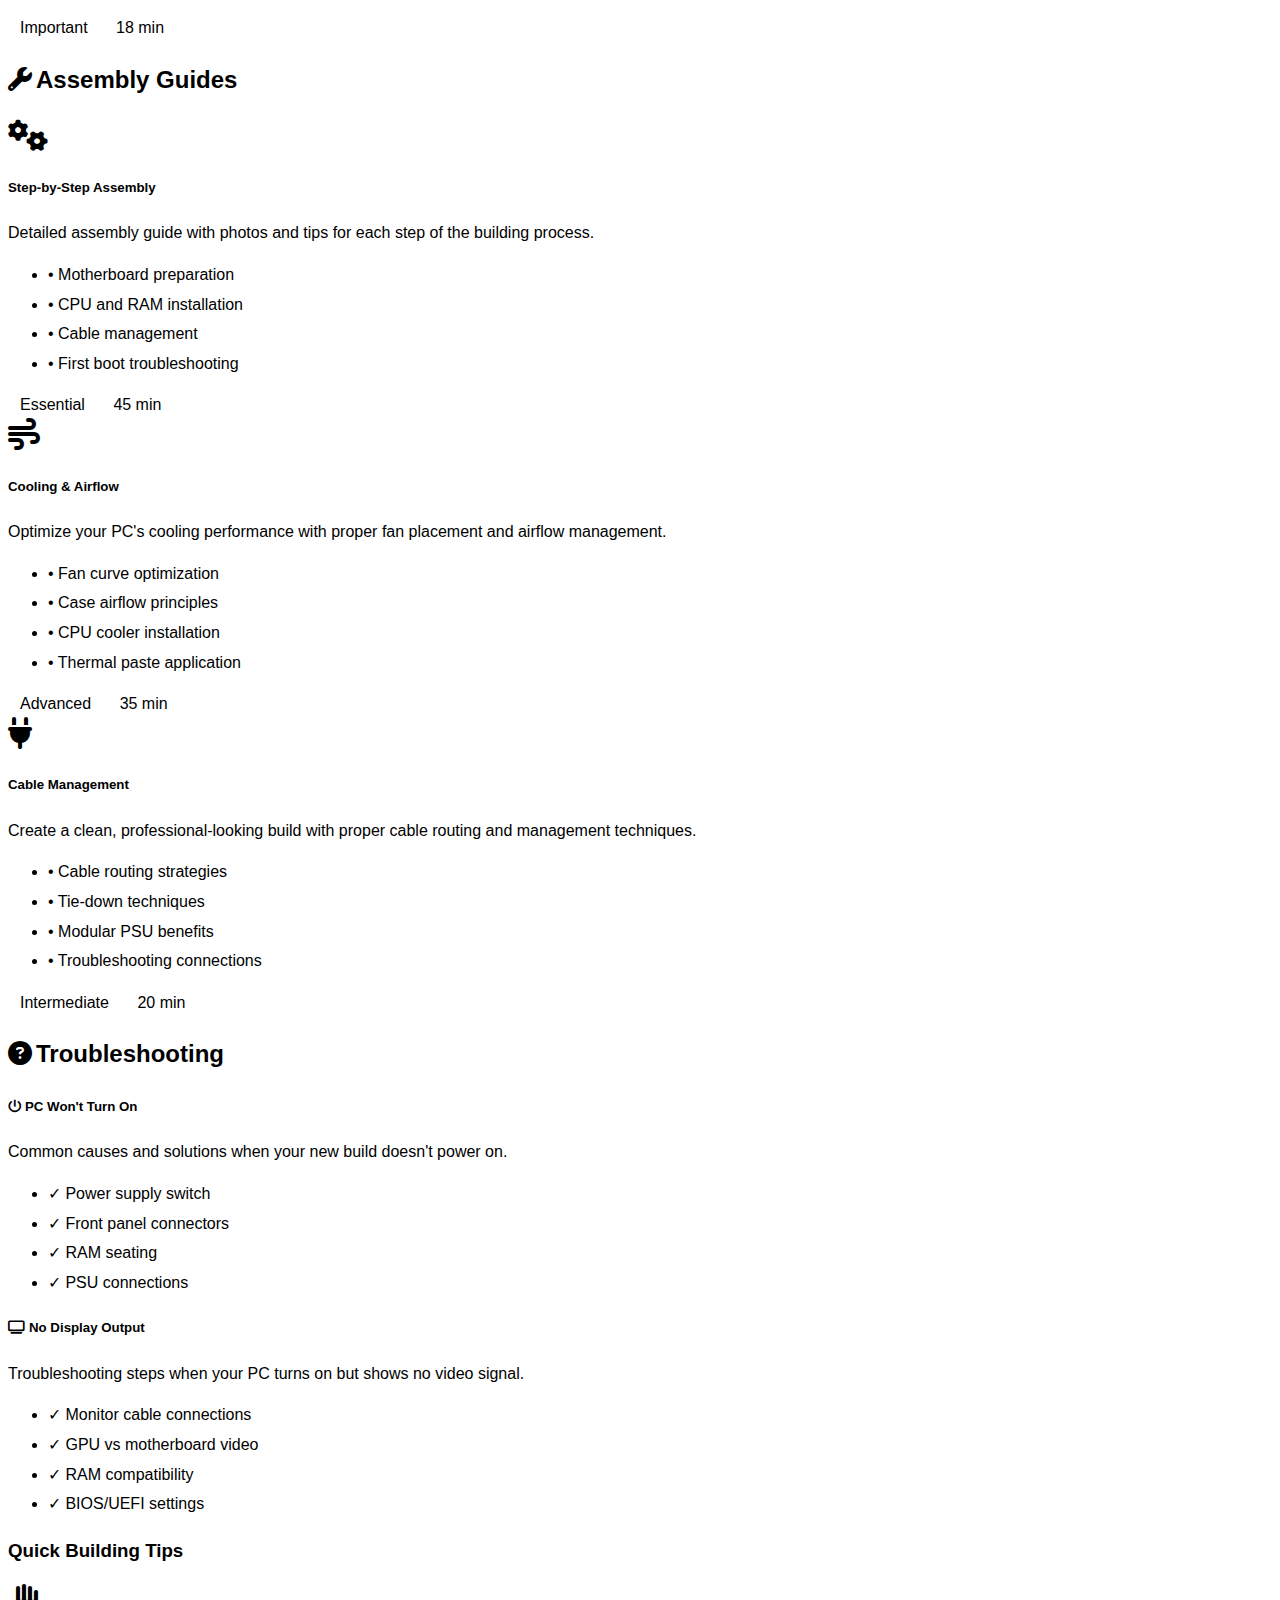
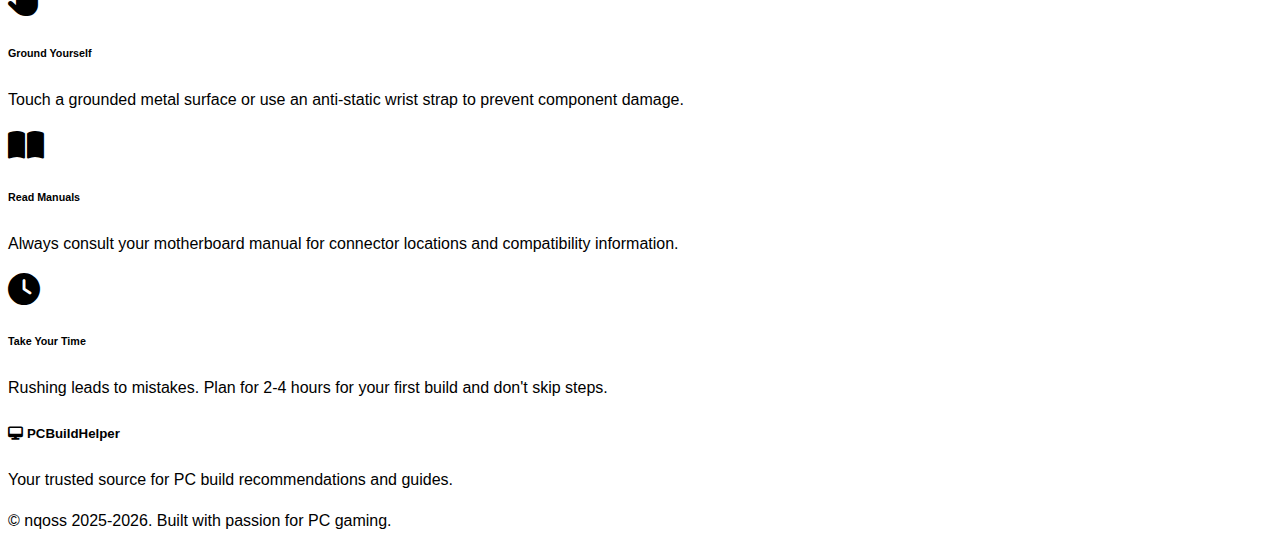
<file: docs/guides.html>
<!DOCTYPE html>
<html lang="en" data-bs-theme="dark">
<head>
    <meta charset="UTF-8">
    <meta name="viewport" content="width=device-width, initial-scale=1.0">
    <title>Guides - PCBuildHelper</title>
    
    <!-- Bootstrap CSS with Replit Dark Theme -->
    <link href="https://cdn.replit.com/agent/bootstrap-agent-dark-theme.min.css" rel="stylesheet">
    
    <!-- Font Awesome for icons -->
    <link rel="stylesheet" href="https://cdnjs.cloudflare.com/ajax/libs/font-awesome/6.4.0/css/all.min.css">
    
    <!-- Custom CSS -->
    <link rel="stylesheet" href="css/custom.css">
</head>
<body>
    <!-- Navigation -->
    <nav class="navbar navbar-expand-lg navbar-dark bg-dark sticky-top">
        <div class="container">
            <a class="navbar-brand fw-bold" href="index.html">
                <i class="fas fa-desktop me-2"></i>PCBuildHelper
            </a>
            
            <button class="navbar-toggler" type="button" data-bs-toggle="collapse" data-bs-target="#navbarNav">
                <span class="navbar-toggler-icon"></span>
            </button>
            
            <div class="collapse navbar-collapse" id="navbarNav">
                <ul class="navbar-nav ms-auto">
                    <li class="nav-item">
                        <a class="nav-link" href="index.html">
                            <i class="fas fa-home me-1"></i>Home
                        </a>
                    </li>
                    <li class="nav-item">
                        <a class="nav-link" href="builds.html">
                            <i class="fas fa-cogs me-1"></i>PC Builds
                        </a>
                    </li>
                    <li class="nav-item">
                        <a class="nav-link active" href="guides.html">
                            <i class="fas fa-book me-1"></i>Guides
                        </a>
                    </li>
                    <li class="nav-item">
                        <a class="nav-link" href="about.html">
                            <i class="fas fa-user me-1"></i>About
                        </a>
                    </li>
                    <li class="nav-item">
                        <a class="nav-link" href="contact.html">
                            <i class="fas fa-envelope me-1"></i>Contact
                        </a>
                    </li>
                </ul>
            </div>
        </div>
    </nav>

    <!-- Main Content -->
    <main class="flex-grow-1">
        <!-- Page Header -->
        <section class="bg-primary text-white py-5">
            <div class="container">
                <div class="row">
                    <div class="col">
                        <h1 class="display-4 fw-bold mb-3">PC Building Guides</h1>
                        <p class="lead">Step-by-step tutorials and helpful tips for building your PC</p>
                    </div>
                </div>
            </div>
        </section>

        <!-- Getting Started Section -->
        <section class="py-5">
            <div class="container">
                <div class="row mb-5">
                    <div class="col">
                        <h2 class="h3 fw-bold mb-4">
                            <i class="fas fa-play-circle text-success me-2"></i>Getting Started
                        </h2>
                    </div>
                </div>
                
                <div class="row g-4 mb-5">
                    <div class="col-lg-4 col-md-6">
                        <div class="card h-100 border-0 shadow-sm">
                            <div class="card-body">
                                <div class="text-primary mb-3">
                                    <i class="fas fa-list-ol fa-2x"></i>
                                </div>
                                <h5 class="card-title">First Time Builder's Guide</h5>
                                <p class="card-text">Complete walkthrough for building your first PC, from component selection to final assembly.</p>
                                <div class="mt-auto">
                                    <span class="badge bg-success">Beginner</span>
                                    <span class="badge bg-secondary">30 min read</span>
                                </div>
                            </div>
                        </div>
                    </div>
                    
                    <div class="col-lg-4 col-md-6">
                        <div class="card h-100 border-0 shadow-sm">
                            <div class="card-body">
                                <div class="text-info mb-3">
                                    <i class="fas fa-tools fa-2x"></i>
                                </div>
                                <h5 class="card-title">Essential Tools & Workspace</h5>
                                <p class="card-text">What tools you need and how to set up your workspace for a successful build.</p>
                                <div class="mt-auto">
                                    <span class="badge bg-success">Beginner</span>
                                    <span class="badge bg-secondary">10 min read</span>
                                </div>
                            </div>
                        </div>
                    </div>
                    
                    <div class="col-lg-4 col-md-6">
                        <div class="card h-100 border-0 shadow-sm">
                            <div class="card-body">
                                <div class="text-warning mb-3">
                                    <i class="fas fa-exclamation-triangle fa-2x"></i>
                                </div>
                                <h5 class="card-title">Common Mistakes to Avoid</h5>
                                <p class="card-text">Learn from others' mistakes and avoid the most common pitfalls in PC building.</p>
                                <div class="mt-auto">
                                    <span class="badge bg-warning">Important</span>
                                    <span class="badge bg-secondary">15 min read</span>
                                </div>
                            </div>
                        </div>
                    </div>
                </div>

                <!-- Component Guides -->
                <div class="row mb-4">
                    <div class="col">
                        <h2 class="h3 fw-bold mb-4">
                            <i class="fas fa-microchip text-primary me-2"></i>Component Guides
                        </h2>
                    </div>
                </div>
                
                <div class="row g-4 mb-5">
                    <div class="col-lg-6 col-md-6">
                        <div class="card border-0 shadow-sm">
                            <div class="card-body">
                                <div class="d-flex align-items-start">
                                    <div class="text-primary me-3">
                                        <i class="fas fa-cpu fa-2x"></i>
                                    </div>
                                    <div class="flex-grow-1">
                                        <h6 class="card-title fw-bold">CPU Selection Guide</h6>
                                        <p class="card-text small">Intel vs AMD, core counts, clock speeds, and choosing the right processor for your needs.</p>
                                        <div>
                                            <span class="badge bg-primary">Intermediate</span>
                                            <span class="badge bg-secondary">20 min</span>
                                        </div>
                                    </div>
                                </div>
                            </div>
                        </div>
                    </div>
                    
                    <div class="col-lg-6 col-md-6">
                        <div class="card border-0 shadow-sm">
                            <div class="card-body">
                                <div class="d-flex align-items-start">
                                    <div class="text-success me-3">
                                        <i class="fas fa-memory fa-2x"></i>
                                    </div>
                                    <div class="flex-grow-1">
                                        <h6 class="card-title fw-bold">Graphics Card Guide</h6>
                                        <p class="card-text small">Understanding GPU performance, VRAM requirements, and finding the best card for your resolution.</p>
                                        <div>
                                            <span class="badge bg-success">Intermediate</span>
                                            <span class="badge bg-secondary">25 min</span>
                                        </div>
                                    </div>
                                </div>
                            </div>
                        </div>
                    </div>
                    
                    <div class="col-lg-6 col-md-6">
                        <div class="card border-0 shadow-sm">
                            <div class="card-body">
                                <div class="d-flex align-items-start">
                                    <div class="text-info me-3">
                                        <i class="fas fa-hdd fa-2x"></i>
                                    </div>
                                    <div class="flex-grow-1">
                                        <h6 class="card-title fw-bold">RAM & Storage Guide</h6>
                                        <p class="card-text small">Memory speeds, capacity requirements, SSD vs HDD, and storage configuration best practices.</p>
                                        <div>
                                            <span class="badge bg-info">Beginner</span>
                                            <span class="badge bg-secondary">15 min</span>
                                        </div>
                                    </div>
                                </div>
                            </div>
                        </div>
                    </div>
                    
                    <div class="col-lg-6 col-md-6">
                        <div class="card border-0 shadow-sm">
                            <div class="card-body">
                                <div class="d-flex align-items-start">
                                    <div class="text-warning me-3">
                                        <i class="fas fa-bolt fa-2x"></i>
                                    </div>
                                    <div class="flex-grow-1">
                                        <h6 class="card-title fw-bold">Power Supply Guide</h6>
                                        <p class="card-text small">Wattage calculations, efficiency ratings, modular vs non-modular, and PSU quality factors.</p>
                                        <div>
                                            <span class="badge bg-warning">Important</span>
                                            <span class="badge bg-secondary">18 min</span>
                                        </div>
                                    </div>
                                </div>
                            </div>
                        </div>
                    </div>
                </div>

                <!-- Assembly Guides -->
                <div class="row mb-4">
                    <div class="col">
                        <h2 class="h3 fw-bold mb-4">
                            <i class="fas fa-wrench text-danger me-2"></i>Assembly Guides
                        </h2>
                    </div>
                </div>
                
                <div class="row g-4 mb-5">
                    <div class="col-lg-4 col-md-6">
                        <div class="card h-100 border-0 shadow-sm">
                            <div class="card-body">
                                <div class="text-danger mb-3">
                                    <i class="fas fa-cogs fa-2x"></i>
                                </div>
                                <h5 class="card-title">Step-by-Step Assembly</h5>
                                <p class="card-text">Detailed assembly guide with photos and tips for each step of the building process.</p>
                                <ul class="list-unstyled small">
                                    <li>• Motherboard preparation</li>
                                    <li>• CPU and RAM installation</li>
                                    <li>• Cable management</li>
                                    <li>• First boot troubleshooting</li>
                                </ul>
                                <div class="mt-auto">
                                    <span class="badge bg-danger">Essential</span>
                                    <span class="badge bg-secondary">45 min</span>
                                </div>
                            </div>
                        </div>
                    </div>
                    
                    <div class="col-lg-4 col-md-6">
                        <div class="card h-100 border-0 shadow-sm">
                            <div class="card-body">
                                <div class="text-secondary mb-3">
                                    <i class="fas fa-wind fa-2x"></i>
                                </div>
                                <h5 class="card-title">Cooling & Airflow</h5>
                                <p class="card-text">Optimize your PC's cooling performance with proper fan placement and airflow management.</p>
                                <ul class="list-unstyled small">
                                    <li>• Fan curve optimization</li>
                                    <li>• Case airflow principles</li>
                                    <li>• CPU cooler installation</li>
                                    <li>• Thermal paste application</li>
                                </ul>
                                <div class="mt-auto">
                                    <span class="badge bg-secondary">Advanced</span>
                                    <span class="badge bg-info">35 min</span>
                                </div>
                            </div>
                        </div>
                    </div>
                    
                    <div class="col-lg-4 col-md-6">
                        <div class="card h-100 border-0 shadow-sm">
                            <div class="card-body">
                                <div class="text-success mb-3">
                                    <i class="fas fa-plug fa-2x"></i>
                                </div>
                                <h5 class="card-title">Cable Management</h5>
                                <p class="card-text">Create a clean, professional-looking build with proper cable routing and management techniques.</p>
                                <ul class="list-unstyled small">
                                    <li>• Cable routing strategies</li>
                                    <li>• Tie-down techniques</li>
                                    <li>• Modular PSU benefits</li>
                                    <li>• Troubleshooting connections</li>
                                </ul>
                                <div class="mt-auto">
                                    <span class="badge bg-success">Intermediate</span>
                                    <span class="badge bg-secondary">20 min</span>
                                </div>
                            </div>
                        </div>
                    </div>
                </div>

                <!-- Troubleshooting Section -->
                <div class="row mb-4">
                    <div class="col">
                        <h2 class="h3 fw-bold mb-4">
                            <i class="fas fa-question-circle text-warning me-2"></i>Troubleshooting
                        </h2>
                    </div>
                </div>
                
                <div class="row g-4">
                    <div class="col-lg-6">
                        <div class="card border-0 shadow-sm">
                            <div class="card-body">
                                <h5 class="card-title">
                                    <i class="fas fa-power-off text-danger me-2"></i>PC Won't Turn On
                                </h5>
                                <p class="card-text">Common causes and solutions when your new build doesn't power on.</p>
                                <ul class="list-unstyled small">
                                    <li>✓ Power supply switch</li>
                                    <li>✓ Front panel connectors</li>
                                    <li>✓ RAM seating</li>
                                    <li>✓ PSU connections</li>
                                </ul>
                            </div>
                        </div>
                    </div>
                    
                    <div class="col-lg-6">
                        <div class="card border-0 shadow-sm">
                            <div class="card-body">
                                <h5 class="card-title">
                                    <i class="fas fa-tv text-warning me-2"></i>No Display Output
                                </h5>
                                <p class="card-text">Troubleshooting steps when your PC turns on but shows no video signal.</p>
                                <ul class="list-unstyled small">
                                    <li>✓ Monitor cable connections</li>
                                    <li>✓ GPU vs motherboard video</li>
                                    <li>✓ RAM compatibility</li>
                                    <li>✓ BIOS/UEFI settings</li>
                                </ul>
                            </div>
                        </div>
                    </div>
                </div>
            </div>
        </section>

        <!-- Quick Tips -->
        <section class="bg-light py-5">
            <div class="container">
                <div class="row">
                    <div class="col-lg-8 mx-auto text-center">
                        <h3 class="fw-bold mb-4">Quick Building Tips</h3>
                        <div class="row g-4">
                            <div class="col-md-4">
                                <div class="text-primary mb-2">
                                    <i class="fas fa-hand-paper fa-2x"></i>
                                </div>
                                <h6 class="fw-bold">Ground Yourself</h6>
                                <p class="small mb-0">Touch a grounded metal surface or use an anti-static wrist strap to prevent component damage.</p>
                            </div>
                            <div class="col-md-4">
                                <div class="text-success mb-2">
                                    <i class="fas fa-book-open fa-2x"></i>
                                </div>
                                <h6 class="fw-bold">Read Manuals</h6>
                                <p class="small mb-0">Always consult your motherboard manual for connector locations and compatibility information.</p>
                            </div>
                            <div class="col-md-4">
                                <div class="text-info mb-2">
                                    <i class="fas fa-clock fa-2x"></i>
                                </div>
                                <h6 class="fw-bold">Take Your Time</h6>
                                <p class="small mb-0">Rushing leads to mistakes. Plan for 2-4 hours for your first build and don't skip steps.</p>
                            </div>
                        </div>
                    </div>
                </div>
            </div>
        </section>
    </main>

    <!-- Footer -->
    <footer class="bg-dark text-light py-4 mt-5">
        <div class="container">
            <div class="row">
                <div class="col-md-6">
                    <h5><i class="fas fa-desktop me-2"></i>PCBuildHelper</h5>
                    <p class="mb-0">Your trusted source for PC build recommendations and guides.</p>
                </div>
                <div class="col-md-6 text-md-end">
                    <p class="mb-0">&copy; nqoss 2025-2026. Built with passion for PC gaming.</p>
                </div>
            </div>
        </div>
    </footer>

    <!-- Bootstrap JS -->
    <script src="https://cdn.jsdelivr.net/npm/bootstrap@5.3.2/dist/js/bootstrap.bundle.min.js"></script>
    
    <!-- Custom JS -->
    <script src="js/main.js"></script>
</body>
</html>
</file>
<file: css/custom.css>
/* Custom styles for PC Build Recommendations site */

/* Smooth scrolling */
html {
    scroll-behavior: smooth;
}

/* Body and layout adjustments */
body {
    font-family: -apple-system, BlinkMacSystemFont, 'Segoe UI', Roboto, 'Helvetica Neue', Arial, sans-serif;
    line-height: 1.6;
}

/* Hero section enhancements */
.hero-section {
    background: linear-gradient(135deg, var(--bs-primary) 0%, var(--bs-primary-dark, #0056b3) 100%);
    position: relative;
    overflow: hidden;
}

.hero-section::before {
    content: '';
    position: absolute;
    top: 0;
    left: 0;
    right: 0;
    bottom: 0;
    background: url('data:image/svg+xml,<svg xmlns="http://www.w3.org/2000/svg" viewBox="0 0 100 100"><defs><pattern id="grid" width="10" height="10" patternUnits="userSpaceOnUse"><path d="M 10 0 L 0 0 0 10" fill="none" stroke="white" stroke-width="0.5" opacity="0.1"/></pattern></defs><rect width="100" height="100" fill="url(%23grid)"/></svg>');
    pointer-events: none;
}

/* Card hover effects */
.card {
    transition: transform 0.3s ease, box-shadow 0.3s ease;
}

.card:hover {
    transform: translateY(-5px);
    box-shadow: 0 8px 25px rgba(0,0,0,0.15) !important;
}

/* Navigation enhancements */
.navbar-brand {
    font-size: 1.5rem;
    letter-spacing: -0.5px;
}

.nav-link {
    font-weight: 500;
    transition: color 0.3s ease;
}

.nav-link:hover {
    color: var(--bs-primary) !important;
}

.nav-link.active {
    font-weight: 600;
    color: var(--bs-primary) !important;
}

/* Button enhancements */
.btn {
    font-weight: 500;
    transition: all 0.3s ease;
    border-radius: 8px;
}

.btn:hover {
    transform: translateY(-2px);
    box-shadow: 0 4px 12px rgba(0,0,0,0.15);
}

/* Badge styling */
.badge {
    font-weight: 500;
    padding: 0.5em 0.75em;
}

/* PC build card specific styling */
.card-header {
    font-weight: 600;
    border-bottom: 2px solid rgba(255,255,255,0.1);
}

/* Accordion styling */
.accordion-button {
    font-weight: 500;
}

.accordion-button:not(.collapsed) {
    background-color: var(--bs-primary);
    color: white;
}

/* Footer styling */
footer {
    margin-top: auto;
}

/* Responsive text sizing */
@media (max-width: 768px) {
    .display-4 {
        font-size: 2.5rem;
    }
    
    .display-5 {
        font-size: 2rem;
    }
    
    .lead {
        font-size: 1.1rem;
    }
}

/* Dark theme specific adjustments */
[data-bs-theme="dark"] .bg-light {
    background-color: var(--bs-gray-900) !important;
}

[data-bs-theme="dark"] .text-muted {
    color: var(--bs-gray-400) !important;
}

/* Form styling */
.form-control:focus {
    border-color: var(--bs-primary);
    box-shadow: 0 0 0 0.2rem rgba(var(--bs-primary-rgb), 0.25);
}

.form-select:focus {
    border-color: var(--bs-primary);
    box-shadow: 0 0 0 0.2rem rgba(var(--bs-primary-rgb), 0.25);
}

/* Icon spacing */
.fas, .fab {
    margin-right: 0.25rem;
}

/* Stats section styling */
.text-primary h4,
.text-success h4,
.text-info h4,
.text-warning h4 {
    font-size: 2.5rem;
    font-weight: 700;
}

/* Loading animation for future use */
@keyframes fadeIn {
    from { opacity: 0; transform: translateY(20px); }
    to { opacity: 1; transform: translateY(0); }
}

.fade-in {
    animation: fadeIn 0.6s ease-out;
}

/* Component list styling */
.card-body ul {
    margin-bottom: 1rem;
}

.card-body ul li {
    margin-bottom: 0.25rem;
    color: var(--bs-gray-700);
}

[data-bs-theme="dark"] .card-body ul li {
    color: var(--bs-gray-300);
}

/* Ensure proper spacing in mobile */
@media (max-width: 576px) {
    .container {
        padding-left: 1rem;
        padding-right: 1rem;
    }
    
    .btn-lg {
        padding: 0.75rem 1.5rem;
        font-size: 1rem;
    }
}
</file>
<file: docs/css/custom.css>
/* Custom styles for PC Build Recommendations site */

/* Smooth scrolling */
html {
    scroll-behavior: smooth;
}

/* Body and layout adjustments */
body {
    font-family: -apple-system, BlinkMacSystemFont, 'Segoe UI', Roboto, 'Helvetica Neue', Arial, sans-serif;
    line-height: 1.6;
}

/* Hero section enhancements */
.hero-section {
    background: linear-gradient(135deg, var(--bs-primary) 0%, var(--bs-primary-dark, #0056b3) 100%);
    position: relative;
    overflow: hidden;
}

.hero-section::before {
    content: '';
    position: absolute;
    top: 0;
    left: 0;
    right: 0;
    bottom: 0;
    background: url('data:image/svg+xml,<svg xmlns="http://www.w3.org/2000/svg" viewBox="0 0 100 100"><defs><pattern id="grid" width="10" height="10" patternUnits="userSpaceOnUse"><path d="M 10 0 L 0 0 0 10" fill="none" stroke="white" stroke-width="0.5" opacity="0.1"/></pattern></defs><rect width="100" height="100" fill="url(%23grid)"/></svg>');
    pointer-events: none;
}

/* Card hover effects */
.card {
    transition: transform 0.3s ease, box-shadow 0.3s ease;
}

.card:hover {
    transform: translateY(-5px);
    box-shadow: 0 8px 25px rgba(0,0,0,0.15) !important;
}

/* Navigation enhancements */
.navbar-brand {
    font-size: 1.5rem;
    letter-spacing: -0.5px;
}

.nav-link {
    font-weight: 500;
    transition: color 0.3s ease;
}

.nav-link:hover {
    color: var(--bs-primary) !important;
}

.nav-link.active {
    font-weight: 600;
    color: var(--bs-primary) !important;
}

/* Button enhancements */
.btn {
    font-weight: 500;
    transition: all 0.3s ease;
    border-radius: 8px;
}

.btn:hover {
    transform: translateY(-2px);
    box-shadow: 0 4px 12px rgba(0,0,0,0.15);
}

/* Badge styling */
.badge {
    font-weight: 500;
    padding: 0.5em 0.75em;
}

/* PC build card specific styling */
.card-header {
    font-weight: 600;
    border-bottom: 2px solid rgba(255,255,255,0.1);
}

/* Accordion styling */
.accordion-button {
    font-weight: 500;
}

.accordion-button:not(.collapsed) {
    background-color: var(--bs-primary);
    color: white;
}

/* Footer styling */
footer {
    margin-top: auto;
}

/* Responsive text sizing */
@media (max-width: 768px) {
    .display-4 {
        font-size: 2.5rem;
    }
    
    .display-5 {
        font-size: 2rem;
    }
    
    .lead {
        font-size: 1.1rem;
    }
}

/* Dark theme specific adjustments */
[data-bs-theme="dark"] .bg-light {
    background-color: var(--bs-gray-900) !important;
}

[data-bs-theme="dark"] .text-muted {
    color: var(--bs-gray-400) !important;
}

/* Form styling */
.form-control:focus {
    border-color: var(--bs-primary);
    box-shadow: 0 0 0 0.2rem rgba(var(--bs-primary-rgb), 0.25);
}

.form-select:focus {
    border-color: var(--bs-primary);
    box-shadow: 0 0 0 0.2rem rgba(var(--bs-primary-rgb), 0.25);
}

/* Icon spacing */
.fas, .fab {
    margin-right: 0.25rem;
}

/* Stats section styling */
.text-primary h4,
.text-success h4,
.text-info h4,
.text-warning h4 {
    font-size: 2.5rem;
    font-weight: 700;
}

/* Loading animation for future use */
@keyframes fadeIn {
    from { opacity: 0; transform: translateY(20px); }
    to { opacity: 1; transform: translateY(0); }
}

.fade-in {
    animation: fadeIn 0.6s ease-out;
}

/* Component list styling */
.card-body ul {
    margin-bottom: 1rem;
}

.card-body ul li {
    margin-bottom: 0.25rem;
    color: var(--bs-gray-700);
}

[data-bs-theme="dark"] .card-body ul li {
    color: var(--bs-gray-300);
}

/* Ensure proper spacing in mobile */
@media (max-width: 576px) {
    .container {
        padding-left: 1rem;
        padding-right: 1rem;
    }
    
    .btn-lg {
        padding: 0.75rem 1.5rem;
        font-size: 1rem;
    }
}
</file>
